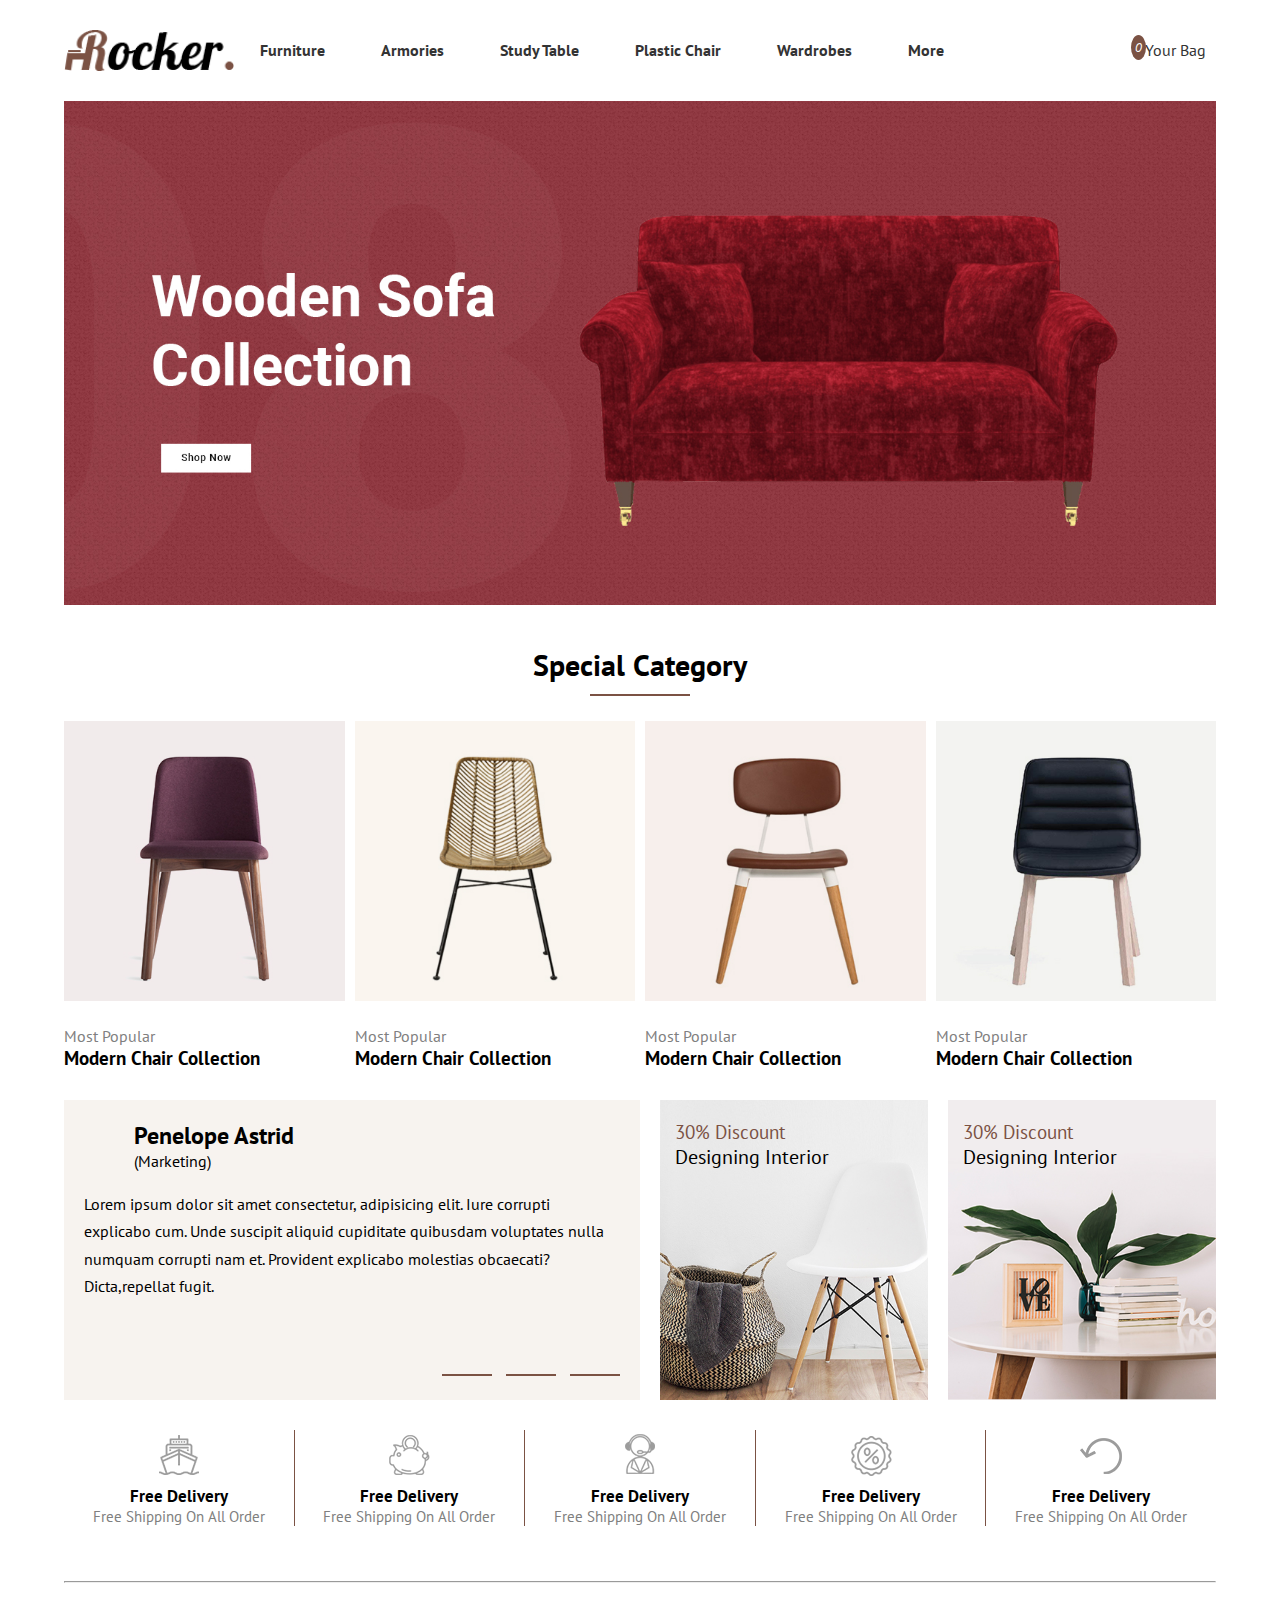
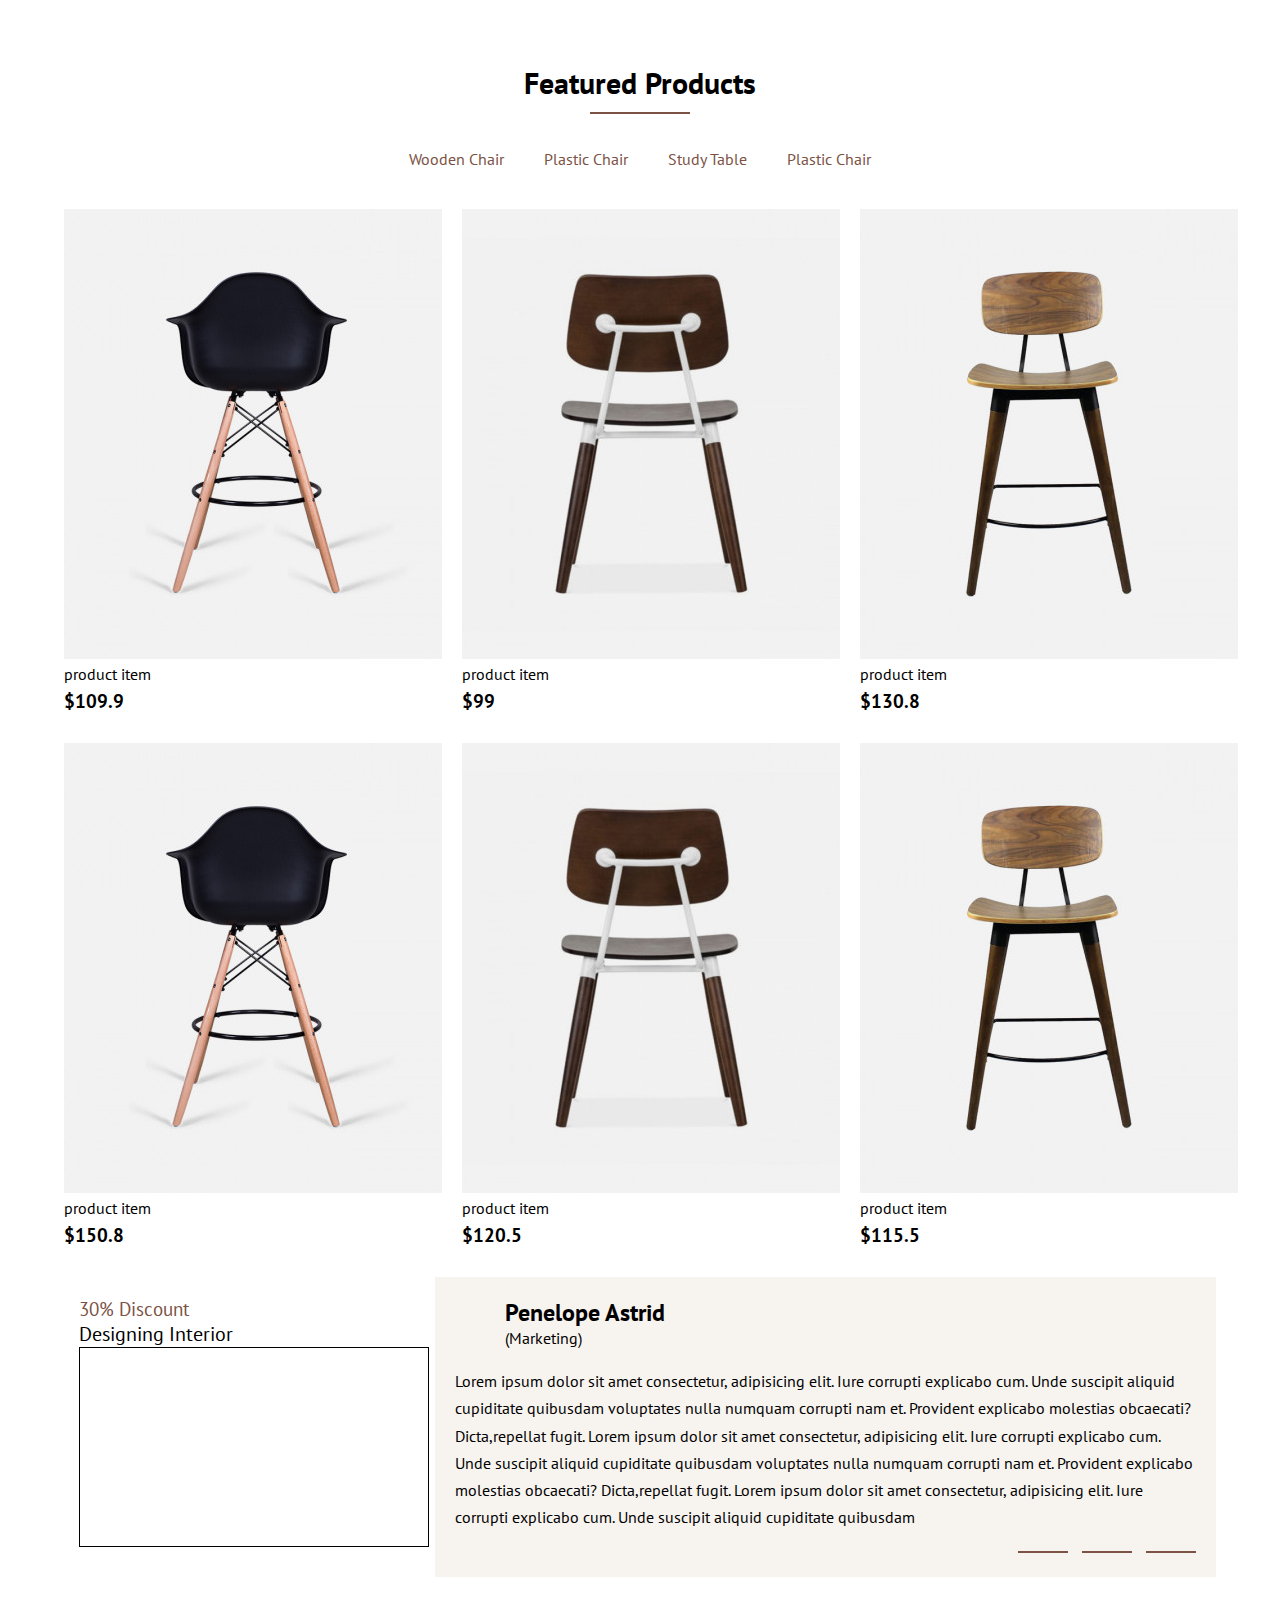
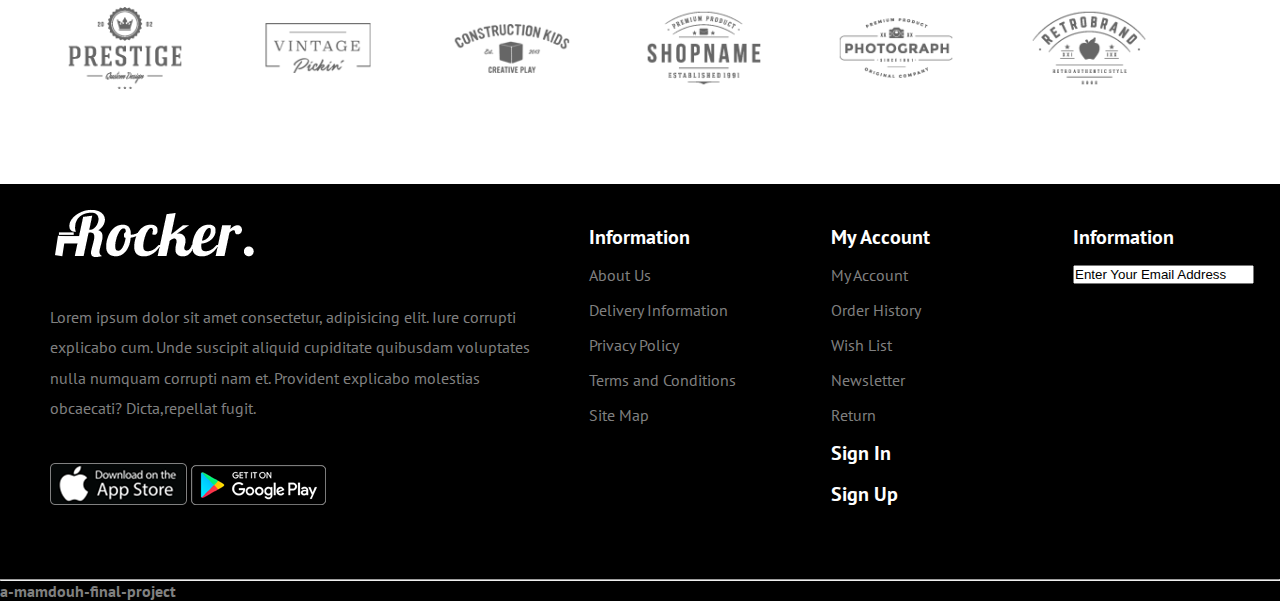
<file: Final Project/index.html>
<html>
  <head>
    <meta charset="UTF-8" />
    <meta name="keywords" content="" />
    <meta name="description" content="" />
    <title>Final Project Website</title>

    <!--Font-->
    <link
      rel="stylesheet"
      href="https://fonts.googleapis.com/css2?family=Dancing+Script&family=PT+Sans&display=swap"
    />

    <!--Css Files-->
    <link
      rel="stylesheet"
      href="https://use.fontawesome.com/releases/v5.11.2/css/all.css"
      integrity="sha384-KA6wR/X5RY4zFAHpv/CnoG2UW1uogYfdnP67Uv7eULvTveboZJg0qUpmJZb5VqzN"
      crossorigin="anonymous"
    />
    <link rel="stylesheet" href="css/styles.css" />
  </head>
  <body>
    <!-- Header -->
    <header>
      <div class="container">
        <div class="header-content">
          <img src="images/logo.png" alt="logo" draggable="false" />
          <nav class="navbar">
            <ul class="list-unstyled">
              <li class="dropdown">
                <a class="link-item" href="#">Furniture</a>
                <div class="dropdown-menu">
                  <ul class="list-unstyled">
                    <li><a href="#"> Tables </a></li>
                    <li><a href="#"> Study Table 1</a></li>
                    <li><a href="#"> Study Table 2</a></li>
                    <li><a href="#"> Study Table 3</a></li>
                    <li><a href="#"> Study Table 4</a></li>
                  </ul>
                  <ul class="list-unstyled">
                    <li><a href="#"> Tables </a></li>
                    <li><a href="#"> Study Table 1</a></li>
                    <li><a href="#"> Study Table 2</a></li>
                    <li><a href="#"> Study Table 3</a></li>
                    <li><a href="#"> Study Table 4</a></li>
                  </ul>
                  <ul class="list-unstyled">
                    <li><a href="#"> Tables </a></li>
                    <li><a href="#"> Study Table 1</a></li>
                    <li><a href="#"> Study Table 2</a></li>
                    <li><a href="#"> Study Table 3</a></li>
                    <li><a href="#"> Study Table 4</a></li>
                  </ul>
                </div>
              </li>
              <li><a class="link-item" href="#"> Armories</a></li>
              <li><a class="link-item" href="#"> Study Table</a></li>

              <li class="dropdown">
                <a class="link-item" href="#">Plastic Chair</a>
                <div class="dropdown-menu">
                  <ul class="list-unstyled">
                    <li><a href="#"></a></li>
                    <div>
                      <li><a href="#"> Bookshelves</a></li>
                    </div>
                    <div>
                      <li><a href="#"> Cupboards</a></li>
                    </div>
                    <div>
                      <li><a href="#"> Shoe Racks</a></li>
                    </div>
                  </ul>
                </div>
              </li>

              <li><a class="link-item" href="#">Wardrobes</a></li>

              <li class="dropdown">
                <a class="link-item" href="#">More</a>
                <div class="dropdown-menu">
                  <ul class="list-unstyled">
                    <li><a href="#"></a></li>
                    <div>
                      <li><a href="#"> Office Chairs</a></li>
                    </div>
                    <div>
                      <li><a href="#"> Wooden Chair</a></li>
                    </div>
                    <div>
                      <li><a href="#"> Blogs</a></li>
                    </div>
                  </ul>
                </div>
              </li>
            </ul>
          </nav>
          <!-- ./navbar-->
          <div class="login">
            <ul class="list-unstyled">
              <li><i class="fa fa-search fa-2x"></i></li>
              <li>
                <i class="fa fa-user fa-2x"></i>
              </li>
              <li><i class="fa fa-cart-plus fa-2x"></i> Your Bag</li>
            </ul>
          </div>
          <!-- ./login -->
        </div>
        <!-- ./headder-content-->
      </div>
      <!-- ./container-->
    </header>

    <!-- Slider -->
    <section class="slider">
      <div class="container">
        <img src="images/main-banner-2-1600x700.jpg" alt="" />
      </div>
    </section>

    <!-- Category section -->
    <section class="category section-padding">
      <div class="section-header">
        <h2 class="section-title">Special Category</h2>
        <span class="line"></span>
      </div>
      <!-- ./section header -->
      <div class="container">
        <div class="category-items">
          <!-- category-item-->
          <div class="category-item">
            <img src="images/category-banner1.jpg" alt="" />
            <h4 class="category-item-subtitle">Most Popular</h4>
            <h3 class="category-item-title">Modern Chair Collection</h3>
            <i class="icon fa fa-angle-right fa-lg"></i>
          </div>
          <!-- category-item-->
          <div class="category-item">
            <img src="images/category-banner2.jpg" alt="" />
            <h4 class="category-item-subtitle">Most Popular</h4>
            <h3 class="category-item-title">Modern Chair Collection</h3>
            <i class="icon fa fa-angle-right fa-lg"></i>
          </div>
          <!-- category-item-->
          <div class="category-item">
            <img src="images/category-banner3.jpg" alt="" />
            <h4 class="category-item-subtitle">Most Popular</h4>
            <h3 class="category-item-title">Modern Chair Collection</h3>
            <i class="icon fa fa-angle-right fa-lg"></i>
          </div>
          <!-- category-item-->
          <div class="category-item">
            <img src="images/category-banner4.jpg" alt="" />
            <h4 class="category-item-subtitle">Most Popular</h4>
            <h3 class="category-item-title">Modern Chair Collection</h3>
            <i class="icon fa fa-angle-right fa-lg"></i>
          </div>
        </div>
        <!-- ./Category-Items -->

        <div class="discount">
          <div class="discount-desc">
            <div class="top">
              <i class="icon fa fa-quote-left fa-lg"></i>
              <h2 class="discount-title">Penelope Astrid</h2>
              <span class="discount-subtitle"> (Marketing) </span>
            </div>
            <p>
              Lorem ipsum dolor sit amet consectetur, adipisicing elit. Iure
              corrupti explicabo cum. Unde suscipit aliquid cupiditate quibusdam
              voluptates nulla numquam corrupti nam et. Provident explicabo
              molestias obcaecati? Dicta,repellat fugit.
            </p>
            <div class="bolletes">
              <span></span>
              <span></span>
              <span></span>
            </div>
          </div>
          <!-- ./discount-desc -->
          <div class="discount-item">
            <div class="discount-item-info">
              <h3>30% Discount</h3>
              <h2>Designing Interior</h2>
            </div>
          </div>
          <!-- ./discount-item -->
          <div class="discount-item">
            <div class="discount-item-info">
              <h3>30% Discount</h3>
              <h2>Designing Interior</h2>
            </div>
          </div>
          <!-- ./discount-item -->
        </div>
        <!-- ./discount-->

        <div class="sprites">
          <div class="sprite-item">
            <div class="sprite-icon sprite-icon-1"></div>
            <div class="sprite-info">
              <h3>Free Delivery</h3>
              <span> Free Shipping On All Order</span>
            </div>
          </div>

          <div class="sprite-item">
            <div class="sprite-icon sprite-icon-2"></div>
            <div class="sprite-info">
              <h3>Free Delivery</h3>
              <span> Free Shipping On All Order</span>
            </div>
          </div>

          <div class="sprite-item">
            <div class="sprite-icon sprite-icon-3"></div>
            <div class="sprite-info">
              <h3>Free Delivery</h3>
              <span> Free Shipping On All Order</span>
            </div>
          </div>

          <div class="sprite-item">
            <div class="sprite-icon sprite-icon-4"></div>
            <div class="sprite-info">
              <h3>Free Delivery</h3>
              <span> Free Shipping On All Order</span>
            </div>
          </div>

          <div class="sprite-item">
            <div class="sprite-icon sprite-icon-5"></div>
            <div class="sprite-info">
              <h3>Free Delivery</h3>
              <span> Free Shipping On All Order</span>
            </div>
          </div>
        </div>
        <!-- ./sprites -->
        <hr />
      </div>
    </section>
    <!-- ./Category -->

    <!-- products section -->
    <section class="products section-padding">
      <div class="section-header">
        <h2 class="section-title">Featured Products</h2>
        <span class="line"></span>
      </div>
      <div class="container">
        <ul class="list-products list-unstyled">
          <li>Wooden Chair</li>
          <li>Plastic Chair</li>
          <li>Study Table</li>
          <li>Plastic Chair</li>
        </ul>
        <div class="products-items">
          <div class="product-item">
            <div class="product-img">
              <img src="images/chair1.jpg" alt="" />
              <div class="product-overlay">
                <img src="images/chair2.jpg" alt="" />
                <ul class="list-unstyled">
                  <li><i class="icon fa fa-heart fa-lg"></i></li>
                  <li><i class="icon fa fa-eye fa-lg"></i></li>
                  <li><i class="icon fa fa-align-left fa-lg"></i></li>
                  <li><i class="icon fa fa-cart-plus fa-lg"></i></li>
                </ul>
              </div>
              <div class="product-info">
                <i class="active fa fa-star fa-sm"></i>
                <i class="active fa fa-star fa-sm"></i>
                <i class="active fa fa-star fa-sm"></i>
                <i class="far fa-star fa-sm"></i>
                <i class="far fa-star fa-sm"></i>
                <span> product item </span>
                <h3>$109.9</h3>
            </div>
            </div>
          </div> 
          <div class="product-item">
            <div class="product-img">
              <img src="images/chair3.jpg" alt="" />
              <div class="product-overlay">
                <img src="images/chair4.jpg" alt="" />
                <ul class="list-unstyled">
                  <li><i class="icon fa fa-heart fa-lg"></i></li>
                  <li><i class="icon fa fa-eye fa-lg"></i></li>
                  <li><i class="icon fa fa-align-left fa-lg"></i></li>
                  <li><i class="icon fa fa-cart-plus fa-lg"></i></li>
                </ul>
              </div>
              <div class="product-info">
                <i class="active fa fa-star fa-sm"></i>
                <i class="active fa fa-star fa-sm"></i>
                <i class="active fa fa-star fa-sm"></i>
                <i class="far fa-star fa-sm"></i>
                <i class="far fa-star fa-sm"></i>
                <span> product item </span>
                <h3>$99</h3>
            </div>
            </div>
          </div>    
          <div class="product-item">
            <div class="product-img">
              <img src="images/chair5.jpg" alt="" />
              <div class="product-overlay">
                <img src="images/chair6.jpg" alt="" />
                <ul class="list-unstyled">
                  <li><i class="icon fa fa-heart fa-lg"></i></li>
                  <li><i class="icon fa fa-eye fa-lg"></i></li>
                  <li><i class="icon fa fa-align-left fa-lg"></i></li>
                  <li><i class="icon fa fa-cart-plus fa-lg"></i></li>
                </ul>
              </div>
              <div class="product-info">
                <i class="active fa fa-star fa-sm"></i>
                <i class="active fa fa-star fa-sm"></i>
                <i class="active fa fa-star fa-sm"></i>
                <i class="far fa-star fa-sm"></i>
                <i class="far fa-star fa-sm"></i>
                <span> product item </span>
                <h3>$130.8</h3>
            </div>
            </div>
          </div>       
        </div>
        <div class="products-items">
            <div class="product-item">
              <div class="product-img">
                <img src="images/chair1.jpg" alt="" />
                <div class="product-overlay">
                  <img src="images/chair2.jpg" alt="" />
                  <ul class="list-unstyled">
                    <li><i class="icon fa fa-heart fa-lg"></i></li>
                    <li><i class="icon fa fa-eye fa-lg"></i></li>
                    <li><i class="icon fa fa-align-left fa-lg"></i></li>
                    <li><i class="icon fa fa-cart-plus fa-lg"></i></li>
                  </ul>
                </div>
                <div class="product-info">
                  <i class="active fa fa-star fa-sm"></i>
                  <i class="active fa fa-star fa-sm"></i>
                  <i class="active fa fa-star fa-sm"></i>
                  <i class="far fa-star fa-sm"></i>
                  <i class="far fa-star fa-sm"></i>
                  <span> product item </span>
                  <h3>$150.8</h3>
              </div>
              </div>
            </div> 
            <div class="product-item">
              <div class="product-img">
                <img src="images/chair3.jpg" alt="" />
                <div class="product-overlay">
                  <img src="images/chair4.jpg" alt="" />
                  <ul class="list-unstyled">
                    <li><i class="icon fa fa-heart fa-lg"></i></li>
                    <li><i class="icon fa fa-eye fa-lg"></i></li>
                    <li><i class="icon fa fa-align-left fa-lg"></i></li>
                    <li><i class="icon fa fa-cart-plus fa-lg"></i></li>
                  </ul>
                </div>
                <div class="product-info">
                  <i class="active fa fa-star fa-sm"></i>
                  <i class="active fa fa-star fa-sm"></i>
                  <i class="active fa fa-star fa-sm"></i>
                  <i class="far fa-star fa-sm"></i>
                  <i class="far fa-star fa-sm"></i>
                  <span> product item </span>
                  <h3>$120.5</h3>
              </div>
              </div>
            </div>    
            <div class="product-item">
              <div class="product-img">
                <img src="images/chair5.jpg" alt="" />
                <div class="product-overlay">
                  <img src="images/chair6.jpg" alt="" />
                  <ul class="list-unstyled">
                    <li><i class="icon fa fa-heart fa-lg"></i></li>
                    <li><i class="icon fa fa-eye fa-lg"></i></li>
                    <li><i class="icon fa fa-align-left fa-lg"></i></li>
                    <li><i class="icon fa fa-cart-plus fa-lg"></i></li>
                  </ul>
                </div>
                <div class="product-info">
                  <i class="active fa fa-star fa-sm"></i>
                  <i class="active fa fa-star fa-sm"></i>
                  <i class="active fa fa-star fa-sm"></i>
                  <i class="far fa-star fa-sm"></i>
                  <i class="far fa-star fa-sm"></i>
                  <span> product item </span>
                  <h3>$115.5</h3>
              </div>
              </div>
            </div>       
          </div>

          <div class="banner">
            <div class="banner-item">
                <div class="banner-item-info">
                  <h3>30% Discount</h3>
                  <h2>Designing Interior</h2>
                  <iframe class="banner-video" src="https://www.youtube.com/embed/4uTA86VlYSI"></iframe>
                </div>
              </div>
              <!-- ./discount-item -->  
            <div class="banner-vid-second">
              <div class="top">
                <i class="icon fa fa-quote-left fa-lg"></i>
                <h2 class="discount-title">Penelope Astrid</h2>
                <span class="discount-subtitle"> (Marketing) </span>
              </div>
              <p>
                Lorem ipsum dolor sit amet consectetur, adipisicing elit. Iure
                corrupti explicabo cum. Unde suscipit aliquid cupiditate quibusdam
                voluptates nulla numquam corrupti nam et. Provident explicabo
                molestias obcaecati? Dicta,repellat fugit.
                Lorem ipsum dolor sit amet consectetur, adipisicing elit. Iure
                corrupti explicabo cum. Unde suscipit aliquid cupiditate quibusdam
                voluptates nulla numquam corrupti nam et. Provident explicabo
                molestias obcaecati? Dicta,repellat fugit.
                Lorem ipsum dolor sit amet consectetur, adipisicing elit. Iure
                corrupti explicabo cum. Unde suscipit aliquid cupiditate quibusdam
              </p>
              <div class="bolletes">
                <span></span>
                <span></span>
                <span></span>
              </div>
            </div>
            <!-- ./banner-desc -->
          </div>

            <!-- client-items -->
          <div class="client-items">
            <!-- client-item-->
            <div class="client-item">
              <img src="images/client1.png" alt="" />
            </div>
            <!-- client-item-->
            <div class="client-item">
              <img src="images/client2.png" alt="" />
            </div>
            <!-- client-item-->
            <div class="client-item">
              <img src="images/client3.png" alt="" />
            </div>
            <!-- client-item-->
            <div class="client-item">
                <img src="images/client4.png" alt="" />
              </div>
            <!-- client-item-->
            <div class="client-item">
                <img src="images/client5.png" alt="" />
              </div>
            <!-- client-item-->
            <div class="client-item">
                <img src="images/client6.png" alt="" />
              </div>
            </div>
          <!-- ./client-Items -->
      </div>
    </section>
 <!-- ./products section -->





  <!-- last-section -->
 <section class="last-section">
    <div class="contact-us">
        <div class="contact-desc">
          <div class="top">
            <img src="images/footer-logo.png" alt="logo" draggable="false" />
          </div>
          <p>
            Lorem ipsum dolor sit amet consectetur, adipisicing elit. Iure
            corrupti explicabo cum. Unde suscipit aliquid cupiditate quibusdam
            voluptates nulla numquam corrupti nam et. Provident explicabo
            molestias obcaecati? Dicta,repellat fugit.
          </p>
          <span>
            <img src="images/cms-footer-1.png" alt="logo" draggable="false" />
            <img src="images/cms-footer-2.png" alt="logo" draggable="false" />
          </span>
        </div>
        <!-- ./contact-desc -->
        <div class="information">
          <div class="information-table">
            <ul class="list-unstyled">
                <li><a href="#" style="color: white; font-size:20px; font-weight: bolder;"> Information </a></li>
                <li><a href="#"> About Us </a></li>
                <li><a href="#"> Delivery Information </a></li>
                <li><a href="#"> Privacy Policy </a></li>
                <li><a href="#"> Terms and Conditions </a></li>
                <li><a href="#"> Site Map </a></li>

              </ul>
      </div>
        </div>
        <!-- ./information-table-->
        <div class="information">
            <div class="information-table">
              <ul class="list-unstyled">
                  <li><a href="#" style="color: white; font-size:20px; font-weight: bolder;"> My Account </a></li>
                  <li><a href="#"> My Account </a></li>
                  <li><a href="#"> Order History </a></li>
                  <li><a href="#"> Wish List </a></li>
                  <li><a href="#"> Newsletter </a></li>
                  <li><a href="#"> Return </a></li>
                 <li><a href="../Final Project/signin.html" style="color: white; font-size:20px; font-weight: bolder;"> Sign In </a></li>
                 <li><a href="../Final Project/signup.html" style="color: white; font-size:20px; font-weight: bolder;"> Sign Up </a></li>
      
  
                </ul>
        </div>
          </div>
          <!-- ./discount-item -->
          <div class="information">
            <div class="information-table">
              <ul class="list-unstyled">
                  <li><a href="#" style="color: white; font-size:20px; font-weight: bolder;"> Information </a></li>
                </ul>
                <div>
                    <input type="email" value="Enter Your Email Address">
                    <i class="fa fa-paper-plane fa-sm"></i>
                </div>
                <br>
                <br>
                <br>

                <span>
                <i class="fab fa-facebook-f"></i>
                <i class="fab fa-twitter"></i>
                <i class="fab fa-youtube"></i>
                <i class="fab fa-google-plus-g"></i>
                <i class="fab fa-instagram"></i>
            </span>
            
        </div>

          </div>
            <!-- ./discount-item -->
  
      </div>
      <!-- ./discount-->
      <hr/>
      <span>
        <h4>a-mamdouh-final-project<i class="far fa-copyright"></i>
        </h4>
      </span>
 </section>
   <!-- last-section -->


  </body>
</html>
</file>
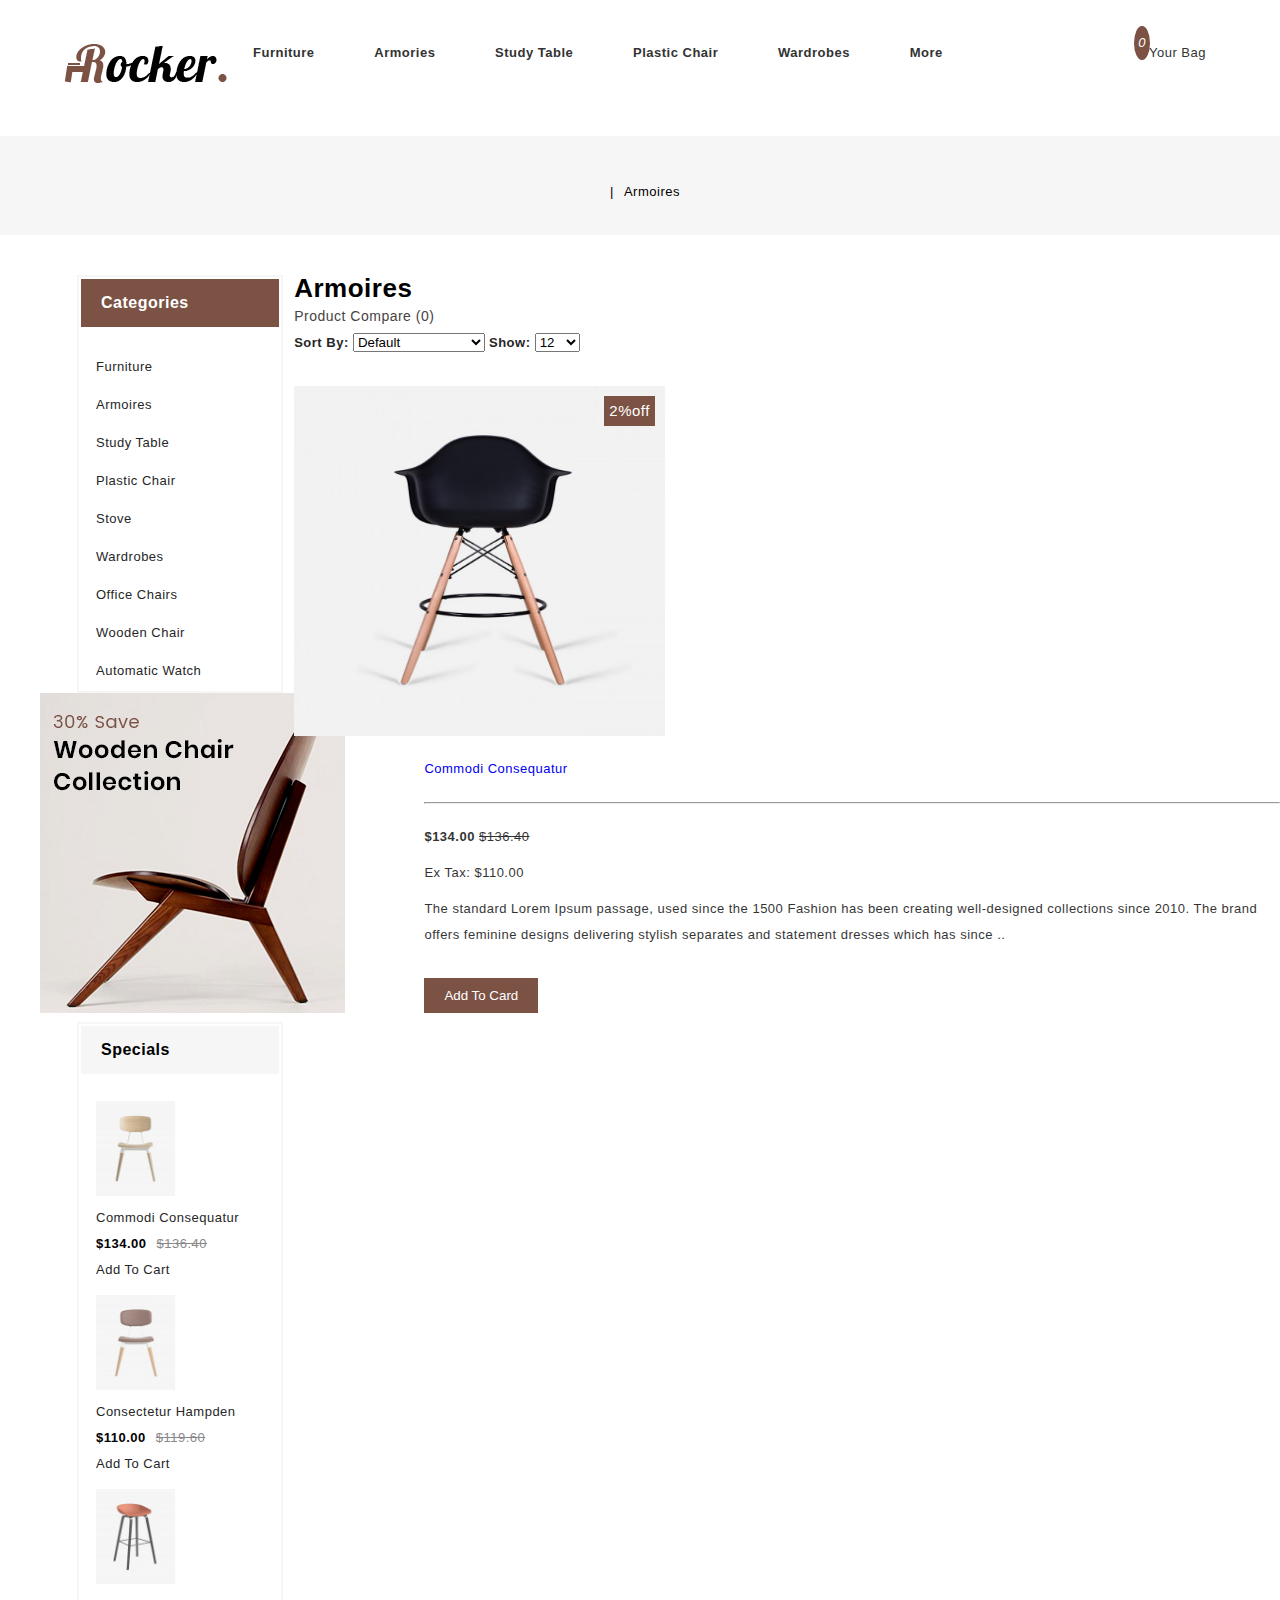
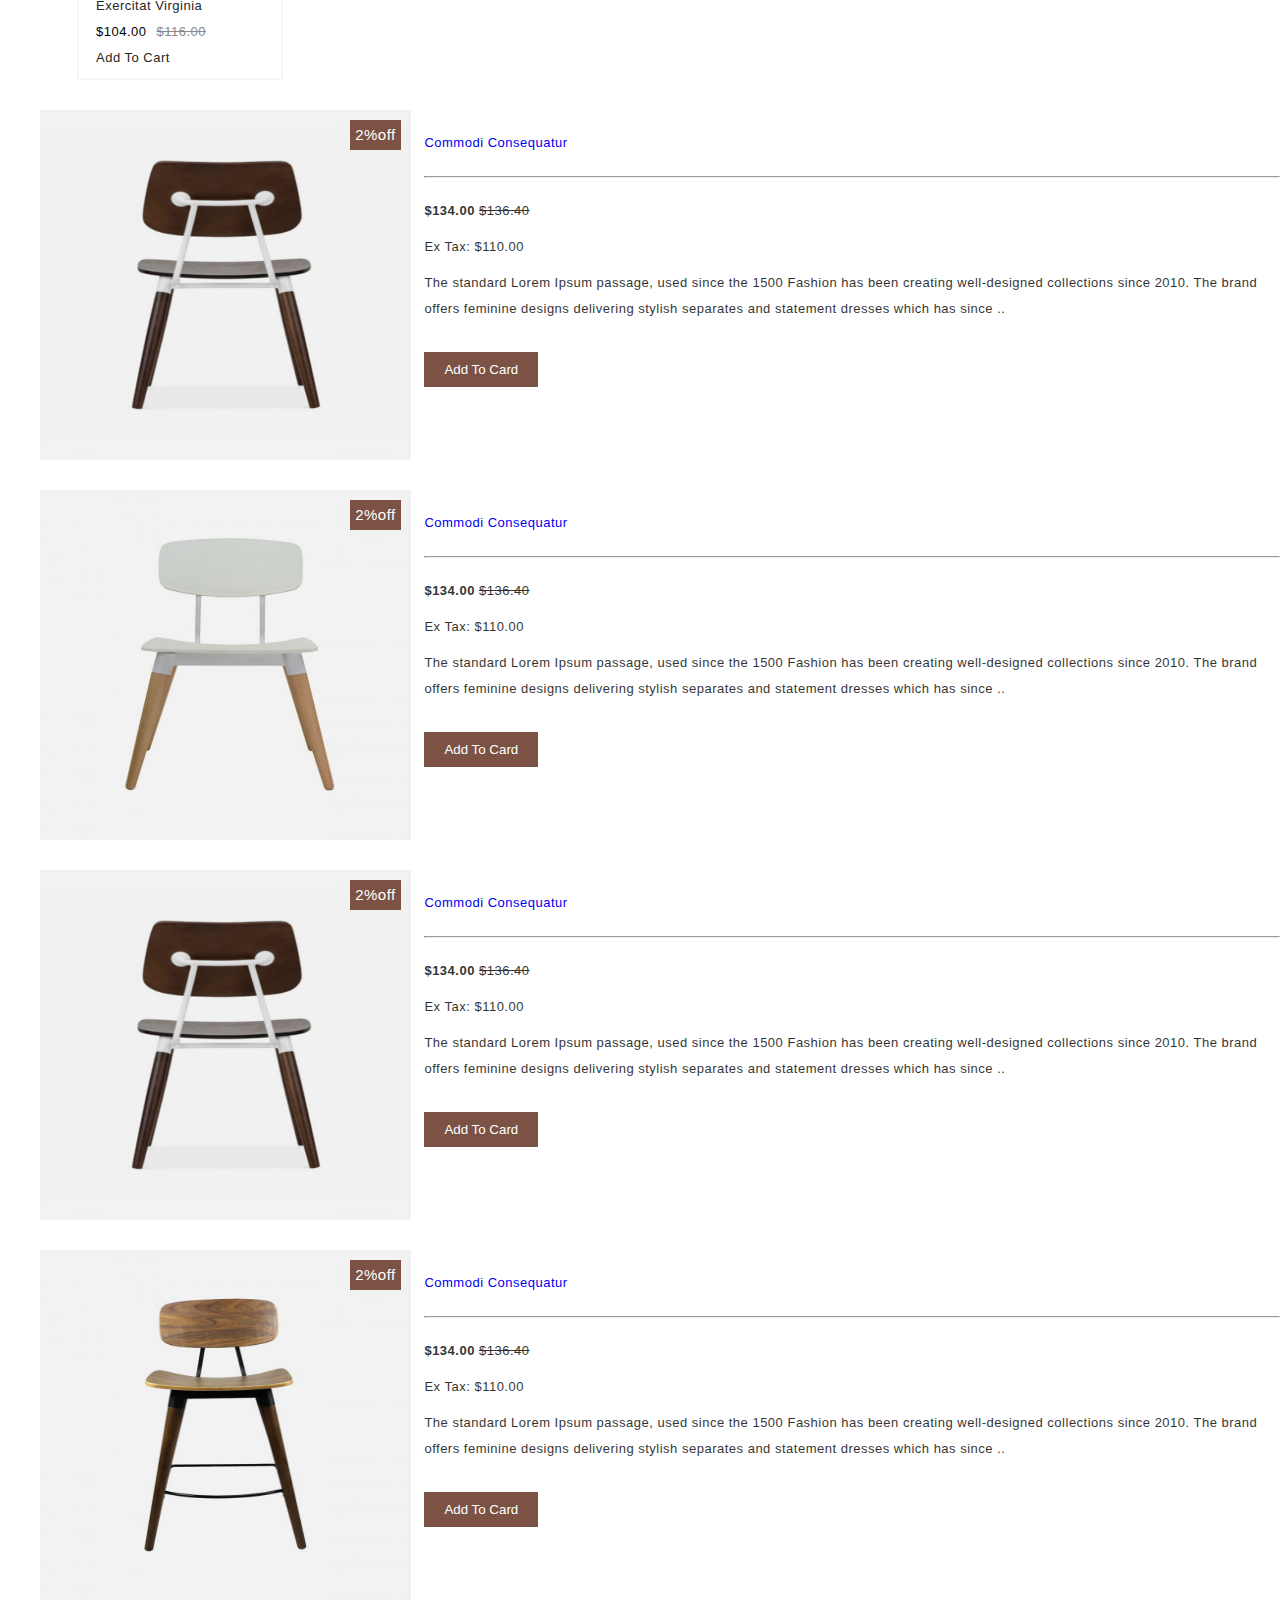
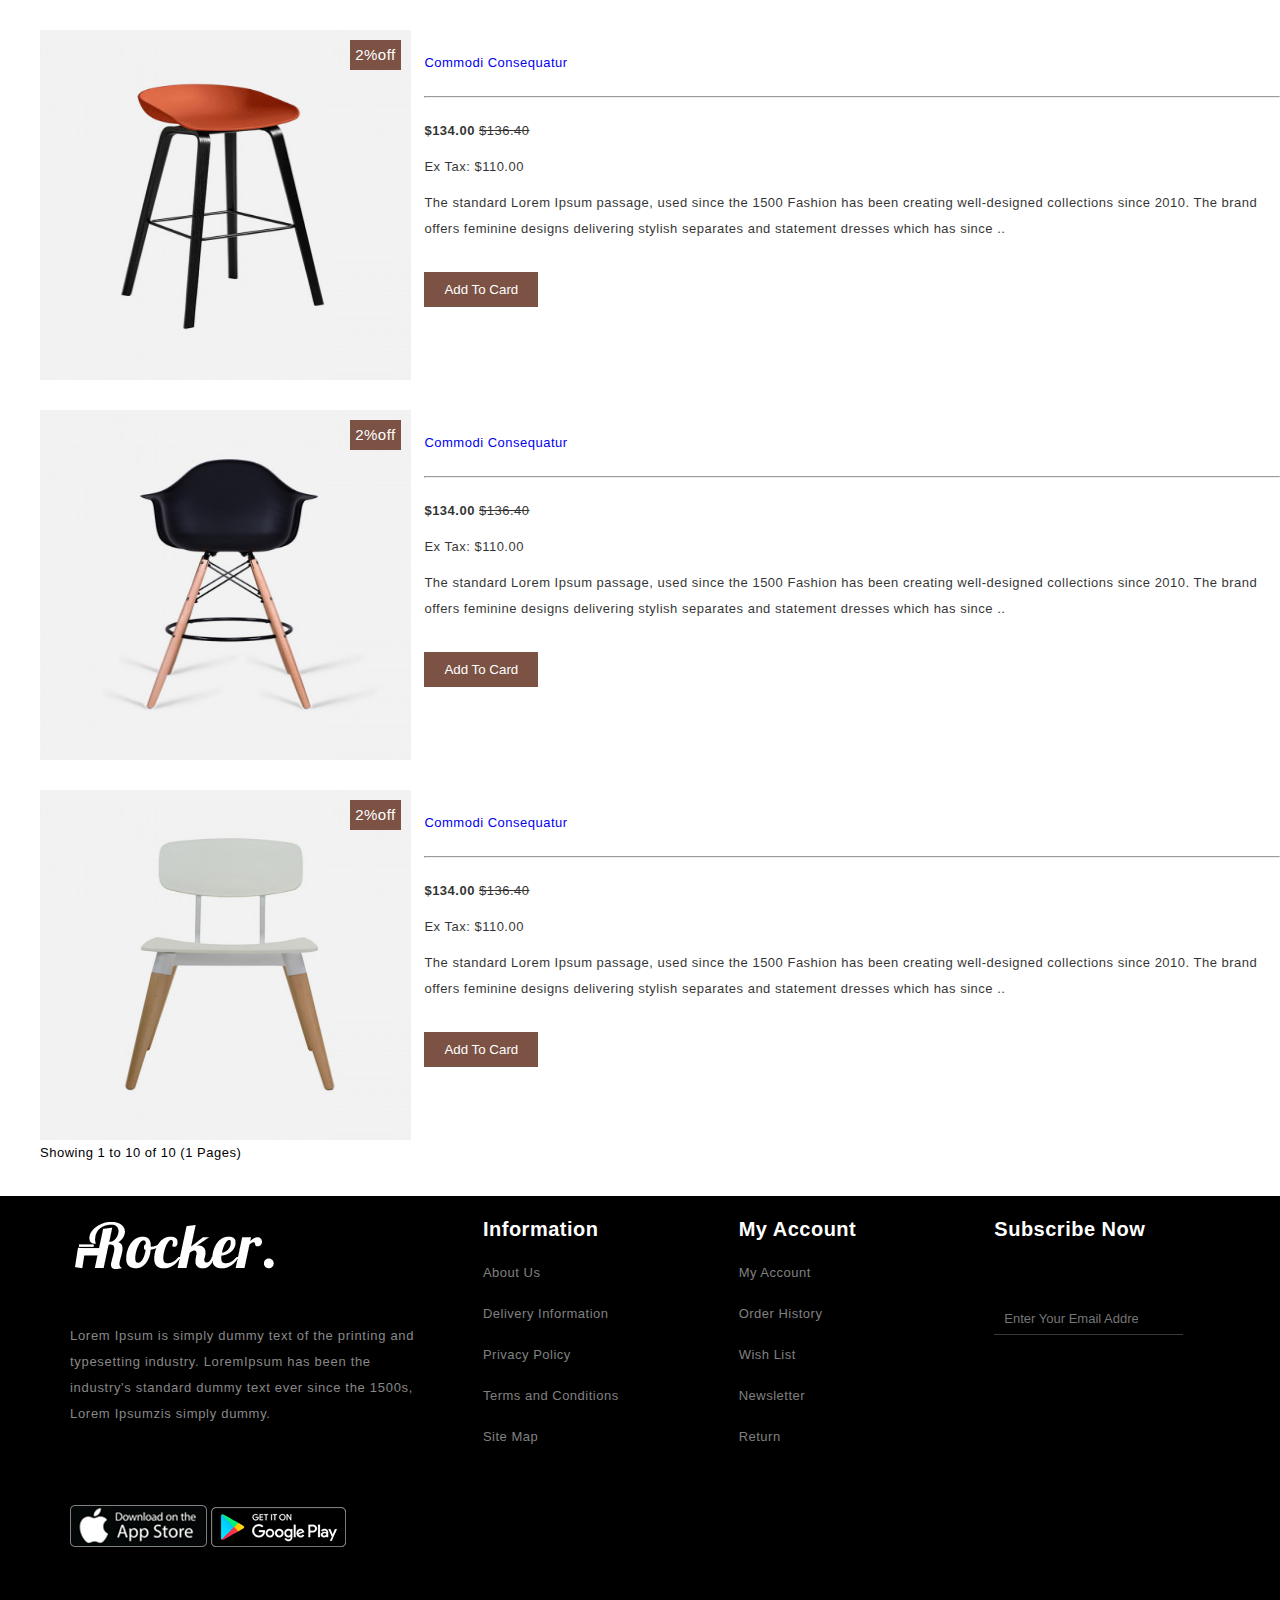
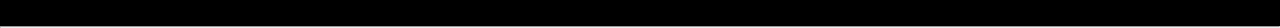
<file: Armoires.html>
<!DOCTYPE html>
<html lang="en">

<head>
    <meta charset="UTF-8">
    <title>Wardrobes</title>
    <!--Font-->
    <link rel="stylesheet" href="https://fonts.googleapis.com/css2?family=Dancing+Script&family=PT+Sans&display=swap" />

    <!--Css Files-->
    <link rel="stylesheet" href="https://use.fontawesome.com/releases/v5.11.2/css/all.css"
        integrity="sha384-KA6wR/X5RY4zFAHpv/CnoG2UW1uogYfdnP67Uv7eULvTveboZJg0qUpmJZb5VqzN" crossorigin="anonymous" />
    <link rel="stylesheet" href="css/styles.css" />
    <!-- Icon -->
    <link rel="icon" type="image/x-icon" target="_blank" href="cart.png">
    <!-- StyleNav -->
    <link rel="stylesheet" href="Login/3.4.css">
    <link rel="stylesheet" href="css/styles.css">

    <link rel="stylesheet" href="Wardrobes/Wardrobes.css">
    <link rel="stylesheet" href="css/Armoires.css">
</head>

<body>
    <!-- Header -->
    <header>
        <div class="container">
            <div class="header-content">
                <a href="home.html"><img src="images/logo.png" alt="logo" draggable="false" /></a>
                <nav class="navbar">
                    <ul class="list-unstyled">
                        <li class="dropdown">
                            <a class="link-item" href="Furniture.html">Furniture</a>
                            <div class="dropdown-menu">
                                <ul class="list-unstyled">
                                    <li><a href="#"> Tables </a></li>
                                    <li><a href="#"> Study Table 1</a></li>
                                    <li><a href="#"> Study Table 2</a></li>
                                    <li><a href="#"> Study Table 3</a></li>
                                    <li><a href="#"> Study Table 4</a></li>
                                </ul>
                                <ul class="list-unstyled">
                                    <li><a href="#"> Tables </a></li>
                                    <li><a href="#"> Study Table 1</a></li>
                                    <li><a href="#"> Study Table 2</a></li>
                                    <li><a href="#"> Study Table 3</a></li>
                                    <li><a href="#"> Study Table 4</a></li>
                                </ul>
                                <ul class="list-unstyled">
                                    <li><a href="#"> Tables </a></li>
                                    <li><a href="#"> Study Table 1</a></li>
                                    <li><a href="#"> Study Table 2</a></li>
                                    <li><a href="#"> Study Table 3</a></li>
                                    <li><a href="#"> Study Table 4</a></li>
                                </ul>
                            </div>
                        </li>
                        <li><a class="link-item" href="Armoires.html"> Armories</a></li>
                        <li><a class="link-item" href="#"> Study Table</a></li>

                        <li class="dropdown">
                            <a class="link-item" href="#">Plastic Chair</a>
                            <div class="dropdown-menu">
                                <ul class="list-unstyled">
                                    <li><a href="#"></a></li>
                                    <div>
                                        <li><a href="#"> Bookshelves</a></li>
                                    </div>
                                    <div>
                                        <li><a href="#"> Cupboards</a></li>
                                    </div>
                                    <div>
                                        <li><a href="#"> Shoe Racks</a></li>
                                    </div>
                                </ul>
                            </div>
                        </li>

                        <li><a class="link-item" href="#">Wardrobes</a></li>

                        <li class="dropdown">
                            <a class="link-item" href="#">More</a>
                            <div class="dropdown-menu">
                                <ul class="list-unstyled">
                                    <li><a href="#"></a></li>
                                    <div>
                                        <li><a href="#"> Office Chairs</a></li>
                                    </div>
                                    <div>
                                        <li><a href="#"> Wooden Chair</a></li>
                                    </div>
                                    <div>
                                        <li><a href="Blogs.html"> Blogs</a></li>
                                    </div>
                                </ul>
                            </div>
                        </li>
                    </ul>
                </nav>
                <!-- ./navbar-->
                <div class="login">
                    <ul class="list-unstyled">
                        <li><i class="fa fa-search fa-2x"></i></li>
                        <li>
                            <i class="fa fa-user fa-2x"></i>
                        </li>
                        <li><i class="fa fa-cart-plus fa-2x"></i> Your Bag</li>
                    </ul>
                </div>
                <!-- ./login -->
            </div>
            <!-- ./headder-content-->
        </div>
        <!-- ./container-->
    </header>

    <nav id="account">
        <div>
            <ul>
                <li><a href="home.html"><i class="fas fa-home"></i></a></li>
                <li>|</li>
                <li><a href="#">Armoires</a></li>
            </ul>
        </div>
    </nav>

    <div class="row">
        <!-- aside -->
        <aside>
            <table>
                <tr id="Categories">
                    <th>Categories</th>
                </tr>
                <tr>
                    <td style="padding-top: 25px;"><a href="Furniture.html">Furniture</a></td>
                </tr>
                <tr>
                    <td><a href="Armoires.html">Armoires</a></td>
                </tr>
                <tr>
                    <td><a href="">Study Table</a></td>
                </tr>
                <tr>
                    <td><a href="">Plastic Chair</a></td>
                </tr>
                <tr>
                    <td><a href="">Stove</a></td>
                </tr>
                <tr>
                    <td><a href="#">Wardrobes</a></td>
                </tr>
                <tr>
                    <td><a href="">Office Chairs</a></td>
                </tr>
                <tr>
                    <td><a href="">Wooden Chair</a></td>
                </tr>
                <tr>
                    <td><a href="">Automatic Watch</a></td>
                </tr>
            </table>

            <div>
                <a>
                    <img id="chairImg" src="Wardrobes/Images/chair.jpg">
                </a>
            </div>

            <table id="SpecialsTable">
                <tr id="Specials">
                    <th>Specials</th>
                </tr>
                <tr>
                    <td style="padding-top: 25px;">
                        <img class="imgSide" src="Wardrobes/Images/08-85x101.jpg">
                        <div><a href="">Commodi Consequatur</a></div>
                        <div><span class="price">$134.00</span><span class="discount"> $136.40</span></div>
                        <div><a href="">Add To Cart</a></div>
                    </td>
                </tr>
                <tr>
                    <td>
                        <img class="imgSide" src="Wardrobes/Images/10-85x101.jpg">
                        <div><a href="">Consectetur Hampden</a></div>
                        <div><span class="price">$110.00</span><span class="discount"> $119.60</span></div>
                        <div><a href="">Add To Cart</a></div>
                    </td>
                </tr>
                <tr>
                    <td>
                        <img class="imgSide" src="Wardrobes/Images/11-85x101.jpg">
                        <div><a href="">Exercitat Virginia</a></div>
                        <div><span class="price"></span>$104.00<span class="discount"> $116.00</span></div>
                        <div><a href="">Add To Cart</a></div>
                    </td>
                </tr>
            </table>
        </aside>

        <!-- Content -->
        <section class="ContentW">
            <!-- Header of Content-->
            <section class="mainhHeader">
                <h1>Armoires</h1>

                <!-- left Side -->
                <div class="lftShowSd">
                    <a><i class="fas fa-th-large"></i></a>
                    <a><i id="df" class="fas fa-list"></i></a>
                    <a class="link">Product Compare (0)</a>
                </div>

                <!-- Right Side -->
                <div class="showSort">
                    <span id="sortSpan">
                        <label for="sort">Sort By:</label>
                        <select name="sort" id="sort">
                            <option value="1">Default</option>
                            <option value="2">Name (A - Z)</option>
                            <option value="3">Name (Z - A)</option>
                            <option value="4">Price (Low > High)</option>
                            <option value="5">Price (High > Low)</option>
                            <option value="6">Rating (Highest)</option>
                            <option value="7">Rating (Lowest)</option>
                            <option value="8">Model (A - Z)</option>
                            <option value="9">Model (Z - A)</option>
                        </select>
                    </span>

                    <span id="showSpan">
                        <label for="show">Show:</label>
                        <select name="show" id="show">
                            <option value="1">12</option>
                            <option value="2">25</option>
                            <option value="3">50</option>
                            <option value="4">75</option>
                            <option value="5">100</option>
                        </select>
                    </span>
                </div>
            </section>
            <!-- <hr> -->

            <!-- Main Content -->
            <section>
                <div class="product">
                    <div class="product-item">
                      <div class="photo">
                        <span>2%off</span>
                        <span>Sale</span>
                        <div class="icons">
                          <i class="fa fa-heart"></i>
                          <i class="fa fa-eye"></i>
                          <i class="fa fa-exchange-alt"></i>
                        </div>
                      </div>
                      <div class="details">
                        <a href="#"> Commodi Consequatur</a>
                        <hr>
                        <i class="fas fa-star"></i>
                        <i class="fas fa-star"></i>
                        <i class="fas fa-star"></i>
                        <i class="fas fa-star"></i>
                        <i class="fas fa-star"></i>
                        <p>
                          <strong>$134.00</strong> <del>$136.40</del>
                        </p>
                        <p>Ex Tax: $110.00</p>
                        <p>The standard Lorem Ipsum passage, used since the 1500 Fashion has been creating well-designed collections since 2010. The brand offers feminine designs delivering stylish separates and statement dresses which has since ..
                        </p>
                        <button >Add To Card</button>
                      </div>
                    </div>
                    <div style="clear: both;"></div>
                    <div class="product-item">
                      <div class="photo">
                        <span>2%off</span>
                        <span>Sale</span>
                        <div class="icons">
                          <i class="fa fa-heart"></i>
                          <i class="fa fa-eye"></i>
                          <i class="fa fa-exchange-alt"></i>
                        </div>
                      </div>
                      <div class="details">
                        <a href="#"> Commodi Consequatur</a>
                        <hr>
                        <i class="fas fa-star"></i>
                        <i class="fas fa-star"></i>
                        <i class="fas fa-star"></i>
                        <i class="fas fa-star"></i>
                        <i class="fas fa-star"></i>
                        <p>
                          <strong>$134.00</strong> <del>$136.40</del>
                        </p>
                        <p>Ex Tax: $110.00</p>
                        <p>The standard Lorem Ipsum passage, used since the 1500 Fashion has been creating well-designed collections since 2010. The brand offers feminine designs delivering stylish separates and statement dresses which has since ..
                        </p>
                        <button >Add To Card</button>
                      </div>
                    </div>
                    <div style="clear: both;"></div>
                    <div class="product-item">
                      <div class="photo">
                        <span>2%off</span>
                        <span>Sale</span>
                        <div class="icons">
                          <i class="fa fa-heart"></i>
                          <i class="fa fa-eye"></i>
                          <i class="fa fa-exchange-alt"></i>
                        </div>
                      </div>
                      <div class="details">
                        <a href="#"> Commodi Consequatur</a>
                        <hr>
                        <i class="fas fa-star"></i>
                        <i class="fas fa-star"></i>
                        <i class="fas fa-star"></i>
                        <i class="fas fa-star"></i>
                        <i class="fas fa-star"></i>
                        <p>
                          <strong>$134.00</strong> <del>$136.40</del>
                        </p>
                        <p>Ex Tax: $110.00</p>
                        <p>The standard Lorem Ipsum passage, used since the 1500 Fashion has been creating well-designed collections since 2010. The brand offers feminine designs delivering stylish separates and statement dresses which has since ..
                        </p>
                        <button >Add To Card</button>
                      </div>
                    </div>
                    <div style="clear: both;"></div>
                    <div class="product-item">
                      <div class="photo">
                        <span>2%off</span>
                        <span>Sale</span>
                        <div class="icons">
                          <i class="fa fa-heart"></i>
                          <i class="fa fa-eye"></i>
                          <i class="fa fa-exchange-alt"></i>
                        </div>
                      </div>
                      <div class="details">
                        <a href="#"> Commodi Consequatur</a>
                        <hr>
                        <i class="fas fa-star"></i>
                        <i class="fas fa-star"></i>
                        <i class="fas fa-star"></i>
                        <i class="fas fa-star"></i>
                        <i class="fas fa-star"></i>
                        <p>
                          <strong>$134.00</strong> <del>$136.40</del>
                        </p>
                        <p>Ex Tax: $110.00</p>
                        <p>The standard Lorem Ipsum passage, used since the 1500 Fashion has been creating well-designed collections since 2010. The brand offers feminine designs delivering stylish separates and statement dresses which has since ..
                        </p>
                        <button >Add To Card</button>
                      </div>
                    </div>
                    <div style="clear: both;"></div>
                    <div class="product-item">
                      <div class="photo">
                        <span>2%off</span>
                        <span>Sale</span>
                        <div class="icons">
                          <i class="fa fa-heart"></i>
                          <i class="fa fa-eye"></i>
                          <i class="fa fa-exchange-alt"></i>
                        </div>
                      </div>
                      <div class="details">
                        <a href="#"> Commodi Consequatur</a>
                        <hr>
                        <i class="fas fa-star"></i>
                        <i class="fas fa-star"></i>
                        <i class="fas fa-star"></i>
                        <i class="fas fa-star"></i>
                        <i class="fas fa-star"></i>
                        <p>
                          <strong>$134.00</strong> <del>$136.40</del>
                        </p>
                        <p>Ex Tax: $110.00</p>
                        <p>The standard Lorem Ipsum passage, used since the 1500 Fashion has been creating well-designed collections since 2010. The brand offers feminine designs delivering stylish separates and statement dresses which has since ..
                        </p>
                        <button >Add To Card</button>
                      </div>
                    </div>
                    <div style="clear: both;"></div>
                    <div class="product-item">
                      <div class="photo">
                        <span>2%off</span>
                        <span>Sale</span>
                        <div class="icons">
                          <i class="fa fa-heart"></i>
                          <i class="fa fa-eye"></i>
                          <i class="fa fa-exchange-alt"></i>
                        </div>
                      </div>
                      <div class="details">
                        <a href="#"> Commodi Consequatur</a>
                        <hr>
                        <i class="fas fa-star"></i>
                        <i class="fas fa-star"></i>
                        <i class="fas fa-star"></i>
                        <i class="fas fa-star"></i>
                        <i class="fas fa-star"></i>
                        <p>
                          <strong>$134.00</strong> <del>$136.40</del>
                        </p>
                        <p>Ex Tax: $110.00</p>
                        <p>The standard Lorem Ipsum passage, used since the 1500 Fashion has been creating well-designed collections since 2010. The brand offers feminine designs delivering stylish separates and statement dresses which has since ..
                        </p>
                        <button >Add To Card</button>
                      </div>
                    </div>
                    <div style="clear: both;"></div>
                    <div class="product-item">
                      <div class="photo">
                        <span>2%off</span>
                        <span>Sale</span>
                        <div class="icons">
                          <i class="fa fa-heart"></i>
                          <i class="fa fa-eye"></i>
                          <i class="fa fa-exchange-alt"></i>
                        </div>
                      </div>
                      <div class="details">
                        <a href="#"> Commodi Consequatur</a>
                        <hr>
                        <i class="fas fa-star"></i>
                        <i class="fas fa-star"></i>
                        <i class="fas fa-star"></i>
                        <i class="fas fa-star"></i>
                        <i class="fas fa-star"></i>
                        <p>
                          <strong>$134.00</strong> <del>$136.40</del>
                        </p>
                        <p>Ex Tax: $110.00</p>
                        <p>The standard Lorem Ipsum passage, used since the 1500 Fashion has been creating well-designed collections since 2010. The brand offers feminine designs delivering stylish separates and statement dresses which has since ..
                        </p>
                        <button >Add To Card</button>
                      </div>
                    </div>
                    <div style="clear: both;"></div>
                    <div class="product-item">
                      <div class="photo">
                        <span>2%off</span>
                        <span>Sale</span>
                        <div class="icons">
                          <i class="fa fa-heart"></i>
                          <i class="fa fa-eye"></i>
                          <i class="fa fa-exchange-alt"></i>
                        </div>
                      </div>
                      <div class="details">
                        <a href="#"> Commodi Consequatur</a>
                        <hr>
                        <i class="fas fa-star"></i>
                        <i class="fas fa-star"></i>
                        <i class="fas fa-star"></i>
                        <i class="fas fa-star"></i>
                        <i class="fas fa-star"></i>
                        <p>
                          <strong>$134.00</strong> <del>$136.40</del>
                        </p>
                        <p>Ex Tax: $110.00</p>
                        <p>The standard Lorem Ipsum passage, used since the 1500 Fashion has been creating well-designed collections since 2010. The brand offers feminine designs delivering stylish separates and statement dresses which has since ..
                        </p>
                        <button >Add To Card</button>
                      </div>
                    </div>
                    <div style="clear: both;"></div>
                  </div>
            </section>

            <!-- footer of Content -->
            <section id="footerContent">
                <p>Showing 1 to 10 of 10 (1 Pages)</p>
            </section>
        </section>
    </div>
    <div style="clear: both;"></div>

    <!-- footer -->
    <footer class="last-section">
        <div class="contact-us">
            <div class="contact-desc">
                <div class="top">
                    <img src="images/footer-logo.png" alt="logo" draggable="false" />
                </div>
                <p>
                    Lorem Ipsum is simply dummy text of the printing and typesetting industry.
                    LoremIpsum has been the industry's standard dummy text ever since the 1500s,
                    Lorem Ipsumzis simply dummy.
                </p>
                <span>
                    <img src="images/cms-footer-1.png" alt="logo" draggable="false" />
                    <img src="images/cms-footer-2.png" alt="logo" draggable="false" />
                </span>
            </div>
            <!-- ./contact-desc -->
            <div class="information">
                <div class="information-table">
                    <ul class="list-unstyled">
                        <li>
                            <a href="#" style="color: white; font-size: 20px; font-weight: bolder">
                                Information
                            </a>
                        </li>
                        <li><a href="aboutus.html"> About Us </a></li>
                        <li><a href="#"> Delivery Information </a></li>
                        <li><a href="#"> Privacy Policy </a></li>
                        <li><a href="#"> Terms and Conditions </a></li>
                        <li><a href="sitemap.html"> Site Map </a></li>
                    </ul>
                </div>
            </div>
            <!-- ./information-table-->
            <div class="information">
                <div class="information-table">
                    <ul class="list-unstyled">
                        <li>
                            <a href="login.html" style="color: white; font-size: 20px; font-weight: bolder">
                                My Account
                            </a>
                        </li>
                        <li><a href="login.html"> My Account </a></li>
                        <li><a href="#"> Order History </a></li>
                        <li><a href="#"> Wish List </a></li>
                        <li><a href="#"> Newsletter </a></li>
                        <li><a href="#"> Return </a></li>
                    </ul>
                </div>
            </div>
            <!-- ./discount-item -->
            <div class="information" id="Subscribe">
                <div class="information-table">
                    <ul class="list-unstyled">
                        <li>
                            <a href="#" style="color: white; font-size: 20px; font-weight: bolder">
                                Subscribe Now
                            </a>
                        </li>
                    </ul>
                    <div>
                        <input type="email" id="emailfooter" placeholder="Enter Your Email Address" />
                        <i id="emailSend" class="fa fa-paper-plane fa-sm"></i>
                    </div>
                    <br />
                    <br />
                    <br />

                    <span>
                        <i class="fab fa-facebook-f"></i>
                        <i class="fab fa-twitter"></i>
                        <i class="fab fa-youtube"></i>
                        <i class="fab fa-google-plus-g"></i>
                        <i class="fab fa-instagram"></i>
                    </span>
                </div>
            </div>
            <!-- ./discount-item -->
        </div>
        <!-- ./discount-->
        <hr />
    </footer>
</body>

</html>
</file>
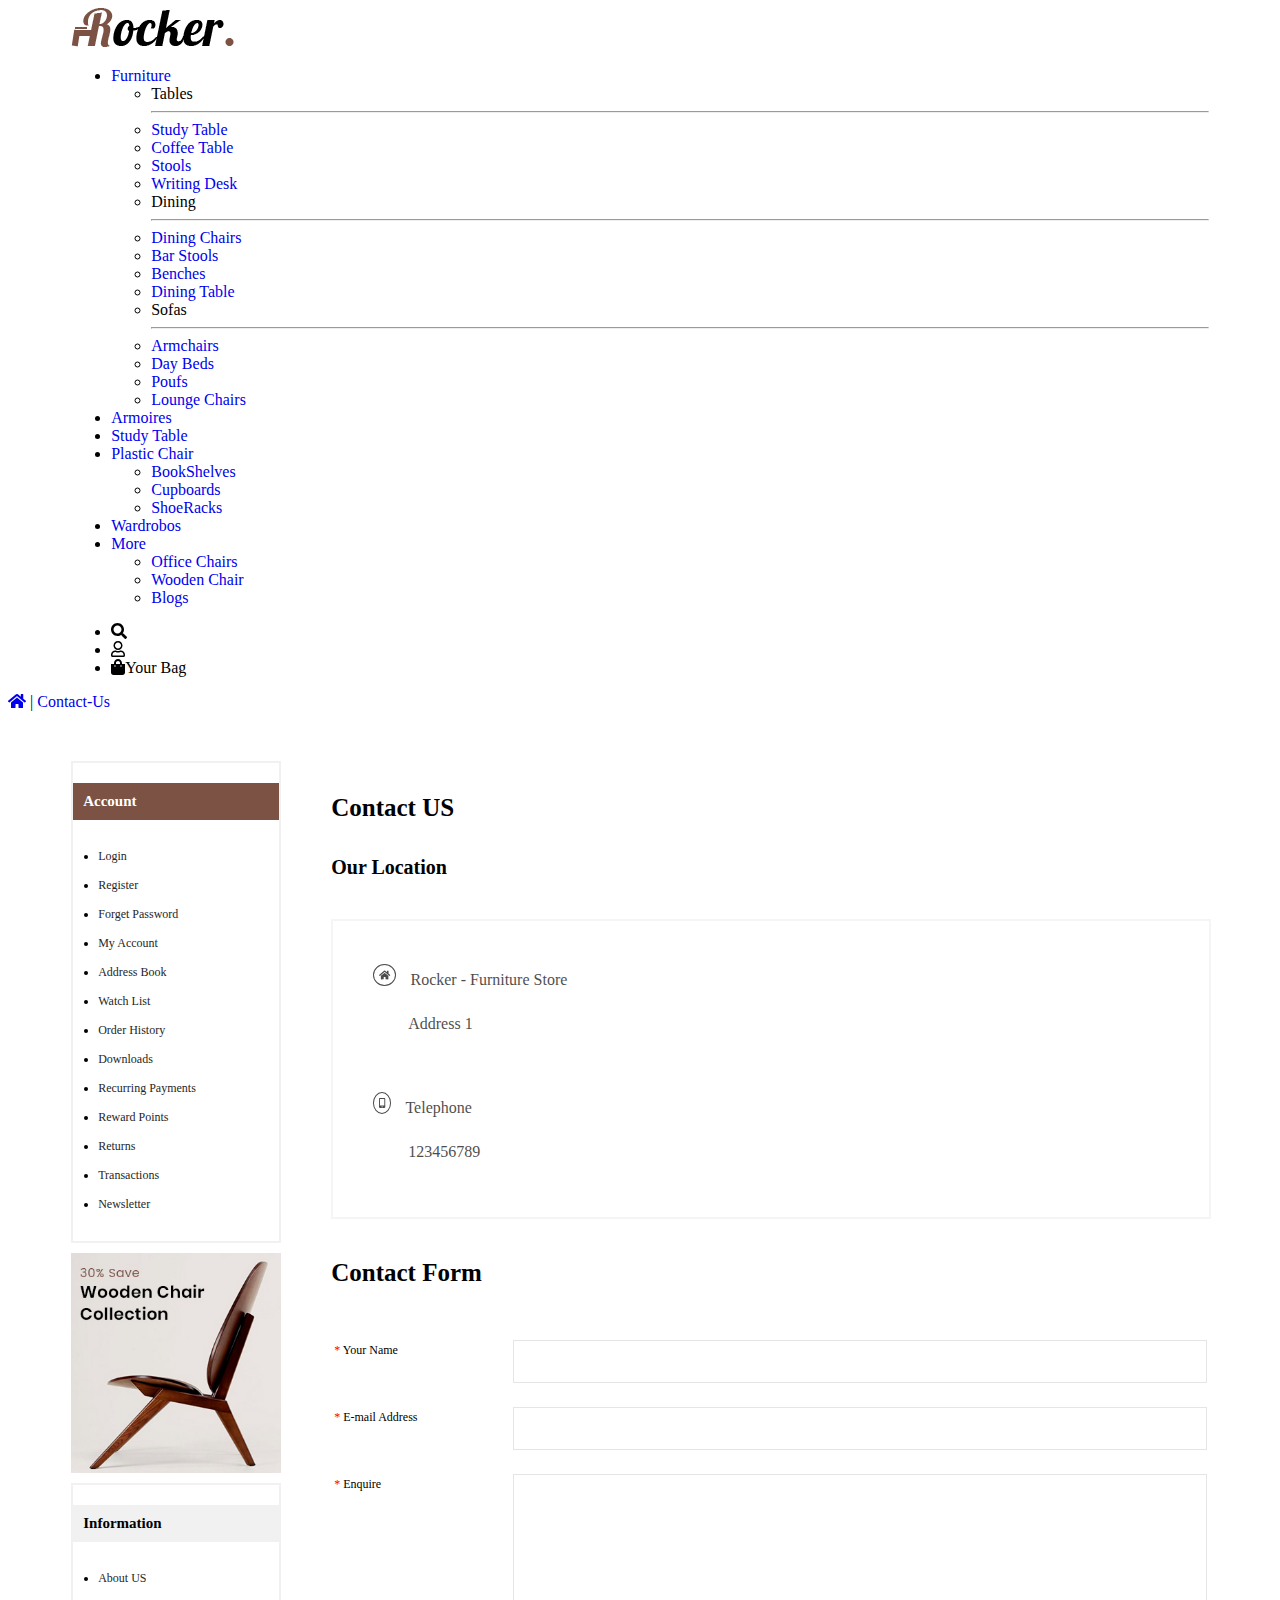
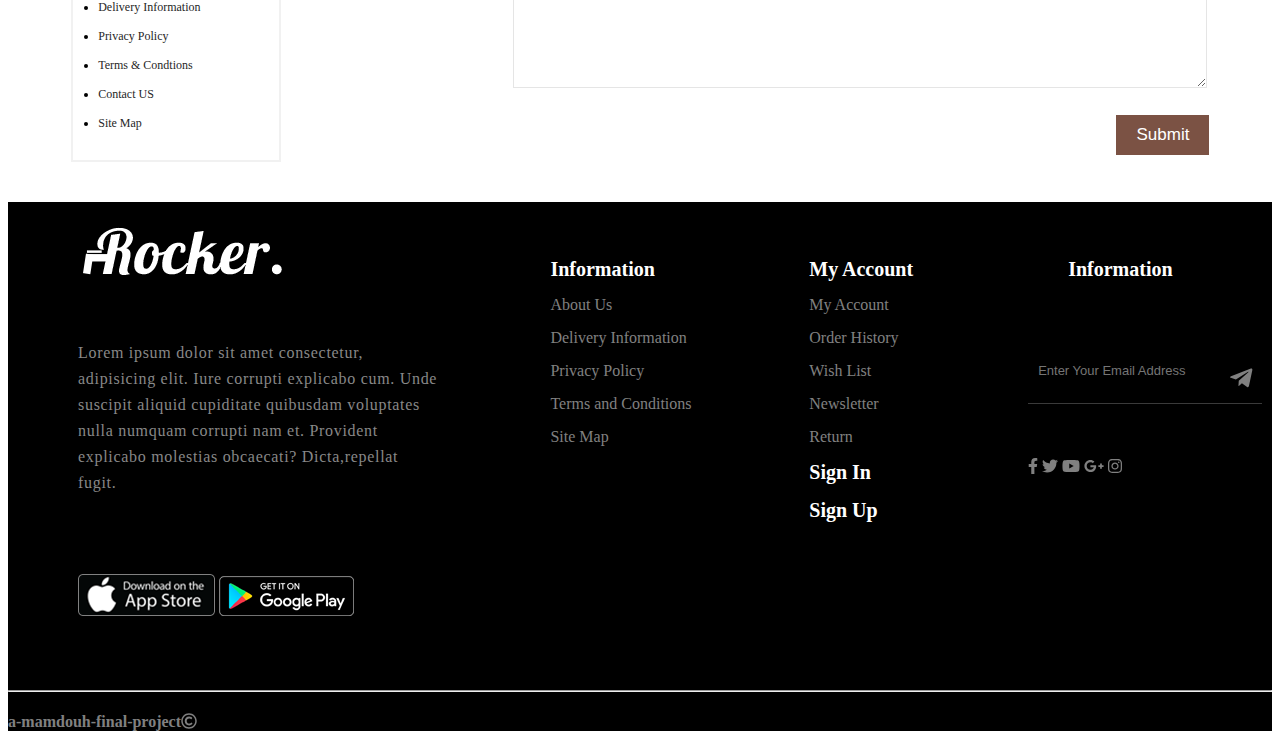
<file: contact-us.html>
<!DOCTYPE html>
<html>
  <head>
    <meta charset="utf-8" />
    <meta http-equiv="X-UA-Compatible" content="IE=edge" />
    <title>Contact-Us</title>
    <meta name="viewport" content="width=device-width, initial-scale=1" />
    <!-- fontaswome lib  -->
    <link
      rel="stylesheet"
      type="text/css"
      media="screen"
      href="res/fontawesome-free-5.15.4-web/css/all.min.css"
    />
    <link
      rel="stylesheet"
      href="https://fonts.googleapis.com/css?family=Roboto:100,300,400,500,700,900"
    />
    <link rel="stylesheet" href="css/styles-footer.css">
    <link
      rel="stylesheet"
      type="text/css"
      media="screen"
      href="css/contact-us.css"
    />
    <link href="https://demo.codezeel.com/opencart/OPC07/OPC070154/image/catalog/cart.png" rel="icon">
    <script type="text/javascript">
      window.$crisp = [];
      window.CRISP_WEBSITE_ID = "2c34f57b-efd4-4cc2-8f10-f66d7a299c35";
      (function () {
        d = document;
        s = d.createElement("script");
        s.src = "https://client.crisp.chat/l.js";
        s.async = 1;
        d.getElementsByTagName("head")[0].appendChild(s);
      })();
    </script>
        <link
        rel="stylesheet"
        type="text/css"
        media="screen"
        href="css/contact-us.css"
      />
  </head>
  <body>
    <!-- nav bar  -->
    <header id="header">
      <nav>
        <div class="container">
          <div class="logo">
            <img src="res/img/logo.png" alt="" />
          </div>
          <ul class="links">
            <li>
              <a href="#">Furniture</a> 
              <div class="tables">
                <ul>
                  <li>Tables</li>
                  <hr />
                  <li><a href="#"> Study Table</a></li>
                  <li><a href="#"> Coffee Table</a></li>
                  <li><a href="#">Stools </a></li>
                  <li><a href="#">Writing Desk</a></li>
                </ul>
                <ul>
                  <li>Dining</li>
                  <hr />
                  <li><a href="#">Dining Chairs</a></li>
                  <li><a href="#">Bar Stools</a></li>
                  <li><a href="#">Benches</a></li>
                  <li><a href="#">Dining Table</a></li>
                </ul>
                <ul>
                  <li>Sofas</li>
                  <hr />
                  <li><a href="#">Armchairs</a></li>
                  <li><a href="#">Day Beds</a></li>
                  <li><a href="#">Poufs</a></li>
                  <li><a href="#">Lounge Chairs</a></li>
                </ul>
              </div>
            </li>
            <li><a href="#">Armoires</a></li>
            <li><a href="#">Study Table</a></li>
            <li>
                <a href="#">Plastic Chair</a> 
              <ul class="plastic-chair">
                <li><a href="#">BookShelves</a></li>
                <li><a href="#">Cupboards</a></li>
                <li><a href="#">ShoeRacks</a></li>
              </ul>
            </li>
            <li><a href="#">Wardrobos</a></li>
            <li>
             <a href="#"> More  </a>
              <ul class="more">
                <li><a href="#">Office Chairs</a></li>
                <li><a href="#">Wooden Chair</a></li>
                <li><a href="#">Blogs</a></li>
              </ul>
            </li>
          </ul>
          <div class="navIcons">
            <ul>
              <li><i class="fas fa-search"></i></li>
              <li><i class="far fa-user"></i></li>
              <li><i class="fas fa-shopping-bag"></i><span>Your Bag</span></li>
            </ul>
          </div>
        </div>
      </nav>
      <div class="home">
        <a href="#"><i class="fa fa-home"></i> </a>|
        <a href="#header"> Contact-Us</a>
      </div>
    </header>
    <div class="container">
      <aside>
          <div class="account">
              <h4>Account</h4>
              <ul>
                <li><a href="#">Login</a></li>
                <li><a href="#">Register</a></li>
                <li><a href="#">Forget Password</a></li>
                <li><a href="#">My Account</a></li>
                <li><a href="#">Address Book</a></li>
                <li><a href="#">Watch List</a></li>
                <li><a href="#">Order History</a></li>
                <li><a href="#">Downloads</a></li>
                <li><a href="#">Recurring Payments</a></li>
                <li><a href="#">Reward Points</a></li>
                <li><a href="#">Returns</a></li>
                <li><a href="#">Transactions</a></li>
                <li><a href="#">Newsletter</a></li>
              </ul>
          </div>
        <img src="res/img/left-banner-1-305x320.jpg" alt="" />
        <div class="info">
            <h4>Information</h4>
            <ul>
              <li><a href="#">About US</a></li>
              <li><a href="#">Delivery Information</a></li>
              <li><a href="#">Privacy Policy</a></li>
              <li><a href="#">Terms & Condtions</a></li>
              <li><a href="#">Contact US</a></li>
              <li><a href="#">Site Map</a></li>
            </ul>
        </div>
      </aside>
      <main>
          <h4>Contact US</h4>
          <h5>Our Location</h5>
          <div class="loc">
              <i class="fa fa-home" ></i>
              <p>Rocker - Furniture Store</p>
              <p>Address 1</p>
              <i class="fa fa-mobile-alt" ></i>
              <p>Telephone</p>
              <p>123456789</p>
          </div>
          <h4>Contact Form</h4>
          <form action="">
          <table>
            <tr>
              <td>
                <label for="name"><span style="color: red;" >*</span> Your Name </label>
              </td>
              <td>
                <input type="text" name="" id="name">
              </td>
            </tr>
            <tr>
              <td>
                <label for="email"><span style="color: red;" >*</span> E-mail Address </label>
              </td>
              <td>
                <input type="email" name="" id="email">
              </td>
            </tr>
            <tr>
              <td>
                <label for="enq"><span style="color: red;" >*</span> Enquire </label>
              </td>
              <td>
                <textarea name="" id="enq"></textarea>
              </td>
            </tr>
          </table>
          <div style="text-align: right;">
            <input type="submit" value="Submit">    
          </div>
        </form>
      </main>
    </div>
<div style="clear: both;">

</div>
      <!-- last-section -->
  <footer class="last-section">
    <div class="contact-us">
      <div class="contact-desc">
        <div class="top">
          <img src="res/img/footer-logo.png" alt="logo" draggable="false" />
        </div>
        <p>
          Lorem ipsum dolor sit amet consectetur, adipisicing elit. Iure
          corrupti explicabo cum. Unde suscipit aliquid cupiditate quibusdam
          voluptates nulla numquam corrupti nam et. Provident explicabo
          molestias obcaecati? Dicta,repellat fugit.
        </p>
        <span>
          <img src="res/img/cms-footer-1.png" alt="logo" draggable="false" />
          <img src="res/img/cms-footer-2.png" alt="logo" draggable="false" />
        </span>
      </div>
      <!-- ./contact-desc -->
      <div class="information">
        <div class="information-table">
          <ul class="list-unstyled">
            <li>
              <a href="#" style="color: white; font-size: 20px; font-weight: bolder">
                Information
              </a>
            </li>
            <li><a href="#"> About Us </a></li>
            <li><a href="#"> Delivery Information </a></li>
            <li><a href="#"> Privacy Policy </a></li>
            <li><a href="#"> Terms and Conditions </a></li>
            <li><a href="#"> Site Map </a></li>
          </ul>
        </div>
      </div>
      <!-- ./information-table-->
      <div class="information">
        <div class="information-table">
          <ul class="list-unstyled">
            <li>
              <a href="#" style="color: white; font-size: 20px; font-weight: bolder">
                My Account
              </a>
            </li>
            <li><a href="login.html"> My Account </a></li>
            <li><a href="#"> Order History </a></li>
            <li><a href="#"> Wish List </a></li>
            <li><a href="#"> Newsletter </a></li>
            <li><a href="#"> Return </a></li>
            <li>
              <a href="login.html" style="color: white; font-size: 20px; font-weight: bolder">
                Sign In
              </a>
            </li>
            <li>
              <a href="register.html" style="color: white; font-size: 20px; font-weight: bolder">
                Sign Up
              </a>
            </li>
          </ul>
        </div>
      </div>
      <!-- ./discount-item -->
      <div class="information">
        <div class="information-table">
          <ul class="list-unstyled">
            <li>
              <a href="#" style="color: white; font-size: 20px; font-weight: bolder">
                Information
              </a>
            </li>
          </ul>
          <div style="position: relative;">
            <input type="email" id="emailfooter" placeholder="Enter Your Email Address" />
            <!-- <i id="emailSend" class="fa fa-paper-plane fa-sm"></i> -->
            <i id="emailSend" class="fab fa-telegram-plane fa-2x"></i>
          </div>
          <br />
          <br />
          <br />

          <span>
            <i class="fab fa-facebook-f"></i>
            <i class="fab fa-twitter"></i>
            <i class="fab fa-youtube"></i>
            <i class="fab fa-google-plus-g"></i>
            <i class="fab fa-instagram"></i>
          </span>
        </div>
      </div>
      <!-- ./discount-item -->
    </div>
    <!-- ./discount-->
    <hr />
    <span>
      <h4>a-mamdouh-final-project<i class="far fa-copyright"></i></h4>
    </span>
  </footer>
  <!-- last-section -->
    <script src="res/fontawesome-free-5.15.4-web/js/all.min.js"></script>
  </body>
</html>
</file>
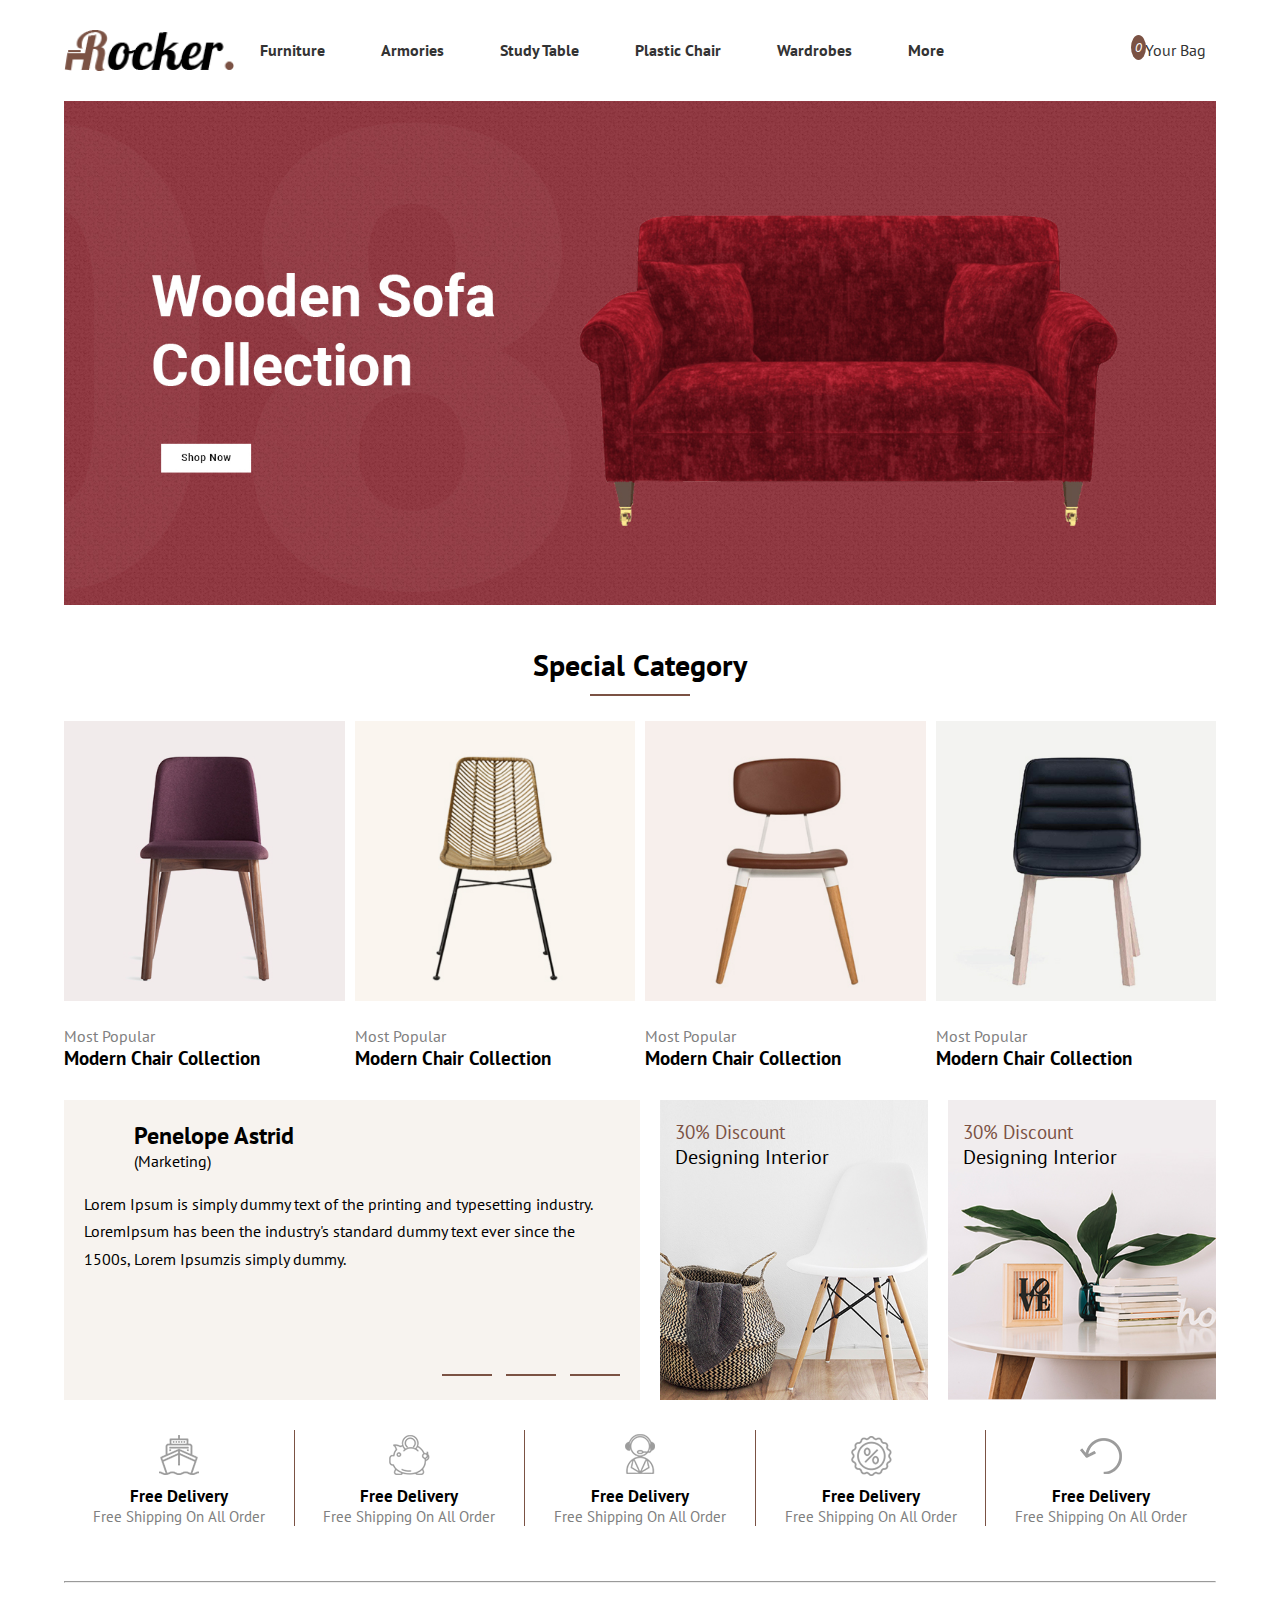
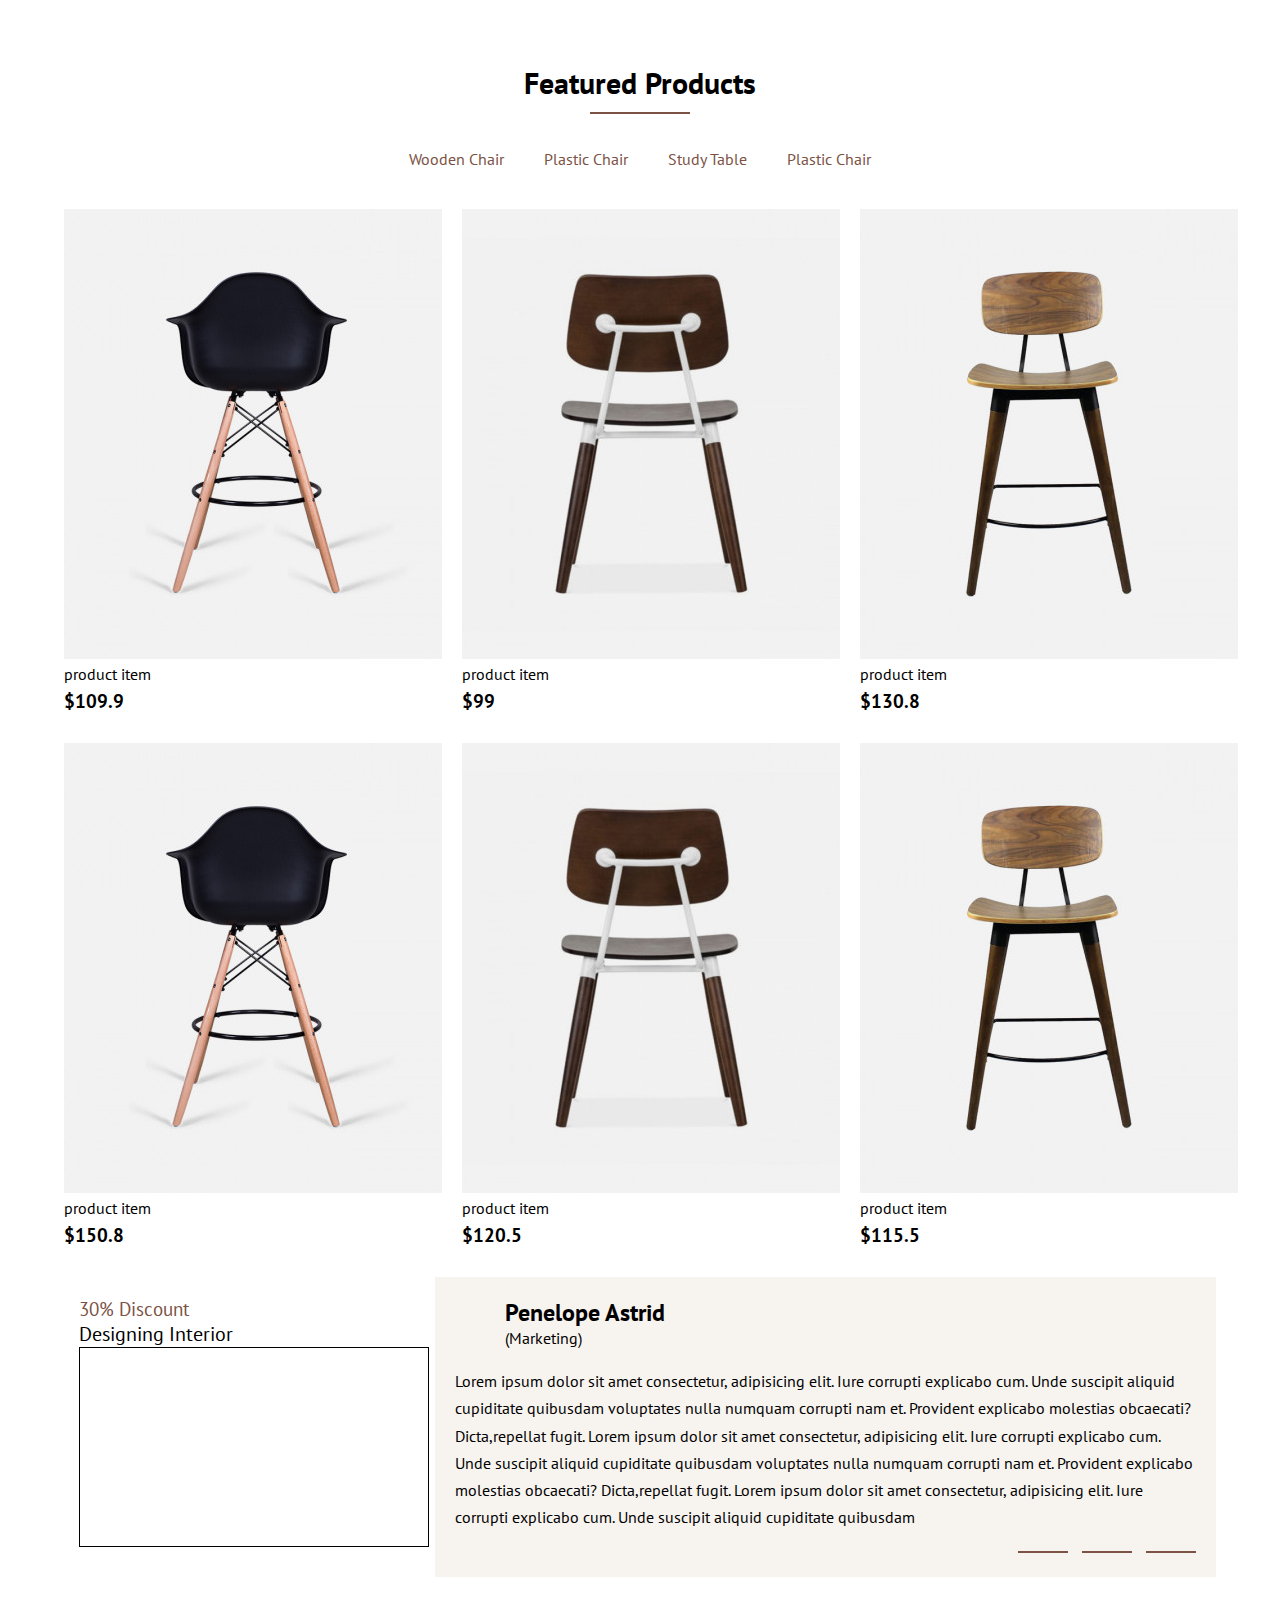
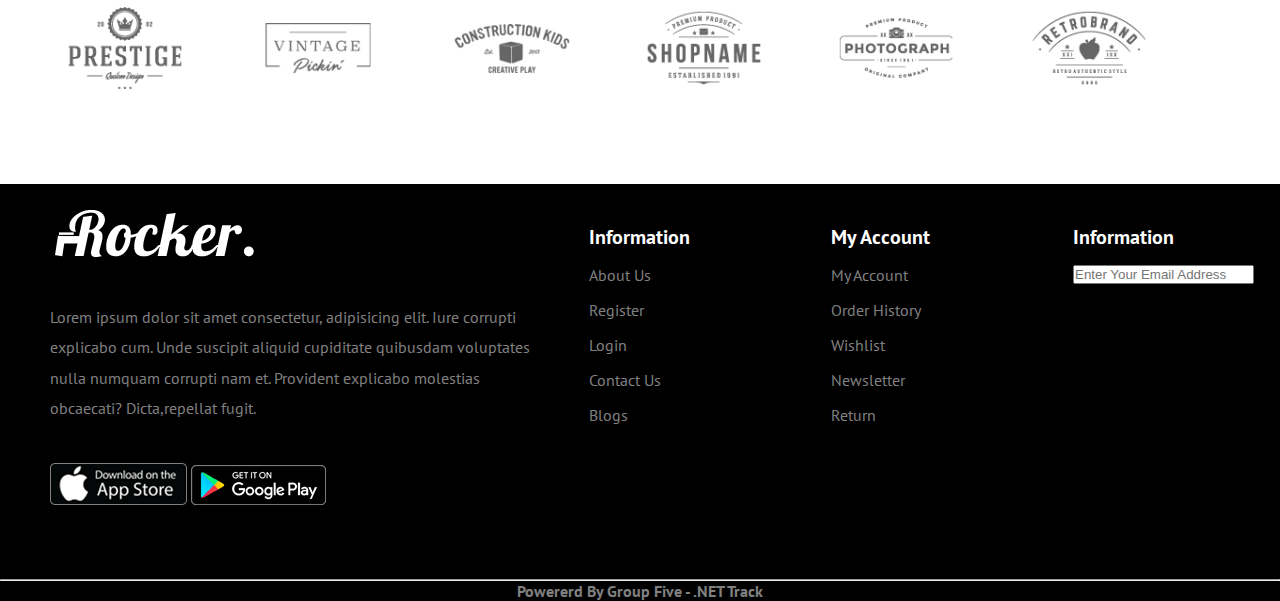
<file: home.html>
<html>

<head>
  <meta charset="UTF-8" />
  <meta name="keywords" content="" />
  <meta name="description" content="" />
  <title>Final Project Website</title>

  <!--Font-->
  <link rel="stylesheet" href="https://fonts.googleapis.com/css2?family=Dancing+Script&family=PT+Sans&display=swap" />

  <!--Css Files-->
  <link rel="stylesheet" href="https://use.fontawesome.com/releases/v5.11.2/css/all.css"
    integrity="sha384-KA6wR/X5RY4zFAHpv/CnoG2UW1uogYfdnP67Uv7eULvTveboZJg0qUpmJZb5VqzN" crossorigin="anonymous" />
  <link rel="stylesheet" href="css/home.css" />

   <!-- Icon -->
   <link rel="icon" type="image/x-icon" target="_blank" href="images/cart.png">

  <script type="text/javascript">
    window.$crisp = [];
    window.CRISP_WEBSITE_ID = "2c34f57b-efd4-4cc2-8f10-f66d7a299c35";
    (function () {
      d = document;
      s = d.createElement("script");
      s.src = "https://client.crisp.chat/l.js";
      s.async = 1;
      d.getElementsByTagName("head")[0].appendChild(s);
    })();
  </script>
</head>

<body>
  <!-- Header -->
  <header id="header">
    <div class="container">
      <div class="header-content">
        <img src="images/logo.png" alt="logo" draggable="false"/>
        <nav class="navbar">
          <ul class="list-unstyled">
            <li class="dropdown">
              <a class="link-item" href="#">Furniture</a>
              <div class="dropdown-menu">
                <ul class="list-unstyled">
                  <li><a href="#"> Tables </a></li>
                  <li><a href="#"> Study Table 1</a></li>
                  <li><a href="#"> Study Table 2</a></li>
                  <li><a href="#"> Study Table 3</a></li>
                  <li><a href="#"> Study Table 4</a></li>
                </ul>
                <ul class="list-unstyled">
                  <li><a href="#"> Tables </a></li>
                  <li><a href="#"> Study Table 1</a></li>
                  <li><a href="#"> Study Table 2</a></li>
                  <li><a href="#"> Study Table 3</a></li>
                  <li><a href="#"> Study Table 4</a></li>
                </ul>
                <ul class="list-unstyled">
                  <li><a href="#"> Tables </a></li>
                  <li><a href="#"> Study Table 1</a></li>
                  <li><a href="#"> Study Table 2</a></li>
                  <li><a href="#"> Study Table 3</a></li>
                  <li><a href="#"> Study Table 4</a></li>
                </ul>
              </div>
            </li>
            <li><a class="link-item" href="Armoires.html"> Armories</a></li>
            <li><a class="link-item" href="#"> Study Table</a></li>

            <li class="dropdown">
              <a class="link-item" href="#">Plastic Chair</a>
              <div class="dropdown-menu">
                <ul class="list-unstyled">
                  <li><a href="#"></a></li>
                  <div>
                    <li><a href="#"> Bookshelves</a></li>
                  </div>
                  <div>
                    <li><a href="#"> Cupboards</a></li>
                  </div>
                  <div>
                    <li><a href="#"> Shoe Racks</a></li>
                  </div>
                </ul>
              </div>
            </li>

            <li><a class="link-item" href="Wardrobes.html">Wardrobes</a></li>

            <li class="dropdown">
              <a class="link-item" href="#">More</a>
              <div class="dropdown-menu">
                <ul class="list-unstyled">
                  <li><a href="#"></a></li>
                  <div>
                    <li><a href="#"> Office Chairs</a></li>
                  </div>
                  <div>
                    <li><a href="#"> Wooden Chair</a></li>
                  </div>
                  <div>
                    <li><a href="#"> Blogs</a></li>
                  </div>
                </ul>
              </div>
            </li>
          </ul>
        </nav>
        <!-- ./navbar-->
        <div class="login">
          <ul class="list-unstyled">
            <li><i class="fa fa-search fa-2x"></i></li>
            <li>
              <i class="fa fa-user fa-2x"></i>
            </li>
            <li><i class="fa fa-cart-plus fa-2x"></i> Your Bag</li>
          </ul>
        </div>
        <!-- ./login -->
      </div>
      <!-- ./headder-content-->
    </div>
    <!-- ./container-->
  </header>

  <!-- Slider -->
  <section class="slider">
    <div class="container">
      <img src="images/main-banner-2-1600x700.jpg" alt="" />
    </div>
  </section>

  <!-- Category section -->
  <section class="category section-padding">
    <div class="section-header">
      <h2 class="section-title">Special Category</h2>
      <span class="line"></span>
    </div>
    <!-- ./section header -->
    <div class="container">
      <div class="category-items">
        <!-- category-item-->
        <div class="category-item">
          <img src="images/category-banner1.jpg" alt="" />
          <h4 class="category-item-subtitle">Most Popular</h4>
          <h3 class="category-item-title">Modern Chair Collection</h3>
          <i class="icon fa fa-angle-right fa-lg"></i>
        </div>
        <!-- category-item-->
        <div class="category-item">
          <img src="images/category-banner2.jpg" alt="" />
          <h4 class="category-item-subtitle">Most Popular</h4>
          <h3 class="category-item-title">Modern Chair Collection</h3>
          <i class="icon fa fa-angle-right fa-lg"></i>
        </div>
        <!-- category-item-->
        <div class="category-item">
          <img src="images/category-banner3.jpg" alt="" />
          <h4 class="category-item-subtitle">Most Popular</h4>
          <h3 class="category-item-title">Modern Chair Collection</h3>
          <i class="icon fa fa-angle-right fa-lg"></i>
        </div>
        <!-- category-item-->
        <div class="category-item">
          <img src="images/category-banner4.jpg" alt="" />
          <h4 class="category-item-subtitle">Most Popular</h4>
          <h3 class="category-item-title">Modern Chair Collection</h3>
          <i class="icon fa fa-angle-right fa-lg"></i>
        </div>
      </div>
      <!-- ./Category-Items -->

      <div class="discount">
        <div class="discount-desc">
          <div class="top">
            <i class="icon fa fa-quote-left fa-lg"></i>
            <h2 class="discount-title">Penelope Astrid</h2>
            <span class="discount-subtitle"> (Marketing) </span>
          </div>
          <p>
            Lorem Ipsum is simply dummy text of the printing and typesetting industry.
            LoremIpsum has been the industry's standard dummy text ever since the 1500s,
            Lorem Ipsumzis simply dummy.
          </p>
          <div class="bolletes">
            <span></span>
            <span></span>
            <span></span>
          </div>
        </div>
        <!-- ./discount-desc -->
        <div class="discount-item">
          <div class="discount-item-info">
            <h3>30% Discount</h3>
            <h2>Designing Interior</h2>
          </div>
        </div>
        <!-- ./discount-item -->
        <div class="discount-item">
          <div class="discount-item-info">
            <h3>30% Discount</h3>
            <h2>Designing Interior</h2>
          </div>
        </div>
        <!-- ./discount-item -->
      </div>
      <!-- ./discount-->

      <div class="sprites">
        <div class="sprite-item">
          <div class="sprite-icon sprite-icon-1"></div>
          <div class="sprite-info">
            <h3>Free Delivery</h3>
            <span> Free Shipping On All Order</span>
          </div>
        </div>

        <div class="sprite-item">
          <div class="sprite-icon sprite-icon-2"></div>
          <div class="sprite-info">
            <h3>Free Delivery</h3>
            <span> Free Shipping On All Order</span>
          </div>
        </div>

        <div class="sprite-item">
          <div class="sprite-icon sprite-icon-3"></div>
          <div class="sprite-info">
            <h3>Free Delivery</h3>
            <span> Free Shipping On All Order</span>
          </div>
        </div>

        <div class="sprite-item">
          <div class="sprite-icon sprite-icon-4"></div>
          <div class="sprite-info">
            <h3>Free Delivery</h3>
            <span> Free Shipping On All Order</span>
          </div>
        </div>

        <div class="sprite-item">
          <div class="sprite-icon sprite-icon-5"></div>
          <div class="sprite-info">
            <h3>Free Delivery</h3>
            <span> Free Shipping On All Order</span>
          </div>
        </div>
      </div>
      <!-- ./sprites -->
      <hr />
    </div>
  </section>
  <!-- ./Category -->

  <!-- products section -->
  <section class="products section-padding">
    <div class="section-header">
      <h2 class="section-title">Featured Products</h2>
      <span class="line"></span>
    </div>
    <div class="container">
      <ul class="list-products list-unstyled">
        <li>Wooden Chair</li>
        <li>Plastic Chair</li>
        <li>Study Table</li>
        <li>Plastic Chair</li>
      </ul>
      <div class="products-items">
        <div class="product-item">
          <div class="product-img">
            <img src="images/chair1.jpg" alt="" />
            <div class="product-overlay">
              <img src="images/chair2.jpg" alt="" />
              <ul class="list-unstyled">
                <li><i class="icon fa fa-heart fa-lg"></i></li>
                <li><i class="icon fa fa-eye fa-lg"></i></li>
                <li><i class="icon fa fa-align-left fa-lg"></i></li>
                <li><i class="icon fa fa-cart-plus fa-lg"></i></li>
              </ul>
            </div>
            <div class="product-info">
              <i class="active fa fa-star fa-sm"></i>
              <i class="active fa fa-star fa-sm"></i>
              <i class="active fa fa-star fa-sm"></i>
              <i class="far fa-star fa-sm"></i>
              <i class="far fa-star fa-sm"></i>
              <span> product item </span>
              <h3>$109.9</h3>
            </div>
          </div>
        </div>
        <div class="product-item">
          <div class="product-img">
            <img src="images/chair3.jpg" alt="" />
            <div class="product-overlay">
              <img src="images/chair4.jpg" alt="" />
              <ul class="list-unstyled">
                <li><i class="icon fa fa-heart fa-lg"></i></li>
                <li><i class="icon fa fa-eye fa-lg"></i></li>
                <li><i class="icon fa fa-align-left fa-lg"></i></li>
                <li><i class="icon fa fa-cart-plus fa-lg"></i></li>
              </ul>
            </div>
            <div class="product-info">
              <i class="active fa fa-star fa-sm"></i>
              <i class="active fa fa-star fa-sm"></i>
              <i class="active fa fa-star fa-sm"></i>
              <i class="far fa-star fa-sm"></i>
              <i class="far fa-star fa-sm"></i>
              <span> product item </span>
              <h3>$99</h3>
            </div>
          </div>
        </div>
        <div class="product-item">
          <div class="product-img">
            <img src="images/chair5.jpg" alt="" />
            <div class="product-overlay">
              <img src="images/chair6.jpg" alt="" />
              <ul class="list-unstyled">
                <li><i class="icon fa fa-heart fa-lg"></i></li>
                <li><i class="icon fa fa-eye fa-lg"></i></li>
                <li><i class="icon fa fa-align-left fa-lg"></i></li>
                <li><i class="icon fa fa-cart-plus fa-lg"></i></li>
              </ul>
            </div>
            <div class="product-info">
              <i class="active fa fa-star fa-sm"></i>
              <i class="active fa fa-star fa-sm"></i>
              <i class="active fa fa-star fa-sm"></i>
              <i class="far fa-star fa-sm"></i>
              <i class="far fa-star fa-sm"></i>
              <span> product item </span>
              <h3>$130.8</h3>
            </div>
          </div>
        </div>
      </div>
      <div class="products-items">
        <div class="product-item">
          <div class="product-img">
            <img src="images/chair1.jpg" alt="" />
            <div class="product-overlay">
              <img src="images/chair2.jpg" alt="" />
              <ul class="list-unstyled">
                <li><i class="icon fa fa-heart fa-lg"></i></li>
                <li><i class="icon fa fa-eye fa-lg"></i></li>
                <li><i class="icon fa fa-align-left fa-lg"></i></li>
                <li><i class="icon fa fa-cart-plus fa-lg"></i></li>
              </ul>
            </div>
            <div class="product-info">
              <i class="active fa fa-star fa-sm"></i>
              <i class="active fa fa-star fa-sm"></i>
              <i class="active fa fa-star fa-sm"></i>
              <i class="far fa-star fa-sm"></i>
              <i class="far fa-star fa-sm"></i>
              <span> product item </span>
              <h3>$150.8</h3>
            </div>
          </div>
        </div>
        <div class="product-item">
          <div class="product-img">
            <img src="images/chair3.jpg" alt="" />
            <div class="product-overlay">
              <img src="images/chair4.jpg" alt="" />
              <ul class="list-unstyled">
                <li><i class="icon fa fa-heart fa-lg"></i></li>
                <li><i class="icon fa fa-eye fa-lg"></i></li>
                <li><i class="icon fa fa-align-left fa-lg"></i></li>
                <li><i class="icon fa fa-cart-plus fa-lg"></i></li>
              </ul>
            </div>
            <div class="product-info">
              <i class="active fa fa-star fa-sm"></i>
              <i class="active fa fa-star fa-sm"></i>
              <i class="active fa fa-star fa-sm"></i>
              <i class="far fa-star fa-sm"></i>
              <i class="far fa-star fa-sm"></i>
              <span> product item </span>
              <h3>$120.5</h3>
            </div>
          </div>
        </div>
        <div class="product-item">
          <div class="product-img">
            <img src="images/chair5.jpg" alt="" />
            <div class="product-overlay">
              <img src="images/chair6.jpg" alt="" />
              <ul class="list-unstyled">
                <li><i class="icon fa fa-heart fa-lg"></i></li>
                <li><i class="icon fa fa-eye fa-lg"></i></li>
                <li><i class="icon fa fa-align-left fa-lg"></i></li>
                <li><i class="icon fa fa-cart-plus fa-lg"></i></li>
              </ul>
            </div>
            <div class="product-info">
              <i class="active fa fa-star fa-sm"></i>
              <i class="active fa fa-star fa-sm"></i>
              <i class="active fa fa-star fa-sm"></i>
              <i class="far fa-star fa-sm"></i>
              <i class="far fa-star fa-sm"></i>
              <span> product item </span>
              <h3>$115.5</h3>
            </div>
          </div>
        </div>
      </div>

      <div class="banner">
        <div class="banner-item">
          <div class="banner-item-info">
            <h3>30% Discount</h3>
            <h2>Designing Interior</h2>
            <iframe class="banner-video" src="https://www.youtube.com/embed/4uTA86VlYSI"></iframe>
          </div>
        </div>
        <!-- ./discount-item -->
        <div class="banner-vid-second">
          <div class="top">
            <i class="icon fa fa-quote-left fa-lg"></i>
            <h2 class="discount-title">Penelope Astrid</h2>
            <span class="discount-subtitle"> (Marketing) </span>
          </div>
          <p>
            Lorem ipsum dolor sit amet consectetur, adipisicing elit. Iure
            corrupti explicabo cum. Unde suscipit aliquid cupiditate quibusdam
            voluptates nulla numquam corrupti nam et. Provident explicabo
            molestias obcaecati? Dicta,repellat fugit. Lorem ipsum dolor sit
            amet consectetur, adipisicing elit. Iure corrupti explicabo cum.
            Unde suscipit aliquid cupiditate quibusdam voluptates nulla
            numquam corrupti nam et. Provident explicabo molestias obcaecati?
            Dicta,repellat fugit. Lorem ipsum dolor sit amet consectetur,
            adipisicing elit. Iure corrupti explicabo cum. Unde suscipit
            aliquid cupiditate quibusdam
          </p>
          <div class="bolletes">
            <span></span>
            <span></span>
            <span></span>
          </div>
        </div>
        <!-- ./banner-desc -->
      </div>

      <!-- client-items -->
      <div class="client-items">
        <!-- client-item-->
        <div class="client-item">
          <img src="images/client1.png" alt="" />
        </div>
        <!-- client-item-->
        <div class="client-item">
          <img src="images/client2.png" alt="" />
        </div>
        <!-- client-item-->
        <div class="client-item">
          <img src="images/client3.png" alt="" />
        </div>
        <!-- client-item-->
        <div class="client-item">
          <img src="images/client4.png" alt="" />
        </div>
        <!-- client-item-->
        <div class="client-item">
          <img src="images/client5.png" alt="" />
        </div>
        <!-- client-item-->
        <div class="client-item">
          <img src="images/client6.png" alt="" />
        </div>
      </div>
      <!-- ./client-Items -->
    </div>
  </section>
  <!-- ./products section -->

  <!-- last-section -->
  <footer class="last-section">
    <div class="contact-us">
      <div class="contact-desc">
        <div class="top">
          <img src="images/footer-logo.png" alt="logo" draggable="false" />
        </div>
        <p>
          Lorem ipsum dolor sit amet consectetur, adipisicing elit. Iure
          corrupti explicabo cum. Unde suscipit aliquid cupiditate quibusdam
          voluptates nulla numquam corrupti nam et. Provident explicabo
          molestias obcaecati? Dicta,repellat fugit.
        </p>
        <span>
          <img src="images/cms-footer-1.png" alt="logo" draggable="false" />
          <img src="images/cms-footer-2.png" alt="logo" draggable="false" />
        </span>
      </div>
      <!-- ./contact-desc -->
      <div class="information">
        <div class="information-table">
          <ul class="list-unstyled">
            <li>
              <a href="#" style="color: white; font-size: 20px; font-weight: bolder">
                Information
              </a>
            </li>
            <li><a href="aboutus.html"> About Us </a></li>
            <li><a href="Register.html"> Register </a></li>
            <li><a href="login.html"> Login </a></li>
            <li><a href="contact-us.html"> Contact Us </a></li>
            <li><a href="Blogs.html"> Blogs </a></li>
          </ul>
        </div>
      </div>
      <!-- ./information-table-->
      <div class="information">
        <div class="information-table">
          <ul class="list-unstyled">
            <li>
              <a href="login.html" style="color: white; font-size: 20px; font-weight: bolder">
                My Account
              </a>
            </li>
            <li><a href="login.html"> My Account </a></li>
            <li><a href="#"> Order History </a></li>
            <li><a href="#"> Wishlist </a></li>
            <li><a href="#"> Newsletter </a></li>
            <li><a href="#"> Return </a></li>
          </ul>
        </div>
      </div>
      <!-- ./discount-item -->
      <div class="information">
        <div class="information-table">
          <ul class="list-unstyled">
            <li>
              <a href="#" style="color: white; font-size: 20px; font-weight: bolder">
                Information
              </a>
            </li>
          </ul>
          <div>
            <input type="email" id="emailfooter" placeholder="Enter Your Email Address" />
            <i id="emailSend" class="fa fa-paper-plane fa-sm"></i>
          </div>
          <br />
          <br />
          <br />

          <span>
            <i class="fab fa-facebook-f"></i>
            <i class="fab fa-twitter"></i>
            <i class="fab fa-youtube"></i>
            <i class="fab fa-google-plus-g"></i>
            <i class="fab fa-instagram"></i>
          </span>
        </div>
      </div>
      <!-- ./discount-item -->
    </div>
    <!-- ./discount-->
    <hr />
    <span>
        <h4 id="cprights"> <i class="far fa-copyright"></i> Powererd By Group Five - .NET Track </h4>
    </span>
  </footer>
  <!-- last-section -->
</body>

</html>
</file>
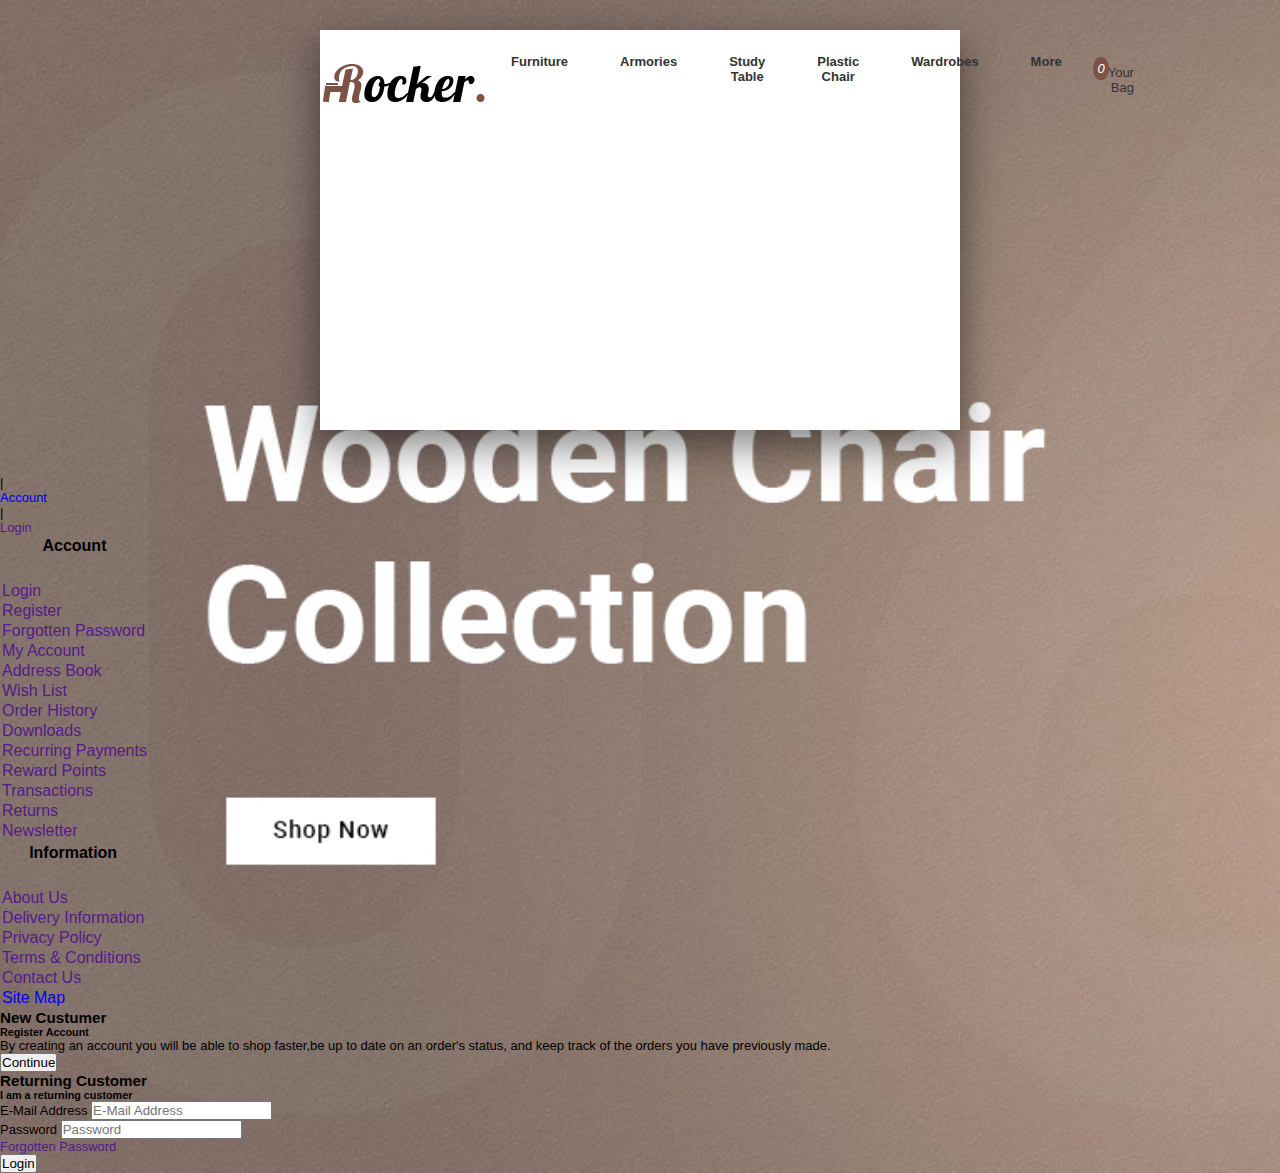
<file: login.html>
<html>

<head>
    <title>Account Login</title>
    <!--Font-->
    <link rel="stylesheet" href="https://fonts.googleapis.com/css2?family=Dancing+Script&family=PT+Sans&display=swap" />

    <!--Css Files-->
    <link rel="stylesheet" href="https://use.fontawesome.com/releases/v5.11.2/css/all.css"
        integrity="sha384-KA6wR/X5RY4zFAHpv/CnoG2UW1uogYfdnP67Uv7eULvTveboZJg0qUpmJZb5VqzN" crossorigin="anonymous" />
    <link rel="stylesheet" href="css/styles.css" />

    <link href="https://demo.codezeel.com/opencart/OPC07/OPC070154/image/catalog/cart.png" rel="icon" />

    <link rel="stylesheet" href="SignIn/3.4.css">
</head>

<body>

    <!-- Header -->
    <header>
        <div class="container">
            <div class="header-content">
                <img src="images/logo.png" alt="logo" draggable="false" />
                <nav class="navbar">
                    <ul class="list-unstyled">
                        <li class="dropdown">
                            <a class="link-item" href="#">Furniture</a>
                            <div class="dropdown-menu">
                                <ul class="list-unstyled">
                                    <li><a href="#"> Tables </a></li>
                                    <li><a href="#"> Study Table 1</a></li>
                                    <li><a href="#"> Study Table 2</a></li>
                                    <li><a href="#"> Study Table 3</a></li>
                                    <li><a href="#"> Study Table 4</a></li>
                                </ul>
                                <ul class="list-unstyled">
                                    <li><a href="#"> Tables </a></li>
                                    <li><a href="#"> Study Table 1</a></li>
                                    <li><a href="#"> Study Table 2</a></li>
                                    <li><a href="#"> Study Table 3</a></li>
                                    <li><a href="#"> Study Table 4</a></li>
                                </ul>
                                <ul class="list-unstyled">
                                    <li><a href="#"> Tables </a></li>
                                    <li><a href="#"> Study Table 1</a></li>
                                    <li><a href="#"> Study Table 2</a></li>
                                    <li><a href="#"> Study Table 3</a></li>
                                    <li><a href="#"> Study Table 4</a></li>
                                </ul>
                            </div>
                        </li>
                        <li><a class="link-item" href="#"> Armories</a></li>
                        <li><a class="link-item" href="#"> Study Table</a></li>

                        <li class="dropdown">
                            <a class="link-item" href="#">Plastic Chair</a>
                            <div class="dropdown-menu">
                                <ul class="list-unstyled">
                                    <li><a href="#"></a></li>
                                    <div>
                                        <li><a href="#"> Bookshelves</a></li>
                                    </div>
                                    <div>
                                        <li><a href="#"> Cupboards</a></li>
                                    </div>
                                    <div>
                                        <li><a href="#"> Shoe Racks</a></li>
                                    </div>
                                </ul>
                            </div>
                        </li>

                        <li><a class="link-item" href="#">Wardrobes</a></li>

                        <li class="dropdown">
                            <a class="link-item" href="#">More</a>
                            <div class="dropdown-menu">
                                <ul class="list-unstyled">
                                    <li><a href="#"></a></li>
                                    <div>
                                        <li><a href="#"> Office Chairs</a></li>
                                    </div>
                                    <div>
                                        <li><a href="#"> Wooden Chair</a></li>
                                    </div>
                                    <div>
                                        <li><a href="#"> Blogs</a></li>
                                    </div>
                                </ul>
                            </div>
                        </li>
                    </ul>
                </nav>
                <!-- ./navbar-->
                <div class="login">
                    <ul class="list-unstyled">
                        <li><i class="fa fa-search fa-2x"></i></li>
                        <li>
                            <i class="fa fa-user fa-2x"></i>
                        </li>
                        <li><i class="fa fa-cart-plus fa-2x"></i> Your Bag</li>
                    </ul>
                </div>
                <!-- ./login -->
            </div>
            <!-- ./headder-content-->
        </div>
        <!-- ./container-->
    </header>

    <nav id="account">
        <div>
            <ul>
                <li><a href="home.html"><i class="fas fa-home"></i></a></li>
                <li>|</li>
                <li><a href="#">Account</a></li>
                <li>|</li>
                <li><a href="">Login</a></li>
            </ul>
        </div>
    </nav>

    <div class="row">
        <aside>
            <table>
                <tr id="accountsd">
                    <th>Account</th>
                </tr>
                <tr>
                    <td style="padding-top: 25px;"><a href="">Login</a></td>
                </tr>
                <tr>
                    <td><a href="">Register</a></td>
                </tr>
                <tr>
                    <td><a href="">Forgotten Password</a></td>
                </tr>
                <tr>
                    <td><a href="">My Account</a></td>
                </tr>
                <tr>
                    <td><a href="">Address Book</a></td>
                </tr>
                <tr>
                    <td><a href="">Wish List</a></td>
                </tr>
                <tr>
                    <td><a href="">Order History</a></td>
                </tr>
                <tr>
                    <td><a href="">Downloads</a></td>
                </tr>
                <tr>
                    <td><a href="">Recurring Payments</a></td>
                </tr>
                <tr>
                    <td><a href="">Reward Points</a></td>
                </tr>
                <tr>
                    <td><a href="">Transactions</a></td>
                </tr>
                <tr>
                    <td><a href="">Returns</a></td>
                </tr>
                <tr>
                    <td><a href="">Newsletter</a></td>
                </tr>
            </table>

            <table>
                <tr id="information">
                    <th>Information</th>
                </tr>
                <tr>
                    <td style="padding-top: 25px;"><a href="">About Us</a></td>
                </tr>
                <tr>
                    <td><a href="">Delivery Information</a></td>
                </tr>
                <tr>
                    <td><a href="">Privacy Policy</a></td>
                </tr>
                <tr>
                    <td><a href="">Terms & Conditions</a></td>
                </tr>
                <tr>
                    <td><a href="">Contact Us</a></td>
                </tr>
                <tr>
                    <td><a href="sitemap.html">Site Map</a></td>
                </tr>
            </table>
        </aside>

        <div id="newCust">
            <h3>New Custumer</h3>
            <h5><strong>Register Account</strong></h5>
            <p>
                By creating an account you will be able to shop faster,be up to date
                on an order's status, and keep track of the orders you have
                previously made.
            </p>
            <input class="button" type="button" src="Register.html" value="Continue">
        </div>
        <div id="login">
            <h3>Returning Customer</h3>
            <h5><strong>I am a returning customer</strong></h5>
            <form action="home.html" method="GET">
                <div>
                    <label>E-Mail Address</label>
                    <input class="txt" id="email" type="email" name="" placeholder="E-Mail Address">
                </div>

                <div>
                    <label>Password</label>
                    <input class="txt" type="password" name="password" placeholder="Password">
                </div>
                <div id="fgtpassdiv">
                    <a href="" id="fgtpass">Forgotten Password</a>
                </div>
                <div>
                    <input class="button" type="submit" value="Login">
                </div>
            </form>
        </div>
        <div style="clear: both;"></div>
    </div>
</file>
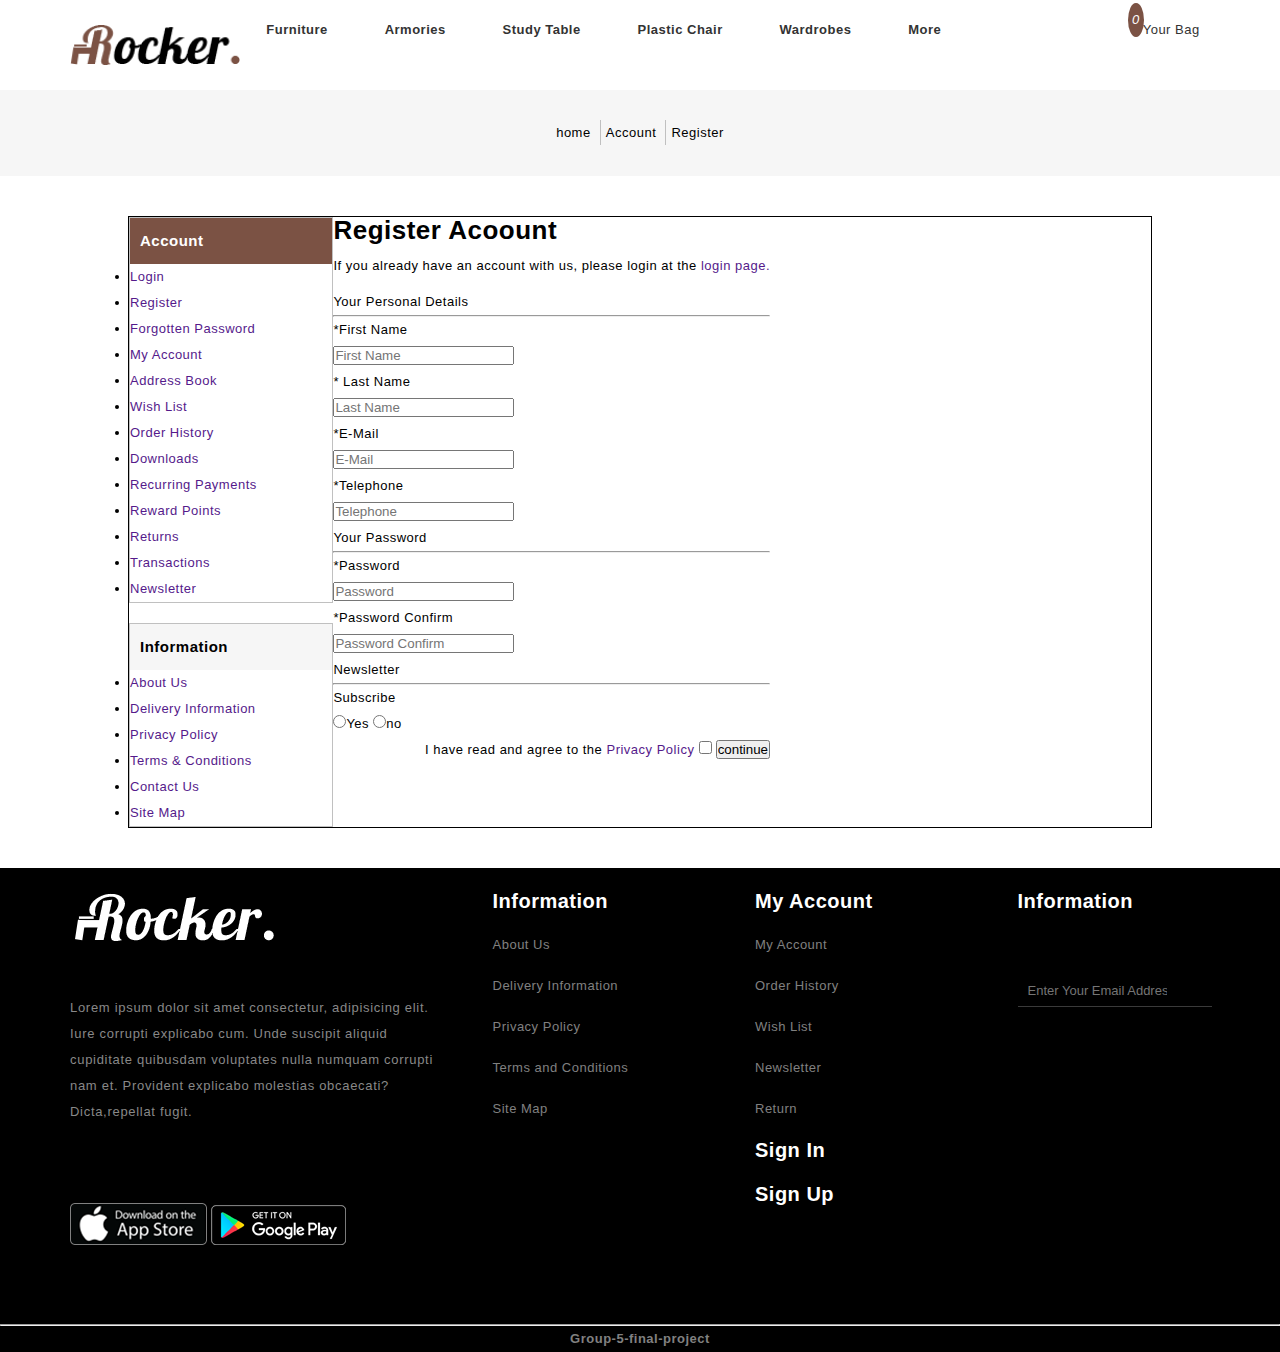
<file: Register.html>
<!DOCTYPE html>
<html lang="en">
  <head>
    <meta name="description" content="" />
    <meta charset="UTF-8" />
    <meta name="viewport" content="width=device-width , initial-scale=1" />
    <title>Register Account</title>
    <link
      rel="icon"
      href="https://demo.codezeel.com/opencart/OPC07/OPC070154/image/catalog/cart.png"
    />
    <link rel="stylesheet" href="css/styles.css" />
    <link rel="stylesheet" href="Register.css" />
    <!--Css Files-->
    <link
      rel="stylesheet"
      href="https://use.fontawesome.com/releases/v5.11.2/css/all.css"
      integrity="sha384-KA6wR/X5RY4zFAHpv/CnoG2UW1uogYfdnP67Uv7eULvTveboZJg0qUpmJZb5VqzN"
      crossorigin="anonymous"
    />
  </head>
  <body>
      <!--<header>
      <div class="header_container">
        <div class="header_left">
          <a
            href="https://demo.codezeel.com/opencart/OPC07/OPC070154/index.php?route=common/home"
            ><img
              src="https://demo.codezeel.com/opencart/OPC07/OPC070154/image/catalog/logo.png"
              title="Rocker - Furniture Store"
              alt="Rocker - Furniture Store"
          /></a>
        </div>
        <div class="header_center">
          <ul class="center_list">
            <li><a href="">Furniture</a></li>
            <li><a href="">Armoires</a></li>
            <li><a href="">Study Table</a></li>
            <li><a href="">Plastic Chair</a></li>
            <li><a href="">Wardrobes</a></li>
            <li><a href="">More</a></li>
          </ul>
        </div>
        <div class="header_right">
          <div id="search">
            <span class="search-img"></span>
          </div>
          <div class="header_myaccount">
            <a href=""></a>
          </div>
          <div class="header_cart">
            <div class="the_cart">
              <span class="img"></span>
            </div>
            <div class="the_bag">
              <span class="cart_total">0</span>
              <span class="cart_bag">your Bag</span>
            </div>
          </div>
        </div>
      </div>
    </header>-->
      <header id="header">
          <div class="container">
              <div class="header-content">
                  <img src="images/logo.png" alt="logo" draggable="false" />
                  <nav class="navbar">
                      <ul class="list-unstyled">
                          <li class="dropdown">
                              <a class="link-item" href="#">Furniture</a>
                              <div class="dropdown-menu">
                                  <ul class="list-unstyled">
                                      <li><a href="#"> Tables </a></li>
                                      <li><a href="#"> Study Table 1</a></li>
                                      <li><a href="#"> Study Table 2</a></li>
                                      <li><a href="#"> Study Table 3</a></li>
                                      <li><a href="#"> Study Table 4</a></li>
                                  </ul>
                                  <ul class="list-unstyled">
                                      <li><a href="#"> Tables </a></li>
                                      <li><a href="#"> Study Table 1</a></li>
                                      <li><a href="#"> Study Table 2</a></li>
                                      <li><a href="#"> Study Table 3</a></li>
                                      <li><a href="#"> Study Table 4</a></li>
                                  </ul>
                                  <ul class="list-unstyled">
                                      <li><a href="#"> Tables </a></li>
                                      <li><a href="#"> Study Table 1</a></li>
                                      <li><a href="#"> Study Table 2</a></li>
                                      <li><a href="#"> Study Table 3</a></li>
                                      <li><a href="#"> Study Table 4</a></li>
                                  </ul>
                              </div>
                          </li>
                          <li><a class="link-item" href="Armoires.html"> Armories</a></li>
                          <li><a class="link-item" href="#"> Study Table</a></li>

                          <li class="dropdown">
                              <a class="link-item" href="#">Plastic Chair</a>
                              <div class="dropdown-menu">
                                  <ul class="list-unstyled">
                                      <li><a href="#"></a></li>
                                      <div>
                                      <li><a href="#"> Bookshelves</a></li>
                              </div>
                              <div>
                          <li><a href="#"> Cupboards</a></li>
              </div>
              <div>
                  <li><a href="#"> Shoe Racks</a></li>
              </div>
              </ul>
          </div>
          </li>

          <li><a class="link-item" href="Wardrobes.html">Wardrobes</a></li>

          <li class="dropdown">
              <a class="link-item" href="#">More</a>
              <div class="dropdown-menu">
                  <ul class="list-unstyled">
                      <li><a href="#"></a></li>
                      <div>
                      <li><a href="#"> Office Chairs</a></li>
              </div>
              <div>
          <li><a href="#"> Wooden Chair</a></li>
          </div>
          <div>
              <li><a href="#"> Blogs</a></li>
          </div>
          </ul>
          </div>
          </li>
          </ul>
          </nav>
          <!-- ./navbar-->
          <div class="login">
              <ul class="list-unstyled">
                  <li><i class="fa fa-search fa-2x"></i></li>
                  <li>
                      <i class="fa fa-user fa-2x"></i>
                  </li>
                  <li><i class="fa fa-cart-plus fa-2x"></i> Your Bag</li>
              </ul>
          </div>
          <!-- ./login -->
          </div>
          <!-- ./headder-content-->
          </div>
          <!-- ./container-->
      </header>
      <nav>
          <div class="nav_container">
              <a id="home" href="">home</a>
              <a id="nav_account" href="">Account</a>
              <a id="nav_register" href="">Register</a>
          </div>
      </nav>
      <div class="body_container">
          <aside>
              <div class="aside_container">
                  <div class="first">
                      <h4>Account</h4>
                      <ul>
                          <li><a href="">Login</a></li>
                          <li><a href="">Register</a></li>
                          <li><a href="">Forgotten Password</a></li>
                          <li><a href="">My Account</a></li>
                          <li><a href="">Address Book</a></li>
                          <li><a href="">Wish List</a></li>
                          <li><a href="">Order History</a></li>
                          <li><a href="">Downloads</a></li>
                          <li><a href="">Recurring Payments</a></li>
                          <li><a href="">Reward Points</a></li>
                          <li><a href="">Returns</a></li>
                          <li><a href="">Transactions</a></li>
                          <li><a href="">Newsletter</a></li>
                      </ul>
                  </div>
                  <div class="secound">
                      <h4>Information</h4>
                      <ul>
                          <li><a href="">About Us</a></li>
                          <li><a href="">Delivery Information</a></li>
                          <li><a href="">Privacy Policy</a></li>
                          <li><a href="">Terms & Conditions</a></li>
                          <li><a href="">Contact Us</a></li>
                          <li><a href="">Site Map</a></li>
                      </ul>
                  </div>
              </div>
          </aside>
          <section>
              <div class="section_container">
                  <h1 style="margin-bottom: 10px">Register Acoount</h1>
                  <div style="margin-bottom: 10px">
                      <span>If you already have an account with us, please login at the</span>
                      <a href="">login page.</a>
                  </div>
                  <form action="" method="">
                      <legend>Your Personal Details</legend>
                      <hr />
                      <div class="form_content">
                          <label for=""><span class="star">*</span>First Name</label>
                          <div>
                              <input type="text" placeholder="First Name" />
                          </div>
                      </div>
                      <div class="form_content">
                          <label for=""><span class="star">*</span> Last Name</label>
                          <div>
                              <input type="text" placeholder="Last Name" />
                          </div>
                      </div>
                      <div class="form_content">
                          <label for=""><span class="star">*</span>E-Mail</label>
                          <div>
                              <input type="text" placeholder="E-Mail" />
                          </div>
                      </div>
                      <div class="form_content">
                          <label for=""><span class="star">*</span>Telephone</label>
                          <div>
                              <input type="text" placeholder="Telephone" />
                          </div>
                      </div>
                      <legend>Your Password</legend>
                      <hr />
                      <div class="form_content">
                          <label for=""><span class="star">*</span>Password</label>
                          <div>
                              <input type="text" placeholder="Password" />
                          </div>
                      </div>
                      <div class="form_content">
                          <label for=""><span class="star">*</span>Password Confirm</label>
                          <div>
                              <input type="text" placeholder="Password Confirm" />
                          </div>
                      </div>
                      <legend>Newsletter</legend>
                      <hr />
                      <div class="form_content">
                          <label for="">Subscribe</label>
                          <div>
                              <input type="radio" name="Subscribe" /><span style="color: black">Yes</span>
                              <input type="radio" name="Subscribe" /><span style="color: black">no</span>
                          </div>
                      </div>
                      <div style="float: right">
                          <span>I have read and agree to the</span>
                          <a href="">Privacy Policy</a>
                          <input type="checkbox" name="" />
                          <input type="submit" value="continue" />
                      </div>
                      <div style="clear: both"></div>
                  </form>
              </div>
          </section>
      </div>
      <!-- last-section -->
      <footer class="last-section">
          <div class="contact-us">
              <div class="contact-desc" id="firstt" style="order: 1">
                  <div class="top">
                      <img src="images/footer-logo.png" alt="logo" draggable="false" />
                  </div>
                  <p>
                      Lorem ipsum dolor sit amet consectetur, adipisicing elit. Iure
                      corrupti explicabo cum. Unde suscipit aliquid cupiditate quibusdam
                      voluptates nulla numquam corrupti nam et. Provident explicabo
                      molestias obcaecati? Dicta,repellat fugit.
                  </p>
                  <span>
                      <img src="images/cms-footer-1.png" alt="logo" draggable="false" />
                      <img src="images/cms-footer-2.png" alt="logo" draggable="false" />
                  </span>
              </div>
              <!-- ./contact-desc -->
              <div class="information" id="secoundd" style="order: 2">
                  <div class="information-table">
                      <ul class="list-unstyled">
                          <li>
                              <a href="#"
                                 style="color: white; font-size: 20px; font-weight: bolder">
                                  Information
                              </a>
                          </li>
                          <li><a href="#"> About Us </a></li>
                          <li><a href="#"> Delivery Information </a></li>
                          <li><a href="#"> Privacy Policy </a></li>
                          <li><a href="#"> Terms and Conditions </a></li>
                          <li><a href="#"> Site Map </a></li>
                      </ul>
                  </div>
              </div>
              <!-- ./information-table-->
              <div class="information" id="third" style="order: 3">
                  <div class="information-table">
                      <ul class="list-unstyled">
                          <li>
                              <a href="#"
                                 style="color: white; font-size: 20px; font-weight: bolder">
                                  My Account
                              </a>
                          </li>
                          <li><a href="login.html"> My Account </a></li>
                          <li><a href="#"> Order History </a></li>
                          <li><a href="#"> Wish List </a></li>
                          <li><a href="#"> Newsletter </a></li>
                          <li><a href="#"> Return </a></li>
                          <li>
                              <a href="login.html"
                                 style="color: white; font-size: 20px; font-weight: bolder">
                                  Sign In
                              </a>
                          </li>
                          <li>
                              <a href="register.html"
                                 style="color: white; font-size: 20px; font-weight: bolder">
                                  Sign Up
                              </a>
                          </li>
                      </ul>
                  </div>
              </div>
              <!-- ./discount-item -->
              <div class="information" id="fourth" style="order: 4">
                  <div class="information-table">
                      <ul class="list-unstyled">
                          <li>
                              <a href="#"
                                 style="color: white; font-size: 20px; font-weight: bolder">
                                  Information
                              </a>
                          </li>
                      </ul>
                      <div>
                          <input type="email"
                                 id="emailfooter"
                                 placeholder="Enter Your Email Address" />
                          <i id="emailSend" class="fa fa-paper-plane fa-sm"></i>
                      </div>
                      <br />
                      <br />
                      <br />

                      <span>
                          <i class="fab fa-facebook-f"></i>
                          <i class="fab fa-twitter"></i>
                          <i class="fab fa-youtube"></i>
                          <i class="fab fa-google-plus-g"></i>
                          <i class="fab fa-instagram"></i>
                      </span>
                  </div>
              </div>
              <!-- ./discount-item -->
          </div>
          <!-- ./discount-->
          <hr />
          <span style="text-align: center">
              <h4>Group-5-final-project<i class="far fa-copyright"></i></h4>
          </span>
      </footer>
  </body>
</html>
</file>
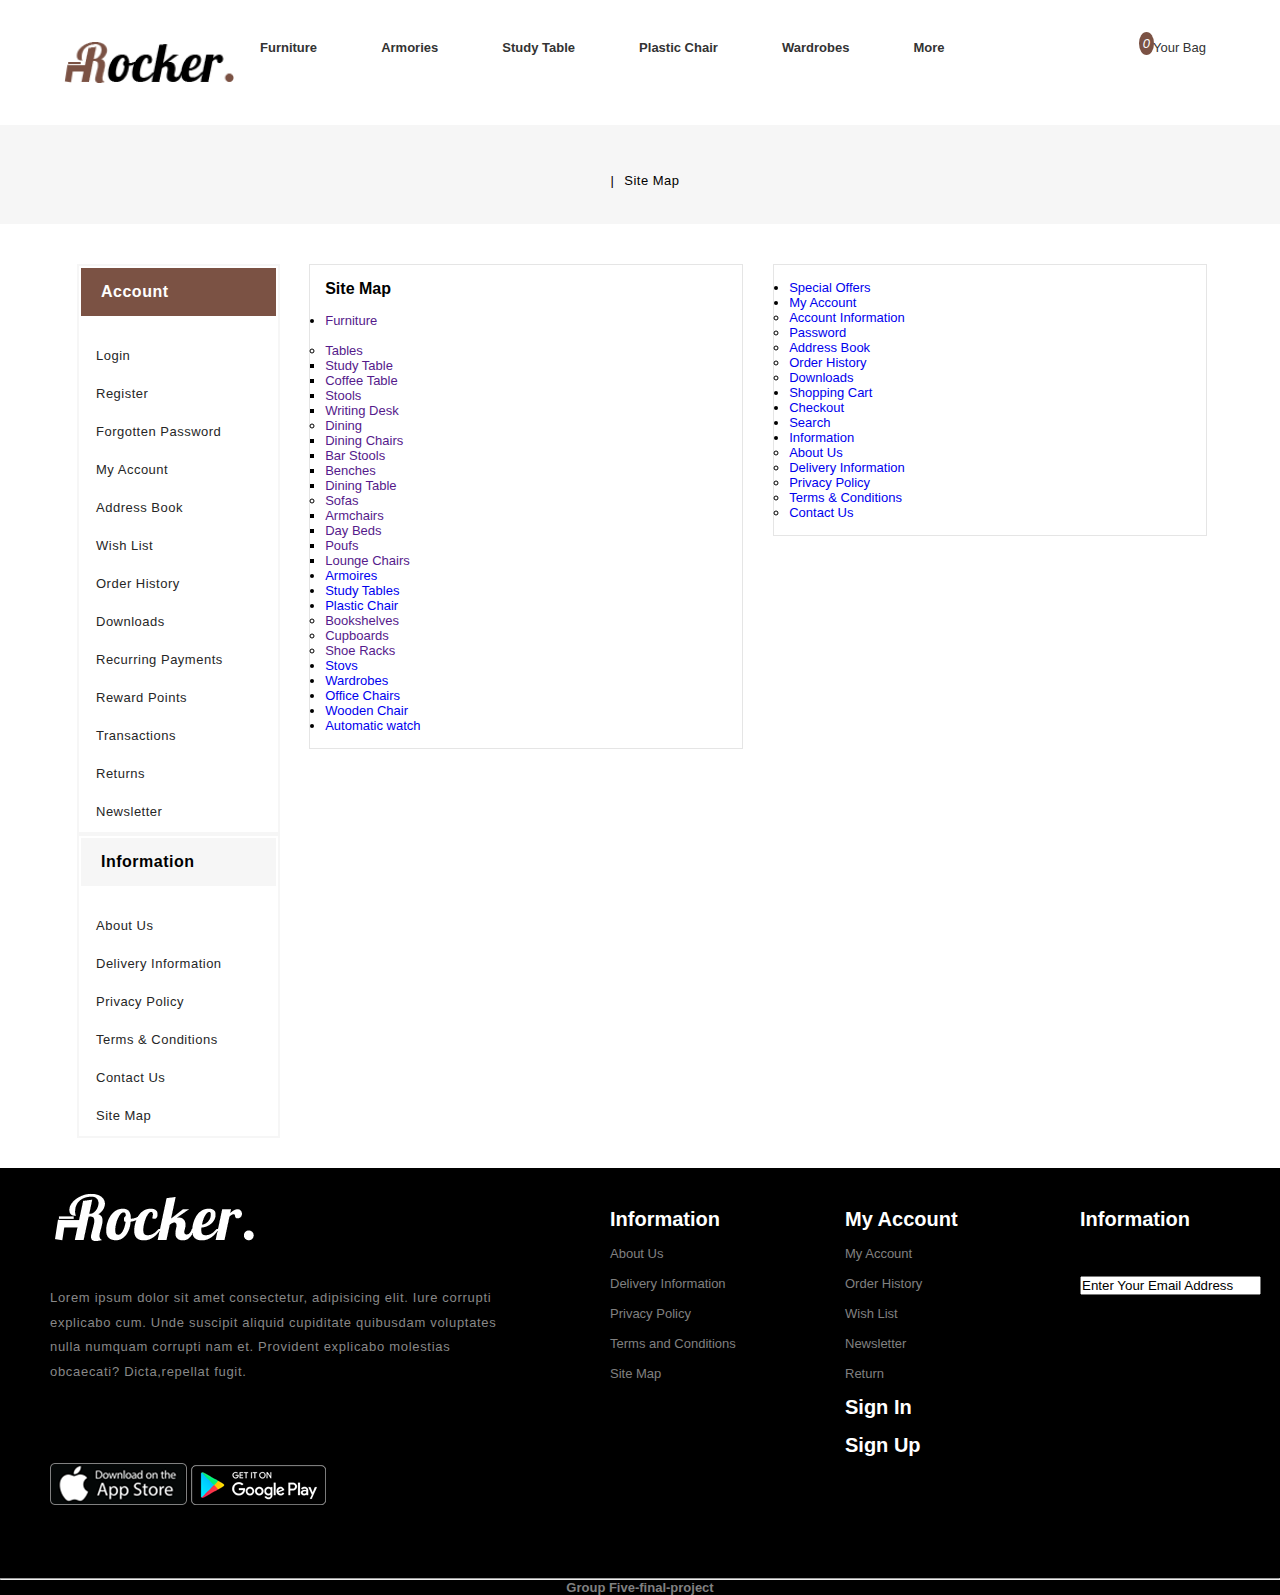
<file: sitemap.html>
<html>

<head>
    <title>Site Map</title>
    <!--Font-->
    <link rel="stylesheet" href="https://fonts.googleapis.com/css2?family=Dancing+Script&family=PT+Sans&display=swap" />

    <!--Css Files-->
    <link rel="stylesheet" href="https://use.fontawesome.com/releases/v5.11.2/css/all.css"
          integrity="sha384-KA6wR/X5RY4zFAHpv/CnoG2UW1uogYfdnP67Uv7eULvTveboZJg0qUpmJZb5VqzN" crossorigin="anonymous" />
    <link rel="stylesheet" href="css/styles.css" />

    <link href="https://demo.codezeel.com/opencart/OPC07/OPC070154/image/catalog/cart.png" rel="icon" />

    <link rel="stylesheet" href="css/sitemap.css">
</head>

<body>

    <!-- Header -->
    <header>
        <div class="container">
            <div class="header-content">
                <img src="images/logo.png" alt="logo" draggable="false" />
                <nav class="navbar">
                    <ul class="list-unstyled">
                        <li class="dropdown">
                            <a class="link-item" href="#">Furniture</a>
                            <div class="dropdown-menu">
                                <ul class="list-unstyled">
                                    <li><a href="#"> Tables </a></li>
                                    <li><a href="#"> Study Table 1</a></li>
                                    <li><a href="#"> Study Table 2</a></li>
                                    <li><a href="#"> Study Table 3</a></li>
                                    <li><a href="#"> Study Table 4</a></li>
                                </ul>
                                <ul class="list-unstyled">
                                    <li><a href="#"> Tables </a></li>
                                    <li><a href="#"> Study Table 1</a></li>
                                    <li><a href="#"> Study Table 2</a></li>
                                    <li><a href="#"> Study Table 3</a></li>
                                    <li><a href="#"> Study Table 4</a></li>
                                </ul>
                                <ul class="list-unstyled">
                                    <li><a href="#"> Tables </a></li>
                                    <li><a href="#"> Study Table 1</a></li>
                                    <li><a href="#"> Study Table 2</a></li>
                                    <li><a href="#"> Study Table 3</a></li>
                                    <li><a href="#"> Study Table 4</a></li>
                                </ul>
                            </div>
                        </li>
                        <li><a class="link-item" href="#"> Armories</a></li>
                        <li><a class="link-item" href="#"> Study Table</a></li>

                        <li class="dropdown">
                            <a class="link-item" href="#">Plastic Chair</a>
                            <div class="dropdown-menu">
                                <ul class="list-unstyled">
                                    <li><a href="#"></a></li>
                                    <div>
                                    <li><a href="#"> Bookshelves</a></li>
                            </div>
                            <div>
                        <li><a href="#"> Cupboards</a></li>
            </div>
            <div>
                <li><a href="#"> Shoe Racks</a></li>
            </div>
            </ul>
        </div>
        </li>

        <li><a class="link-item" href="#">Wardrobes</a></li>

        <li class="dropdown">
            <a class="link-item" href="#">More</a>
            <div class="dropdown-menu">
                <ul class="list-unstyled">
                    <li><a href="#"></a></li>
                    <div>
                    <li><a href="#"> Office Chairs</a></li>
            </div>
            <div>
        <li><a href="#"> Wooden Chair</a></li>
        </div>
        <div>
            <li><a href="#"> Blogs</a></li>
        </div>
        </ul>
        </div>
        </li>
        </ul>
        </nav>
        <!-- ./navbar-->
        <div class="login">
            <ul class="list-unstyled">
                <li><i class="fa fa-search fa-2x"></i></li>
                <li>
                    <i class="fa fa-user fa-2x"></i>
                </li>
                <li><i class="fa fa-cart-plus fa-2x"></i> Your Bag</li>
            </ul>
        </div>
        <!-- ./login -->
        </div>
        <!-- ./headder-content-->
        </div>
        <!-- ./container-->
    </header>

    <nav id="account">
        <div>
            <ul>
                <li><a href="home.html"><i class="fas fa-home"></i></a></li>
                <li>|</li>
                <li><a href="#">Site Map</a></li>
            </ul>
        </div>
    </nav>

    <div class="row">
        <aside>
            <table>
                <tr id="accountsd">
                    <th>Account</th>
                </tr>
                <tr>
                    <td style="padding-top: 25px;"><a href="">Login</a></td>
                </tr>
                <tr>
                    <td><a href="">Register</a></td>
                </tr>
                <tr>
                    <td><a href="">Forgotten Password</a></td>
                </tr>
                <tr>
                    <td><a href="">My Account</a></td>
                </tr>
                <tr>
                    <td><a href="">Address Book</a></td>
                </tr>
                <tr>
                    <td><a href="">Wish List</a></td>
                </tr>
                <tr>
                    <td><a href="">Order History</a></td>
                </tr>
                <tr>
                    <td><a href="">Downloads</a></td>
                </tr>
                <tr>
                    <td><a href="">Recurring Payments</a></td>
                </tr>
                <tr>
                    <td><a href="">Reward Points</a></td>
                </tr>
                <tr>
                    <td><a href="">Transactions</a></td>
                </tr>
                <tr>
                    <td><a href="">Returns</a></td>
                </tr>
                <tr>
                    <td><a href="">Newsletter</a></td>
                </tr>
            </table>

            <table>
                <tr id="information">
                    <th>Information</th>
                </tr>
                <tr>
                    <td style="padding-top: 25px;"><a href="">About Us</a></td>
                </tr>
                <tr>
                    <td><a href="">Delivery Information</a></td>
                </tr>
                <tr>
                    <td><a href="">Privacy Policy</a></td>
                </tr>
                <tr>
                    <td><a href="">Terms & Conditions</a></td>
                </tr>
                <tr>
                    <td><a href="">Contact Us</a></td>
                </tr>
                <tr>
                    <td><a href="sitemap.html">Site Map</a></td>
                </tr>
            </table>
        </aside>

        <div id="newCust">
            <h3>Site Map</h3>
                    <ul>
                        <li>
                            <a href=""> Furniture</a>
                            <ul>
                                <br/>
                                <li>
                                    <a href=""> Tables </a>
                                    <ul>
                                        <li> <a href=""> Study Table </a>
                                        <li> <a href=""> Coffee Table </a>
                                        <li> <a href=""> Stools </a>
                                        <li> <a href=""> Writing Desk </a>
                                    </ul>
                                </li>
                                <li>
                                    <a href=""> Dining </a>
                                    <ul>
                                        <li> <a href=""> Dining Chairs </a>
                                        <li> <a href=""> Bar Stools </a>
                                        <li> <a href=""> Benches </a>
                                        <li> <a href=""> Dining Table </a>
                                    </ul>

                                </li>
                                <li>
                                    <a href=""> Sofas </a>
                                    <ul>
                                        <li> <a href=""> Armchairs </a>
                                        <li> <a href=""> Day Beds</a>
                                        <li> <a href=""> Poufs </a>
                                        <li> <a href=""> Lounge Chairs </a>
                                    </ul>
                                </li>
                            </ul>
                        </li>
                        <li>
                            <a href="#">Armoires</a>
                        </li>
                        <li>
                            <a href="#"> Study Tables</a>
                        </li>
                        <li>
                            <a href="#">Plastic Chair</a>
                            <ul>
                                <li><a href=""> Bookshelves</a></li>
                                <li><a href=""> Cupboards</a></li>
                                <li><a href=""> Shoe Racks</a></li>
                            </ul>
                        </li>

                        <li>
                            <a href="#"> Stovs </a>
                        </li>

                        <li>
                            <a href="#"> Wardrobes</a>
                        </li>

                        <li>
                            <a href="#"> Office Chairs</a>
                        </li>

                        <li>
                            <a href="#">Wooden Chair</a>
                        </li>

                        <li>
                            <a href="#"> Automatic watch</a>
                        </li>
                    </ul>
            </div>

            <div id="login">
                <ul>
                    <li>
                        <a href="#"> Special Offers</a>
                    </li>

                    <li>
                        <a href="#"> My Account</a>
                        <ul>
                            <li> <a href="#"> Account Information </a> </li>
                            <li> <a href="#"> Password </a> </li>
                            <li> <a href="#"> Address Book </a> </li>
                            <li> <a href="#"> Order History </a> </li>
                            <li> <a href="#"> Downloads </a> </li>
                        </ul>
                    </li>
                    <li><a href="#"> Shopping Cart</a></li>
                    <li><a href="#"> Checkout</a></li>
                    <li><a href="#"> Search</a></li>
                    <li>
                        <a href="#"> Information</a>
                        <ul>
                            <li><a href="#"> About Us</a></li>
                            <li><a href="#"> Delivery Information</a></li>
                            <li><a href="#"> Privacy Policy</a></li>
                            <li><a href="#"> Terms & Conditions</a></li>
                            <li><a href="#"> Contact Us</a></li>
                        </ul>
                    </li>
                </ul>
            </div>
            <div style="clear: both;"></div>
        </div>



    <!-- last-section -->
    <section class="last-section">
        <div class="contact-us">
            <div class="contact-desc">
                <div class="top">
                    <img src="images/footer-logo.png" alt="logo" draggable="false" />
                </div>
                <p>
                    Lorem ipsum dolor sit amet consectetur, adipisicing elit. Iure
                    corrupti explicabo cum. Unde suscipit aliquid cupiditate quibusdam
                    voluptates nulla numquam corrupti nam et. Provident explicabo
                    molestias obcaecati? Dicta,repellat fugit.
                </p>
                <span>
                    <img src="images/cms-footer-1.png" alt="logo" draggable="false" />
                    <img src="images/cms-footer-2.png" alt="logo" draggable="false" />
                </span>
            </div>
            <!-- ./contact-desc -->
            <div class="information">
                <div class="information-table">
                    <ul class="list-unstyled">
                        <li>
                            <a href="#" style="color: white; font-size: 20px; font-weight: bolder">
                                Information
                            </a>
                        </li>
                        <li><a href="#"> About Us </a></li>
                        <li><a href="#"> Delivery Information </a></li>
                        <li><a href="#"> Privacy Policy </a></li>
                        <li><a href="#"> Terms and Conditions </a></li>
                        <li><a href="#"> Site Map </a></li>
                    </ul>
                </div>
            </div>
            <!-- ./information-table-->
            <div class="information">
                <div class="information-table">
                    <ul class="list-unstyled">
                        <li>
                            <a href="#" style="color: white; font-size: 20px; font-weight: bolder">
                                My Account
                            </a>
                        </li>
                        <li><a href="login.html"> My Account </a></li>
                        <li><a href="#"> Order History </a></li>
                        <li><a href="#"> Wish List </a></li>
                        <li><a href="#"> Newsletter </a></li>
                        <li><a href="#"> Return </a></li>
                        <li>
                            <a href="login.html" style="color: white; font-size: 20px; font-weight: bolder">
                                Sign In
                            </a>
                        </li>
                        <li>
                            <a href="register.html" style="color: white; font-size: 20px; font-weight: bolder">
                                Sign Up
                            </a>
                        </li>
                    </ul>
                </div>
            </div>
            <!-- ./discount-item -->
            <div class="information">
                <div class="information-table">
                    <ul class="list-unstyled">
                        <li>
                            <a href="#" style="color: white; font-size: 20px; font-weight: bolder">
                                Information
                            </a>
                        </li>
                    </ul>
                    <div>
                        <input type="email" value="Enter Your Email Address" />
                        <i class="fa fa-paper-plane fa-sm"></i>
                    </div>
                    <br />
                    <br />
                    <br />

                    <span>
                        <i class="fab fa-facebook-f"></i>
                        <i class="fab fa-twitter"></i>
                        <i class="fab fa-youtube"></i>
                        <i class="fab fa-google-plus-g"></i>
                        <i class="fab fa-instagram"></i>
                    </span>
                </div>
            </div>
            <!-- ./discount-item -->
        </div>
        <!-- ./discount-->
        <hr />
        <span id="cprights">
            <h4>Group Five-final-project<i class="far fa-copyright"></i></h4>
        </span>
    </section>
    <!-- last-section -->

</body>

</html>
</file>
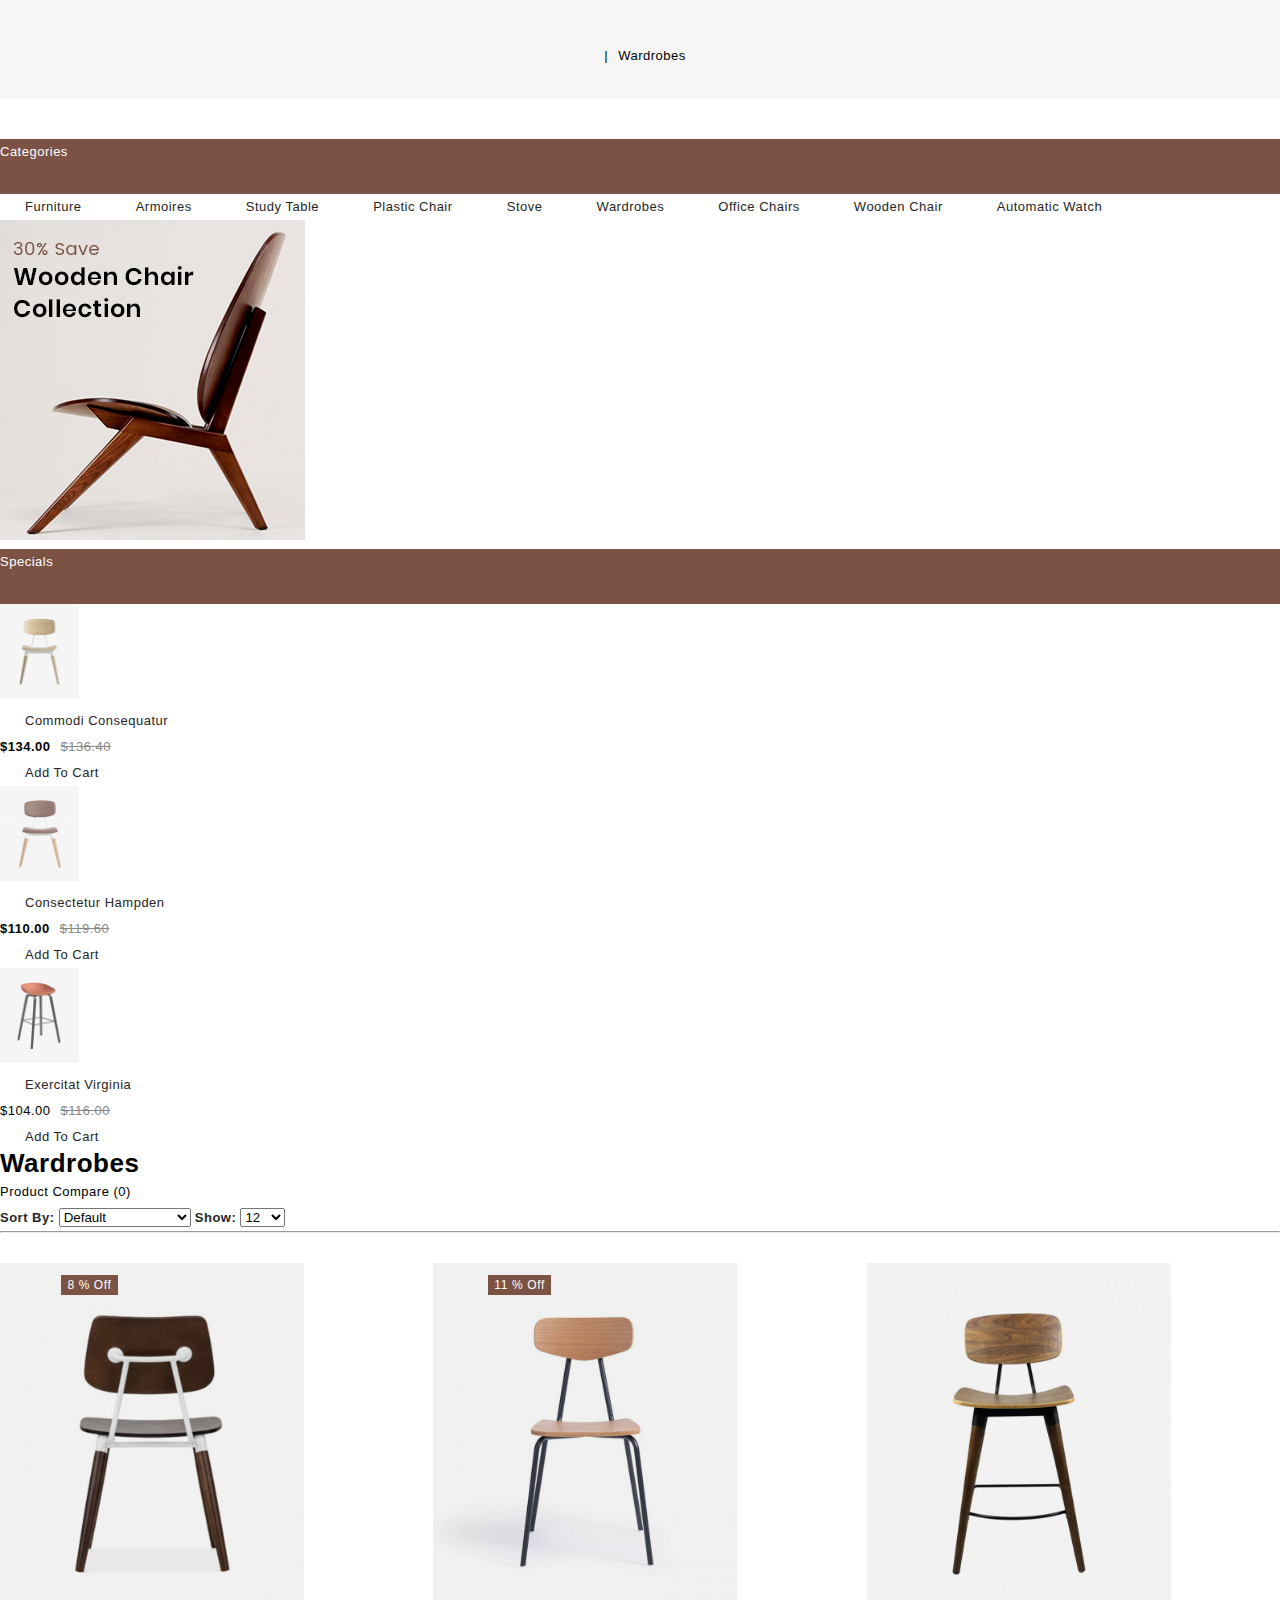
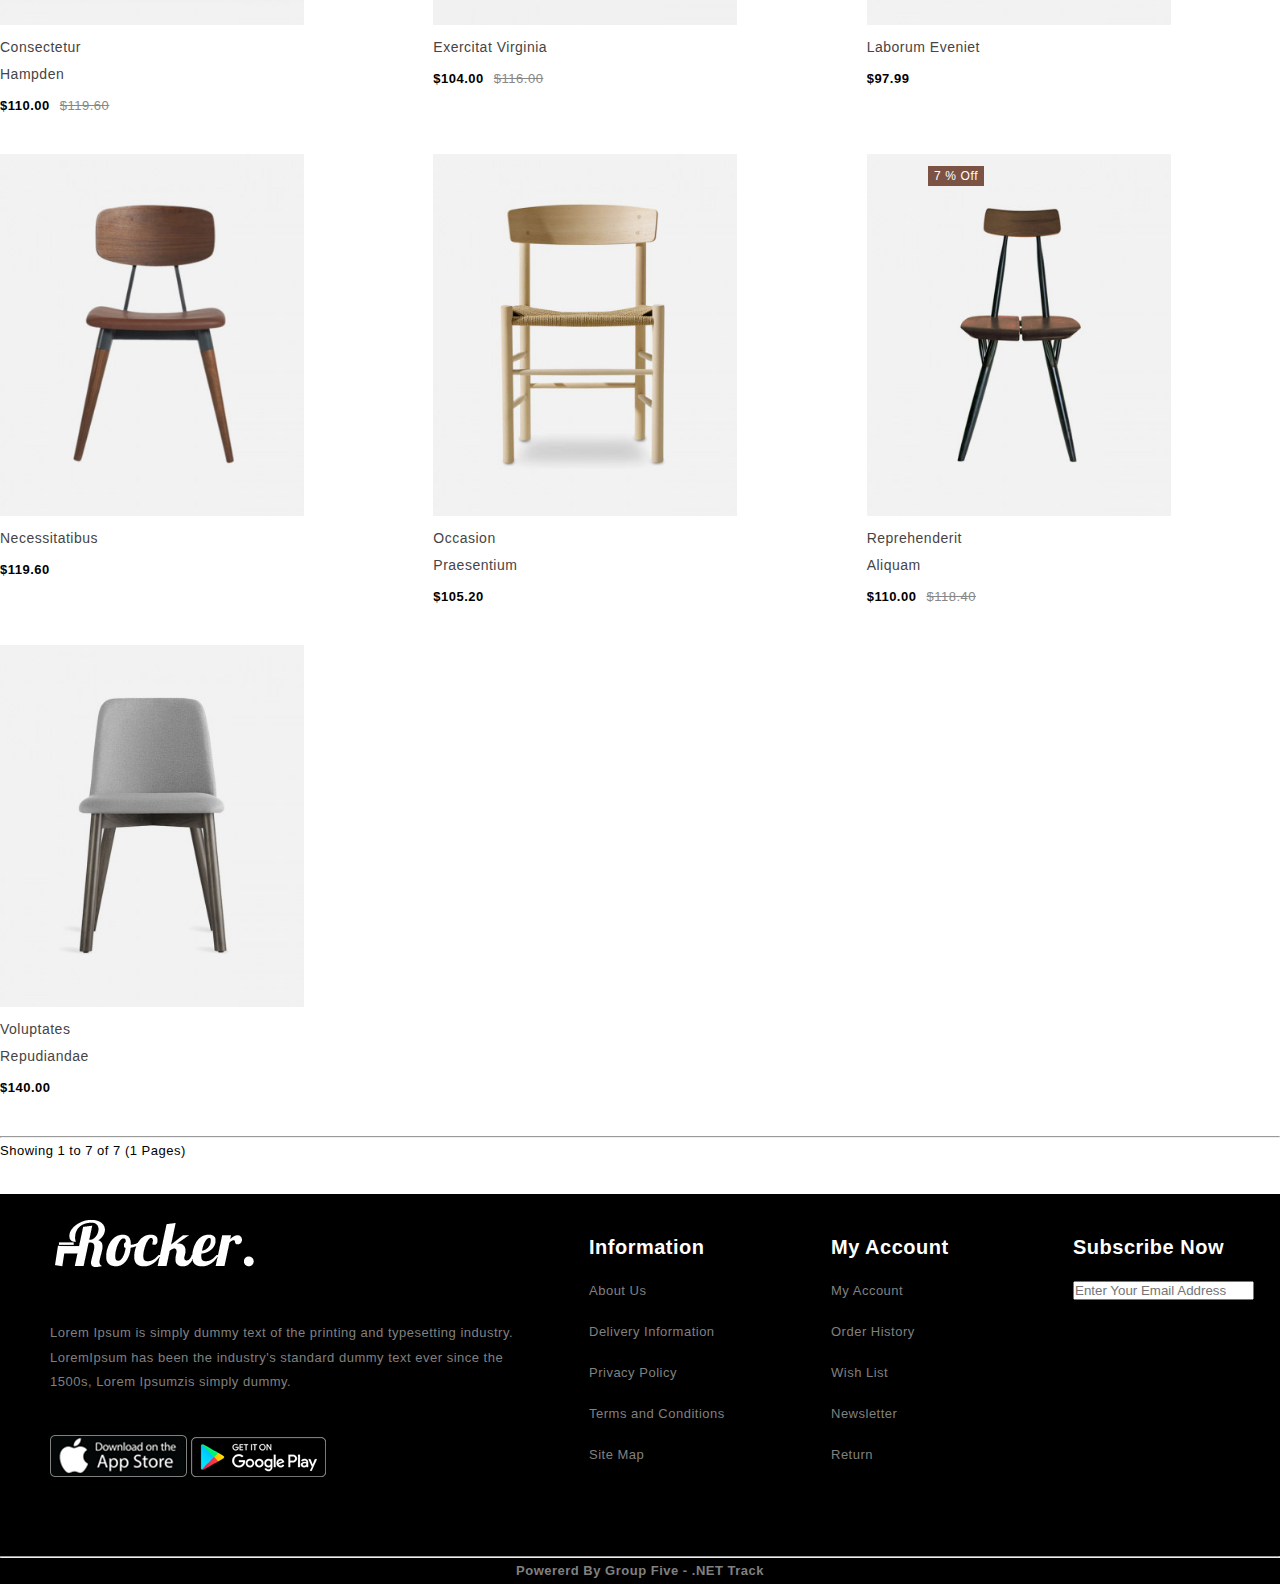
<file: Wardrobes.html>
<!DOCTYPE html>
<html lang="en">

<head>
    <meta charset="UTF-8">
    <title>Wardrobes</title>
    <!--Font-->
    <link rel="stylesheet" href="https://fonts.googleapis.com/css2?family=Dancing+Script&family=PT+Sans&display=swap" />

    <!--Css Files-->
    <link rel="stylesheet" href="https://use.fontawesome.com/releases/v5.11.2/css/all.css"
        integrity="sha384-KA6wR/X5RY4zFAHpv/CnoG2UW1uogYfdnP67Uv7eULvTveboZJg0qUpmJZb5VqzN" crossorigin="anonymous" />
    <!--<link rel="stylesheet" href="css/styles.css" />-->
    <!-- StyleNav -->
    <link rel="stylesheet" href="Login/login.css">
    <link rel="stylesheet" href="css/home.css">

    <link rel="stylesheet" href="Wardrobes/Wardrobes.css">

    <!-- Icon -->
    <link rel="icon" type="image/x-icon" target="_blank" href="images/cart.png">

    <!-- Bootstrab -->
    <link href="https://cdn.jsdelivr.net/npm/bootstrap@5.0.2/dist/css/bootstrap.min.css" rel="stylesheet"
        integrity="sha384-EVSTQN3/azprG1Anm3QDgpJLIm9Nao0Yz1ztcQTwFspd3yD65VohhpuuCOmLASjC" crossorigin="anonymous">
    <script src="https://cdn.jsdelivr.net/npm/bootstrap@5.0.2/dist/js/bootstrap.bundle.min.js"
        integrity="sha384-MrcW6ZMFYlzcLA8Nl+NtUVF0sA7MsXsP1UyJoMp4YLEuNSfAP+JcXn/tWtIaxVXM"
        crossorigin="anonymous"></script>

</head>

<body>
    <!-- Header -->
    <!--<header id="header">
        <div class="container">
            <div class="header-content">
                <img src="images/logo.png" alt="logo" draggable="false" />
                <nav class="navbar">
                    <ul class="list-unstyled">
                        <li class="dropdown">
                            <a class="link-item" href="#">Furniture</a>
                            <div class="dropdown-menu">
                                <ul class="list-unstyled">
                                    <li><a href="#"> Tables </a></li>
                                    <li><a href="#"> Study Table 1</a></li>
                                    <li><a href="#"> Study Table 2</a></li>
                                    <li><a href="#"> Study Table 3</a></li>
                                    <li><a href="#"> Study Table 4</a></li>
                                </ul>
                                <ul class="list-unstyled">
                                    <li><a href="#"> Tables </a></li>
                                    <li><a href="#"> Study Table 1</a></li>
                                    <li><a href="#"> Study Table 2</a></li>
                                    <li><a href="#"> Study Table 3</a></li>
                                    <li><a href="#"> Study Table 4</a></li>
                                </ul>
                                <ul class="list-unstyled">
                                    <li><a href="#"> Tables </a></li>
                                    <li><a href="#"> Study Table 1</a></li>
                                    <li><a href="#"> Study Table 2</a></li>
                                    <li><a href="#"> Study Table 3</a></li>
                                    <li><a href="#"> Study Table 4</a></li>
                                </ul>
                            </div>
                        </li>
                        <li><a class="link-item" href="Armoires.html"> Armories</a></li>
                        <li><a class="link-item" href="#"> Study Table</a></li>

                        <li class="dropdown">
                            <a class="link-item" href="#">Plastic Chair</a>
                            <div class="dropdown-menu">
                                <ul class="list-unstyled">
                                    <li><a href="#"></a></li>
                                    <div>
                                    <li><a href="#"> Bookshelves</a></li>
                            </div>
                            <div>
                        <li><a href="#"> Cupboards</a></li>
            </div>
            <div>
                <li><a href="#"> Shoe Racks</a></li>
            </div>
            </ul>
        </div>
        </li>

        <li><a class="link-item" href="Wardrobes.html">Wardrobes</a></li>

        <li class="dropdown">
            <a class="link-item" href="#">More</a>
            <div class="dropdown-menu">
                <ul class="list-unstyled">
                    <li><a href="#"></a></li>
                    <div>
                    <li><a href="#"> Office Chairs</a></li>
            </div>
            <div>
        <li><a href="#"> Wooden Chair</a></li>
        </div>
        <div>
            <li><a href="#"> Blogs</a></li>
        </div>
        </ul>
        </div>
        </li>
        </ul>
        </nav>-->
        <!-- ./navbar-->
        <!--<div class="login">
            <ul class="list-unstyled">
                <li><i class="fa fa-search fa-2x"></i></li>
                <li>
                    <i class="fa fa-user fa-2x"></i>
                </li>
                <li><i class="fa fa-cart-plus fa-2x"></i> Your Bag</li>
            </ul>
        </div>-->
        <!-- ./login -->
        <!--</div>-->
        <!-- ./headder-content-->
        <!--</div>-->
        <!-- ./container-->
    <!--</header>-->

    <nav id="account">
        <div>
            <ul>
                <li><a href="home.html"><i class="fas fa-home"></i></a></li>
                <li>|</li>
                <li><a href="#">Wardrobes</a></li>
            </ul>
        </div>
    </nav>

    <div class="container-fluid">
        <div class="row mx-5">
            <!-- aside -->
            <aside class="col-xl-2 col-lg-10 col-md-10 col-sm-10 p-0">
                <div class="card rounded-0">
                    <div class="card-header fw-bold pt-3" style="background-color: #7b5244; height: 55px;">
                        Categories
                    </div>
                    <div class="card-body list-group">
                        <a href="Furniture.html">Furniture</a>
                        <a href="Armoires.html">Armoires</a>
                        <a href="">Study Table</a>
                        <a href="">Plastic Chair</a>
                        <a href="">Stove</a>
                        <a href="#">Wardrobes</a>
                        <a href="">Office Chairs</a>
                        <a href="">Wooden Chair</a>
                        <a href="">Automatic Watch</a>
                    </div>
                </div>

                <div class="card rounded-0 mt-3">
                    <a>
                        <img class="card-img-top" id="chairImg" src="Wardrobes/Images/chair.jpg">
                    </a>
                </div>

                <div class="card rounded-0 mt-3">
                    <div class="card-header text-dark fw-bold pt-3" style="height: 55px;">
                        Specials
                    </div>
                    <div class="card-body list-group">
                        <div class="p-3">
                            <img class="imgSide" src="Wardrobes/Images/08-85x101.jpg">
                            <div class="py-2"><a class="px-0" href="">Commodi Consequatur</a></div>
                            <div class="pb-0"><span class="price">$134.00</span><span class="discount"> $136.40</span>
                            </div>
                            <div class="py-1"><a class="px-0" href="">Add To Cart</a></div>
                        </div>

                        <div class="p-3">
                            <img class="imgSide" src="Wardrobes/Images/10-85x101.jpg">
                            <div class="py-2"><a class="px-0" href="">Consectetur Hampden</a></div>
                            <div class="pb-0"><span class="price">$110.00</span><span class="discount"> $119.60</span>
                            </div>
                            <div class="py-1"><a class="px-0" href="">Add To Cart</a></div>
                        </div>

                        <div class="p-3">
                            <img class="imgSide" src="Wardrobes/Images/11-85x101.jpg">
                            <div class="py-2"><a class="px-0" href="">Exercitat Virginia</a></div>
                            <div class="pb-0"><span class="price"></span>$104.00<span class="discount"> $116.00</span>
                            </div>
                            <div class="py-1"><a class="px-0" href="">Add To Cart</a></div>
                        </div>

                    </div>
                </div>
            </aside>

            <!-- Content -->
            <section class="col-xl-10 col-lg-10 col-md-10 col-sm-10">
                <!-- Header of Content-->
                <div class="container-fluid">
                    <h1 class="mb-0 fs-4 fw-light">Wardrobes</h1>
                    <div class="row">
                        <!-- <section class="mainhHeader"> -->
                        <!-- left Side -->
                        <div class="lftShowSd col-xl-6 col-lg-10 col-md-10 col-sm-10 p-0">
                            <a><i class="fas fa-th-large py-5 pe-2 fs-4"></i></a>
                            <a><i id="df" class="fas fa-list py-5 pe-2 fs-4"></i></a>
                            <a>Product Compare (0)</a>
                        </div>

                        <!-- Right Side -->
                        <div class="showSort col-xl-6 col-lg-10 col-md-10 col-sm-10 mt-md-5 mt-5 p-0">
                            <form class="form">
                                <span id="sortSpan">
                                    <label for="sort">Sort By:</label>
                                    <select class="form-select w-50 m-0 d-inline-block" name="sort" id="sort">
                                        <option value="1">Default</option>
                                        <option value="2">Name (A - Z)</option>
                                        <option value="3">Name (Z - A)</option>
                                        <option value="4">Price (Low > High)</option>
                                        <option value="5">Price (High > Low)</option>
                                        <option value="6">Rating (Highest)</option>
                                        <option value="7">Rating (Lowest)</option>
                                        <option value="8">Model (A - Z)</option>
                                        <option value="9">Model (Z - A)</option>
                                    </select>
                                </span>

                                <span id="showSpan">
                                    <label for="show">Show:</label>
                                    <select class="form-select w-25 m-0 d-inline-block" name="show" id="show">
                                        <option value="1">12</option>
                                        <option value="2">25</option>
                                        <option value="3">50</option>
                                        <option value="4">75</option>
                                        <option value="5">100</option>
                                    </select>
                                </span>
                            </form>
                        </div>

                        <hr>
                        <!-- </section> -->
                    </div>
                </div>

                <!-- Main Content -->
                <section class="container-fluid">
                    <div class="row">
                        <div class="products-items row">
                            <div style="width: 31.333333%;" class="product-item col-xl-4 col-lg-12 col-md-12 col-sm-12"  >
                                <div class="product-img">
                                    <div class="base">
                                        <img src="images/chair3.jpg" alt="" />
                                        <div class="off">8 % off</div>
                                    </div>
                                    <div class="product-overlay">
                                        <img src="images/chair4.jpg" alt="" />
                                        <ul class="list-unstyled">
                                            <li><i class="icon fa fa-heart fa-lg"></i></li>
                                            <li><i class="icon fa fa-eye fa-lg"></i></li>
                                            <li><i class="icon fa fa-align-left fa-lg"></i></li>
                                            <li><i class="icon fa fa-cart-plus fa-lg"></i></li>
                                        </ul>
                                        <div class="sale">sale</div>
                                    </div>
                                    <div class="product-info">
                                        <i class="far fa-star fa-sm"></i>
                                        <i class="far fa-star fa-sm"></i>
                                        <i class="far fa-star fa-sm"></i>
                                        <i class="far fa-star fa-sm"></i>
                                        <i class="far fa-star fa-sm"></i>
                                        <div>
                                            <div><a class="link" href="">Consectetur Hampden</a></div>
                                            <div><span class="price">$110.00</span><span class="discount">
                                                    $119.60</span>
                                            </div>
                                        </div>
                                    </div>
                                </div>
                            </div>
                            <div style="width: 31.333333%;" class="product-item col-xl-4 col-lg-12 col-md-12 col-sm-12">
                                <div class="product-img">
                                    <img src="images/chair7.jpg" alt="" />
                                    <div class="off">11 % off</div>
                                    <div class="product-overlay">
                                        <img src="images/chair6.jpg" alt="" />
                                        <ul class="list-unstyled">
                                            <li><i class="icon fa fa-heart fa-lg"></i></li>
                                            <li><i class="icon fa fa-eye fa-lg"></i></li>
                                            <li><i class="icon fa fa-align-left fa-lg"></i></li>
                                            <li><i class="icon fa fa-cart-plus fa-lg"></i></li>
                                        </ul>
                                        <div class="sale">sale</div>
                                    </div>
                                    <div class="product-info">
                                        <i class="far fa-star fa-sm"></i>
                                        <i class="far fa-star fa-sm"></i>
                                        <i class="far fa-star fa-sm"></i>
                                        <i class="far fa-star fa-sm"></i>
                                        <i class="far fa-star fa-sm"></i>
                                        <div>
                                            <div><a class="link" href="">Exercitat Virginia</a></div>
                                            <div><span class="price">$104.00</span><span class="discount">
                                                    $116.00</span>
                                            </div>
                                        </div>
                                    </div>
                                </div>
                            </div>
                            <div style="width: 31.333333%;" class="product-item col-xl-4 col-lg-12 col-md-12 col-sm-12">
                                <div class="product-img">
                                    <img src="images/chair5.jpg" alt="" />
                                    <div class="product-overlay">
                                        <img src="images/chair6.jpg" alt="" />
                                        <ul class="list-unstyled">
                                            <li><i class="icon fa fa-heart fa-lg"></i></li>
                                            <li><i class="icon fa fa-eye fa-lg"></i></li>
                                            <li><i class="icon fa fa-align-left fa-lg"></i></li>
                                            <li><i class="icon fa fa-cart-plus fa-lg"></i></li>
                                        </ul>
                                    </div>
                                    <div class="product-info">
                                        <i class="active fa fa-star fa-sm"></i>
                                        <i class="active fa fa-star fa-sm"></i>
                                        <i class="active fa fa-star fa-sm"></i>
                                        <i class="far fa-star fa-sm"></i>
                                        <i class="far fa-star fa-sm"></i>
                                        <div>
                                            <div><a class="link" href="">Laborum Eveniet</a></div>
                                            <div><span class="price">$97.99</span></div>
                                        </div>
                                    </div>
                                </div>
                            </div>
                        </div>
                        <div class="products-items row p-0">
                            <div class="product-item col-xl-4 col-lg-12 col-md-12 col-sm-12" style="width: 31.333333%;">
                                <div class="product-img">
                                    <img src="images/chair9.jpg" alt="" />
                                    <div class="product-overlay">
                                        <img src="images/chair8.jpg" alt="" />
                                        <ul class="list-unstyled">
                                            <li><i class="icon fa fa-heart fa-lg"></i></li>
                                            <li><i class="icon fa fa-eye fa-lg"></i></li>
                                            <li><i class="icon fa fa-align-left fa-lg"></i></li>
                                            <li><i class="icon fa fa-cart-plus fa-lg"></i></li>
                                        </ul>
                                    </div>
                                    <div class="product-info">
                                        <i class="active fa fa-star fa-sm"></i>
                                        <i class="active fa fa-star fa-sm"></i>
                                        <i class="active fa fa-star fa-sm"></i>
                                        <i class="active fa fa-star fa-sm"></i>
                                        <i class="active fa fa-star fa-sm"></i>
                                        <div>
                                            <div><a class="link" href="">Necessitatibus</a></div>
                                            <div><span class="price">$119.60</span></div>
                                        </div>
                                    </div>
                                </div>
                            </div>
                            <div class="product-item  col-xl-4 col-lg-12 col-md-12 col-sm-12" style="width: 31.333333%;">
                                <div class="product-img">
                                    <img src="images/chair10.jpg" alt="" />
                                    <div class="product-overlay">
                                        <img src="images/chair1.jpg" alt="" />
                                        <ul class="list-unstyled">
                                            <li><i class="icon fa fa-heart fa-lg"></i></li>
                                            <li><i class="icon fa fa-eye fa-lg"></i></li>
                                            <li><i class="icon fa fa-align-left fa-lg"></i></li>
                                            <li><i class="icon fa fa-cart-plus fa-lg"></i></li>
                                        </ul>
                                    </div>
                                    <div class="product-info">
                                        <i class="active fa fa-star fa-sm"></i>
                                        <i class="active fa fa-star fa-sm"></i>
                                        <i class="active fa fa-star fa-sm"></i>
                                        <i class="active fa fa-star fa-sm"></i>
                                        <i class="far fa-star fa-sm"></i>
                                        <div>
                                            <div><a class="link" href="">Occasion Praesentium</a></div>
                                            <div><span class="price">$105.20</span></div>
                                        </div>
                                    </div>
                                </div>
                            </div>
                            <div class="product-item  col-xl-4 col-lg-12 col-md-12 col-sm-12" style="width: 31.333333%;">
                                <div class="product-img">
                                    <img src="images/chair11.jpg" alt="" />
                                    <div class="off">7 % off</div>
                                    <div class="product-overlay">
                                        <img src="images/chair7.jpg" alt="" />
                                        <ul class="list-unstyled">
                                            <li><i class="icon fa fa-heart fa-lg"></i></li>
                                            <li><i class="icon fa fa-eye fa-lg"></i></li>
                                            <li><i class="icon fa fa-align-left fa-lg"></i></li>
                                            <li><i class="icon fa fa-cart-plus fa-lg"></i></li>
                                        </ul>
                                        <div class="sale">sale</div>
                                    </div>
                                    <div class="product-info">
                                        <i class="active fa fa-star fa-sm"></i>
                                        <i class="active fa fa-star fa-sm"></i>
                                        <i class="active fa fa-star fa-sm"></i>
                                        <i class="active fa fa-star fa-sm"></i>
                                        <i class="active fa fa-star fa-sm"></i>
                                        <div>
                                            <div><a class="link" href="">Reprehenderit Aliquam</a></div>
                                            <div><span class="price">$110.00</span><span class="discount">
                                                    $118.40</span>
                                            </div>
                                        </div>
                                    </div>
                                </div>
                            </div>
                        </div>
                        <div class="products-items row p-0">
                            <div class="product-item col-xl-4 col-lg-12 col-md-12 col-sm-12" style="width: 31.333333%;">
                                <div class="product-img">
                                    <img src="images/chair8.jpg" alt="" />
                                    <div class="product-overlay">
                                        <img src="images/chair5.jpg" alt="" />
                                        <ul class="list-unstyled">
                                            <li><i class="icon fa fa-heart fa-lg"></i></li>
                                            <li><i class="icon fa fa-eye fa-lg"></i></li>
                                            <li><i class="icon fa fa-align-left fa-lg"></i></li>
                                            <li><i class="icon fa fa-cart-plus fa-lg"></i></li>
                                        </ul>
                                    </div>
                                    <div class="product-info">
                                        <i class="active fa fa-star fa-sm"></i>
                                        <i class="active fa fa-star fa-sm"></i>
                                        <i class="active fa fa-star fa-sm"></i>
                                        <i class="active fa fa-star fa-sm"></i>
                                        <i class="active fa fa-star fa-sm"></i>
                                        <div>
                                            <div><a class="link" href="">Voluptates Repudiandae</a></div>
                                            <div><span class="price">$140.00</span></div>
                                        </div>
                                    </div>
                                </div>
                            </div>
                        </div>
                    </div>

                </section>

                <!-- footer of Content -->
                <section id="footerContent">
                    <hr>
                    <p>Showing 1 to 7 of 7 (1 Pages)</p>
                </section>
            </section>
            <div style="clear: both;"></div>
        </div>
    </div>

    <!-- footer -->
    <footer class="last-section">
        <div class="contact-us">
            <div class="contact-desc">
                <div class="top">
                    <img src="images/footer-logo.png" alt="logo" draggable="false" />
                </div>
                <p>
                    Lorem Ipsum is simply dummy text of the printing and typesetting industry.
                    LoremIpsum has been the industry's standard dummy text ever since the 1500s,
                    Lorem Ipsumzis simply dummy.
                </p>
                <span>
                    <img src="images/cms-footer-1.png" alt="logo" draggable="false" />
                    <img src="images/cms-footer-2.png" alt="logo" draggable="false" />
                </span>
            </div>
            <!-- ./contact-desc -->
            <div class="information">
                <div class="information-table">
                    <ul class="list-unstyled">
                        <li>
                            <a href="#" style="color: white; font-size: 20px; font-weight: bolder">
                                Information
                            </a>
                        </li>
                        <li><a href="aboutus.html"> About Us </a></li>
                        <li><a href="#"> Delivery Information </a></li>
                        <li><a href="#"> Privacy Policy </a></li>
                        <li><a href="#"> Terms and Conditions </a></li>
                        <li><a href="sitemap.html"> Site Map </a></li>
                    </ul>
                </div>
            </div>
            <!-- ./information-table-->
            <div class="information">
                <div class="information-table">
                    <ul class="list-unstyled">
                        <li>
                            <a href="login.html" style="color: white; font-size: 20px; font-weight: bolder">
                                My Account
                            </a>
                        </li>
                        <li><a href="login.html"> My Account </a></li>
                        <li><a href="#"> Order History </a></li>
                        <li><a href="#"> Wish List </a></li>
                        <li><a href="#"> Newsletter </a></li>
                        <li><a href="#"> Return </a></li>
                    </ul>
                </div>
            </div>
            <!-- ./discount-item -->
            <div class="information" id="Subscribe">
                <div class="information-table">
                    <ul class="list-unstyled">
                        <li>
                            <a href="#" style="color: white; font-size: 20px; font-weight: bolder">
                                Subscribe Now
                            </a>
                        </li>
                    </ul>
                    <div>
                        <input type="email" id="emailfooter" placeholder="Enter Your Email Address" />
                        <i id="emailSend" class="fa fa-paper-plane fa-sm"></i>
                    </div>
                    <br />
                    <br />
                    <br />

                    <span>
                        <i class="fab fa-facebook-f"></i>
                        <i class="fab fa-twitter"></i>
                        <i class="fab fa-youtube"></i>
                        <i class="fab fa-google-plus-g"></i>
                        <i class="fab fa-instagram"></i>
                    </span>
                </div>
            </div>
            <!-- ./discount-item -->
        </div>
        <!-- ./discount-->
        <hr />
        <span>
            <h4 id="cprights"> <i class="far fa-copyright"></i> Powererd By Group Five - .NET Track </h4>
        </span>
    </footer>
</body>

</html>
</file>
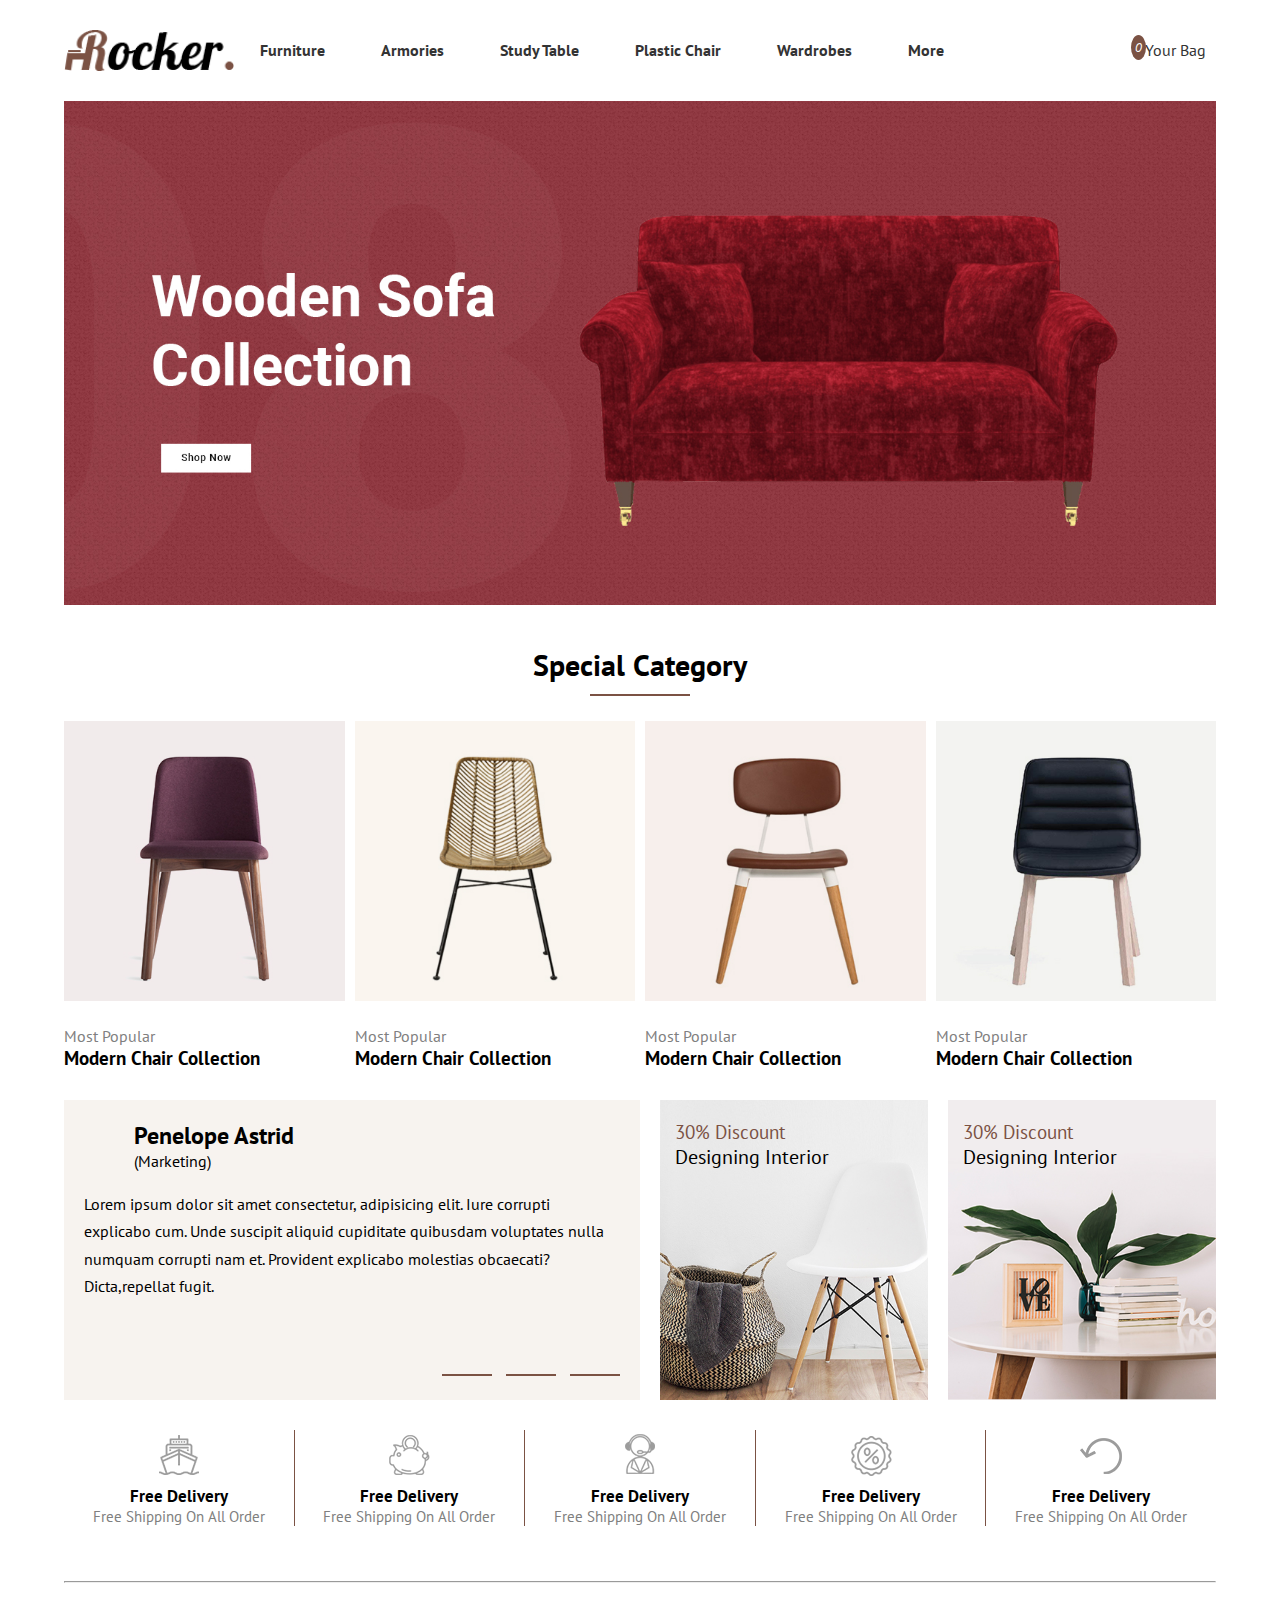
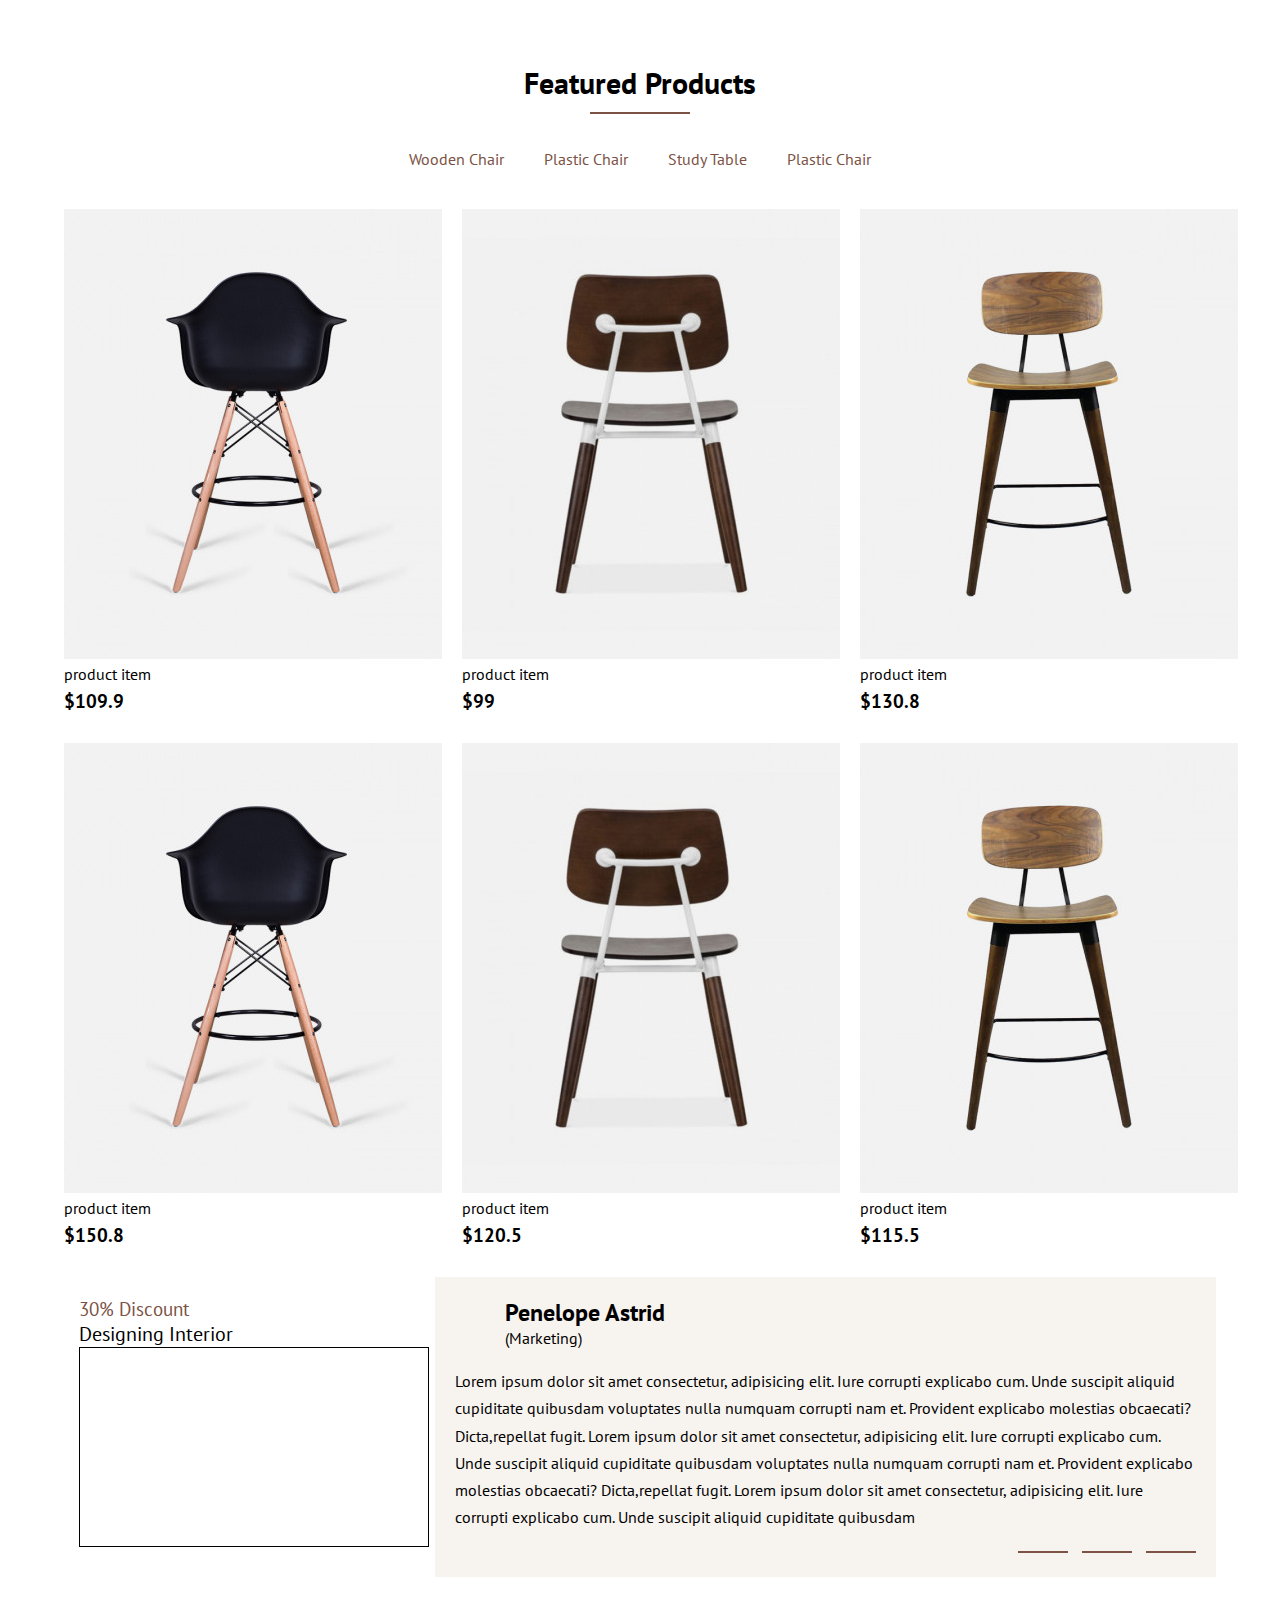
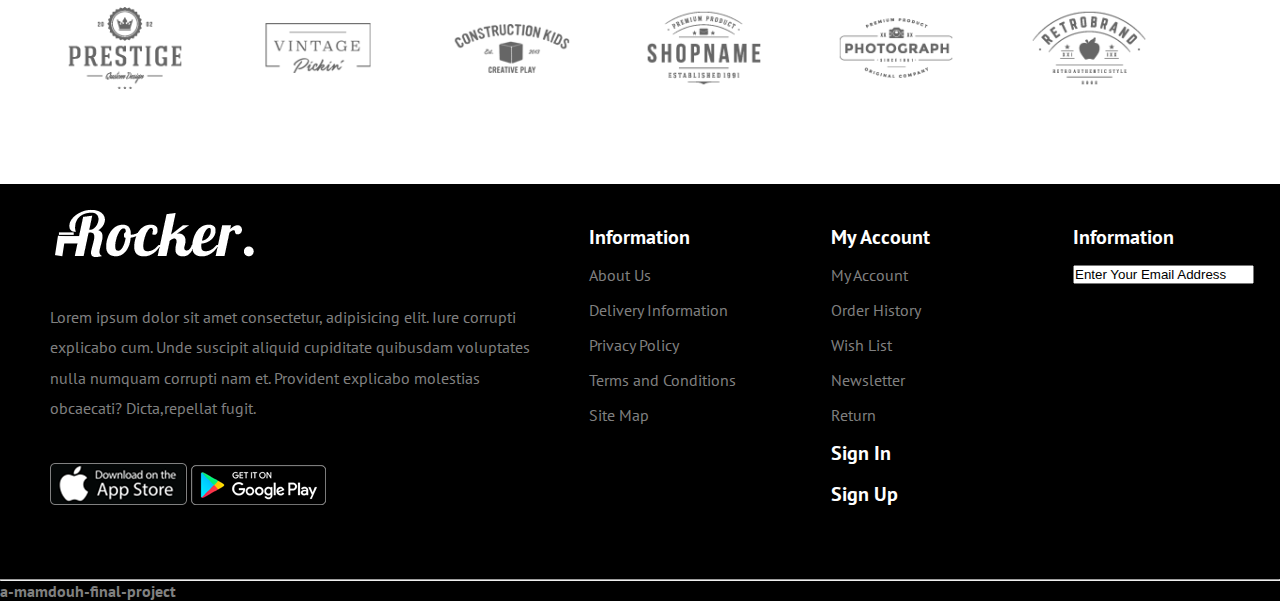
<file: Final Project/home.html>
<html>
  <head>
    <meta charset="UTF-8" />
    <meta name="keywords" content="" />
    <meta name="description" content="" />
    <title>Final Project Website</title>

    <!--Font-->
    <link
      rel="stylesheet"
      href="https://fonts.googleapis.com/css2?family=Dancing+Script&family=PT+Sans&display=swap"
    />

    <!--Css Files-->
    <link
      rel="stylesheet"
      href="https://use.fontawesome.com/releases/v5.11.2/css/all.css"
      integrity="sha384-KA6wR/X5RY4zFAHpv/CnoG2UW1uogYfdnP67Uv7eULvTveboZJg0qUpmJZb5VqzN"
      crossorigin="anonymous"
    />
    <link rel="stylesheet" href="css/styles.css" />
    <script type="text/javascript">window.$crisp=[];window.CRISP_WEBSITE_ID="2c34f57b-efd4-4cc2-8f10-f66d7a299c35";(function(){d=document;s=d.createElement("script");s.src="https://client.crisp.chat/l.js";s.async=1;d.getElementsByTagName("head")[0].appendChild(s);})();</script>

  </head>
  <body>
    <!-- Header -->
    <header>
      <div class="container">
        <div class="header-content">
          <img src="images/logo.png" alt="logo" draggable="false" />
          <nav class="navbar">
            <ul class="list-unstyled">
              <li class="dropdown">
                <a class="link-item" href="#">Furniture</a>
                <div class="dropdown-menu">
                  <ul class="list-unstyled">
                    <li><a href="#"> Tables </a></li>
                    <li><a href="#"> Study Table 1</a></li>
                    <li><a href="#"> Study Table 2</a></li>
                    <li><a href="#"> Study Table 3</a></li>
                    <li><a href="#"> Study Table 4</a></li>
                  </ul>
                  <ul class="list-unstyled">
                    <li><a href="#"> Tables </a></li>
                    <li><a href="#"> Study Table 1</a></li>
                    <li><a href="#"> Study Table 2</a></li>
                    <li><a href="#"> Study Table 3</a></li>
                    <li><a href="#"> Study Table 4</a></li>
                  </ul>
                  <ul class="list-unstyled">
                    <li><a href="#"> Tables </a></li>
                    <li><a href="#"> Study Table 1</a></li>
                    <li><a href="#"> Study Table 2</a></li>
                    <li><a href="#"> Study Table 3</a></li>
                    <li><a href="#"> Study Table 4</a></li>
                  </ul>
                </div>
              </li>
              <li><a class="link-item" href="#"> Armories</a></li>
              <li><a class="link-item" href="#"> Study Table</a></li>

              <li class="dropdown">
                <a class="link-item" href="#">Plastic Chair</a>
                <div class="dropdown-menu">
                  <ul class="list-unstyled">
                    <li><a href="#"></a></li>
                    <div>
                      <li><a href="#"> Bookshelves</a></li>
                    </div>
                    <div>
                      <li><a href="#"> Cupboards</a></li>
                    </div>
                    <div>
                      <li><a href="#"> Shoe Racks</a></li>
                    </div>
                  </ul>
                </div>
              </li>

              <li><a class="link-item" href="#">Wardrobes</a></li>

              <li class="dropdown">
                <a class="link-item" href="#">More</a>
                <div class="dropdown-menu">
                  <ul class="list-unstyled">
                    <li><a href="#"></a></li>
                    <div>
                      <li><a href="#"> Office Chairs</a></li>
                    </div>
                    <div>
                      <li><a href="#"> Wooden Chair</a></li>
                    </div>
                    <div>
                      <li><a href="#"> Blogs</a></li>
                    </div>
                  </ul>
                </div>
              </li>
            </ul>
          </nav>
          <!-- ./navbar-->
          <div class="login">
            <ul class="list-unstyled">
              <li><i class="fa fa-search fa-2x"></i></li>
              <li>
                <i class="fa fa-user fa-2x"></i>
              </li>
              <li><i class="fa fa-cart-plus fa-2x"></i> Your Bag</li>
            </ul>
          </div>
          <!-- ./login -->
        </div>
        <!-- ./headder-content-->
      </div>
      <!-- ./container-->
    </header>

    <!-- Slider -->
    <section class="slider">
      <div class="container">
        <img src="images/main-banner-2-1600x700.jpg" alt="" />
      </div>
    </section>

    <!-- Category section -->
    <section class="category section-padding">
      <div class="section-header">
        <h2 class="section-title">Special Category</h2>
        <span class="line"></span>
      </div>
      <!-- ./section header -->
      <div class="container">
        <div class="category-items">
          <!-- category-item-->
          <div class="category-item">
            <img src="images/category-banner1.jpg" alt="" />
            <h4 class="category-item-subtitle">Most Popular</h4>
            <h3 class="category-item-title">Modern Chair Collection</h3>
            <i class="icon fa fa-angle-right fa-lg"></i>
          </div>
          <!-- category-item-->
          <div class="category-item">
            <img src="images/category-banner2.jpg" alt="" />
            <h4 class="category-item-subtitle">Most Popular</h4>
            <h3 class="category-item-title">Modern Chair Collection</h3>
            <i class="icon fa fa-angle-right fa-lg"></i>
          </div>
          <!-- category-item-->
          <div class="category-item">
            <img src="images/category-banner3.jpg" alt="" />
            <h4 class="category-item-subtitle">Most Popular</h4>
            <h3 class="category-item-title">Modern Chair Collection</h3>
            <i class="icon fa fa-angle-right fa-lg"></i>
          </div>
          <!-- category-item-->
          <div class="category-item">
            <img src="images/category-banner4.jpg" alt="" />
            <h4 class="category-item-subtitle">Most Popular</h4>
            <h3 class="category-item-title">Modern Chair Collection</h3>
            <i class="icon fa fa-angle-right fa-lg"></i>
          </div>
        </div>
        <!-- ./Category-Items -->

        <div class="discount">
          <div class="discount-desc">
            <div class="top">
              <i class="icon fa fa-quote-left fa-lg"></i>
              <h2 class="discount-title">Penelope Astrid</h2>
              <span class="discount-subtitle"> (Marketing) </span>
            </div>
            <p>
              Lorem ipsum dolor sit amet consectetur, adipisicing elit. Iure
              corrupti explicabo cum. Unde suscipit aliquid cupiditate quibusdam
              voluptates nulla numquam corrupti nam et. Provident explicabo
              molestias obcaecati? Dicta,repellat fugit.
            </p>
            <div class="bolletes">
              <span></span>
              <span></span>
              <span></span>
            </div>
          </div>
          <!-- ./discount-desc -->
          <div class="discount-item">
            <div class="discount-item-info">
              <h3>30% Discount</h3>
              <h2>Designing Interior</h2>
            </div>
          </div>
          <!-- ./discount-item -->
          <div class="discount-item">
            <div class="discount-item-info">
              <h3>30% Discount</h3>
              <h2>Designing Interior</h2>
            </div>
          </div>
          <!-- ./discount-item -->
        </div>
        <!-- ./discount-->

        <div class="sprites">
          <div class="sprite-item">
            <div class="sprite-icon sprite-icon-1"></div>
            <div class="sprite-info">
              <h3>Free Delivery</h3>
              <span> Free Shipping On All Order</span>
            </div>
          </div>

          <div class="sprite-item">
            <div class="sprite-icon sprite-icon-2"></div>
            <div class="sprite-info">
              <h3>Free Delivery</h3>
              <span> Free Shipping On All Order</span>
            </div>
          </div>

          <div class="sprite-item">
            <div class="sprite-icon sprite-icon-3"></div>
            <div class="sprite-info">
              <h3>Free Delivery</h3>
              <span> Free Shipping On All Order</span>
            </div>
          </div>

          <div class="sprite-item">
            <div class="sprite-icon sprite-icon-4"></div>
            <div class="sprite-info">
              <h3>Free Delivery</h3>
              <span> Free Shipping On All Order</span>
            </div>
          </div>

          <div class="sprite-item">
            <div class="sprite-icon sprite-icon-5"></div>
            <div class="sprite-info">
              <h3>Free Delivery</h3>
              <span> Free Shipping On All Order</span>
            </div>
          </div>
        </div>
        <!-- ./sprites -->
        <hr />
      </div>
    </section>
    <!-- ./Category -->

    <!-- products section -->
    <section class="products section-padding">
      <div class="section-header">
        <h2 class="section-title">Featured Products</h2>
        <span class="line"></span>
      </div>
      <div class="container">
        <ul class="list-products list-unstyled">
          <li>Wooden Chair</li>
          <li>Plastic Chair</li>
          <li>Study Table</li>
          <li>Plastic Chair</li>
        </ul>
        <div class="products-items">
          <div class="product-item">
            <div class="product-img">
              <img src="images/chair1.jpg" alt="" />
              <div class="product-overlay">
                <img src="images/chair2.jpg" alt="" />
                <ul class="list-unstyled">
                  <li><i class="icon fa fa-heart fa-lg"></i></li>
                  <li><i class="icon fa fa-eye fa-lg"></i></li>
                  <li><i class="icon fa fa-align-left fa-lg"></i></li>
                  <li><i class="icon fa fa-cart-plus fa-lg"></i></li>
                </ul>
              </div>
              <div class="product-info">
                <i class="active fa fa-star fa-sm"></i>
                <i class="active fa fa-star fa-sm"></i>
                <i class="active fa fa-star fa-sm"></i>
                <i class="far fa-star fa-sm"></i>
                <i class="far fa-star fa-sm"></i>
                <span> product item </span>
                <h3>$109.9</h3>
            </div>
            </div>
          </div> 
          <div class="product-item">
            <div class="product-img">
              <img src="images/chair3.jpg" alt="" />
              <div class="product-overlay">
                <img src="images/chair4.jpg" alt="" />
                <ul class="list-unstyled">
                  <li><i class="icon fa fa-heart fa-lg"></i></li>
                  <li><i class="icon fa fa-eye fa-lg"></i></li>
                  <li><i class="icon fa fa-align-left fa-lg"></i></li>
                  <li><i class="icon fa fa-cart-plus fa-lg"></i></li>
                </ul>
              </div>
              <div class="product-info">
                <i class="active fa fa-star fa-sm"></i>
                <i class="active fa fa-star fa-sm"></i>
                <i class="active fa fa-star fa-sm"></i>
                <i class="far fa-star fa-sm"></i>
                <i class="far fa-star fa-sm"></i>
                <span> product item </span>
                <h3>$99</h3>
            </div>
            </div>
          </div>    
          <div class="product-item">
            <div class="product-img">
              <img src="images/chair5.jpg" alt="" />
              <div class="product-overlay">
                <img src="images/chair6.jpg" alt="" />
                <ul class="list-unstyled">
                  <li><i class="icon fa fa-heart fa-lg"></i></li>
                  <li><i class="icon fa fa-eye fa-lg"></i></li>
                  <li><i class="icon fa fa-align-left fa-lg"></i></li>
                  <li><i class="icon fa fa-cart-plus fa-lg"></i></li>
                </ul>
              </div>
              <div class="product-info">
                <i class="active fa fa-star fa-sm"></i>
                <i class="active fa fa-star fa-sm"></i>
                <i class="active fa fa-star fa-sm"></i>
                <i class="far fa-star fa-sm"></i>
                <i class="far fa-star fa-sm"></i>
                <span> product item </span>
                <h3>$130.8</h3>
            </div>
            </div>
          </div>       
        </div>
        <div class="products-items">
            <div class="product-item">
              <div class="product-img">
                <img src="images/chair1.jpg" alt="" />
                <div class="product-overlay">
                  <img src="images/chair2.jpg" alt="" />
                  <ul class="list-unstyled">
                    <li><i class="icon fa fa-heart fa-lg"></i></li>
                    <li><i class="icon fa fa-eye fa-lg"></i></li>
                    <li><i class="icon fa fa-align-left fa-lg"></i></li>
                    <li><i class="icon fa fa-cart-plus fa-lg"></i></li>
                  </ul>
                </div>
                <div class="product-info">
                  <i class="active fa fa-star fa-sm"></i>
                  <i class="active fa fa-star fa-sm"></i>
                  <i class="active fa fa-star fa-sm"></i>
                  <i class="far fa-star fa-sm"></i>
                  <i class="far fa-star fa-sm"></i>
                  <span> product item </span>
                  <h3>$150.8</h3>
              </div>
              </div>
            </div> 
            <div class="product-item">
              <div class="product-img">
                <img src="images/chair3.jpg" alt="" />
                <div class="product-overlay">
                  <img src="images/chair4.jpg" alt="" />
                  <ul class="list-unstyled">
                    <li><i class="icon fa fa-heart fa-lg"></i></li>
                    <li><i class="icon fa fa-eye fa-lg"></i></li>
                    <li><i class="icon fa fa-align-left fa-lg"></i></li>
                    <li><i class="icon fa fa-cart-plus fa-lg"></i></li>
                  </ul>
                </div>
                <div class="product-info">
                  <i class="active fa fa-star fa-sm"></i>
                  <i class="active fa fa-star fa-sm"></i>
                  <i class="active fa fa-star fa-sm"></i>
                  <i class="far fa-star fa-sm"></i>
                  <i class="far fa-star fa-sm"></i>
                  <span> product item </span>
                  <h3>$120.5</h3>
              </div>
              </div>
            </div>    
            <div class="product-item">
              <div class="product-img">
                <img src="images/chair5.jpg" alt="" />
                <div class="product-overlay">
                  <img src="images/chair6.jpg" alt="" />
                  <ul class="list-unstyled">
                    <li><i class="icon fa fa-heart fa-lg"></i></li>
                    <li><i class="icon fa fa-eye fa-lg"></i></li>
                    <li><i class="icon fa fa-align-left fa-lg"></i></li>
                    <li><i class="icon fa fa-cart-plus fa-lg"></i></li>
                  </ul>
                </div>
                <div class="product-info">
                  <i class="active fa fa-star fa-sm"></i>
                  <i class="active fa fa-star fa-sm"></i>
                  <i class="active fa fa-star fa-sm"></i>
                  <i class="far fa-star fa-sm"></i>
                  <i class="far fa-star fa-sm"></i>
                  <span> product item </span>
                  <h3>$115.5</h3>
              </div>
              </div>
            </div>       
          </div>

          <div class="banner">
            <div class="banner-item">
                <div class="banner-item-info">
                  <h3>30% Discount</h3>
                  <h2>Designing Interior</h2>
                  <iframe class="banner-video" src="https://www.youtube.com/embed/4uTA86VlYSI"></iframe>
                </div>
              </div>
              <!-- ./discount-item -->  
            <div class="banner-vid-second">
              <div class="top">
                <i class="icon fa fa-quote-left fa-lg"></i>
                <h2 class="discount-title">Penelope Astrid</h2>
                <span class="discount-subtitle"> (Marketing) </span>
              </div>
              <p>
                Lorem ipsum dolor sit amet consectetur, adipisicing elit. Iure
                corrupti explicabo cum. Unde suscipit aliquid cupiditate quibusdam
                voluptates nulla numquam corrupti nam et. Provident explicabo
                molestias obcaecati? Dicta,repellat fugit.
                Lorem ipsum dolor sit amet consectetur, adipisicing elit. Iure
                corrupti explicabo cum. Unde suscipit aliquid cupiditate quibusdam
                voluptates nulla numquam corrupti nam et. Provident explicabo
                molestias obcaecati? Dicta,repellat fugit.
                Lorem ipsum dolor sit amet consectetur, adipisicing elit. Iure
                corrupti explicabo cum. Unde suscipit aliquid cupiditate quibusdam
              </p>
              <div class="bolletes">
                <span></span>
                <span></span>
                <span></span>
              </div>
            </div>
            <!-- ./banner-desc -->
          </div>

            <!-- client-items -->
          <div class="client-items">
            <!-- client-item-->
            <div class="client-item">
              <img src="images/client1.png" alt="" />
            </div>
            <!-- client-item-->
            <div class="client-item">
              <img src="images/client2.png" alt="" />
            </div>
            <!-- client-item-->
            <div class="client-item">
              <img src="images/client3.png" alt="" />
            </div>
            <!-- client-item-->
            <div class="client-item">
                <img src="images/client4.png" alt="" />
              </div>
            <!-- client-item-->
            <div class="client-item">
                <img src="images/client5.png" alt="" />
              </div>
            <!-- client-item-->
            <div class="client-item">
                <img src="images/client6.png" alt="" />
              </div>
            </div>
          <!-- ./client-Items -->
      </div>
    </section>
 <!-- ./products section -->





  <!-- last-section -->
 <section class="last-section">
    <div class="contact-us">
        <div class="contact-desc">
          <div class="top">
            <img src="images/footer-logo.png" alt="logo" draggable="false" />
          </div>
          <p>
            Lorem ipsum dolor sit amet consectetur, adipisicing elit. Iure
            corrupti explicabo cum. Unde suscipit aliquid cupiditate quibusdam
            voluptates nulla numquam corrupti nam et. Provident explicabo
            molestias obcaecati? Dicta,repellat fugit.
          </p>
          <span>
            <img src="images/cms-footer-1.png" alt="logo" draggable="false" />
            <img src="images/cms-footer-2.png" alt="logo" draggable="false" />
          </span>
        </div>
        <!-- ./contact-desc -->
        <div class="information">
          <div class="information-table">
            <ul class="list-unstyled">
                <li><a href="#" style="color: white; font-size:20px; font-weight: bolder;"> Information </a></li>
                <li><a href="#"> About Us </a></li>
                <li><a href="#"> Delivery Information </a></li>
                <li><a href="#"> Privacy Policy </a></li>
                <li><a href="#"> Terms and Conditions </a></li>
                <li><a href="#"> Site Map </a></li>

              </ul>
      </div>
        </div>
        <!-- ./information-table-->
        <div class="information">
            <div class="information-table">
              <ul class="list-unstyled">
                  <li><a href="#" style="color: white; font-size:20px; font-weight: bolder;"> My Account </a></li>
                  <li><a href="#"> My Account </a></li>
                  <li><a href="#"> Order History </a></li>
                  <li><a href="#"> Wish List </a></li>
                  <li><a href="#"> Newsletter </a></li>
                  <li><a href="#"> Return </a></li>
                 <li><a href="signin.html" style="color: white; font-size:20px; font-weight: bolder;"> Sign In </a></li>
                 <li><a href="signup.html" style="color: white; font-size:20px; font-weight: bolder;"> Sign Up </a></li>
      
  
                </ul>
        </div>
          </div>
          <!-- ./discount-item -->
          <div class="information">
            <div class="information-table">
              <ul class="list-unstyled">
                  <li><a href="#" style="color: white; font-size:20px; font-weight: bolder;"> Information </a></li>
                </ul>
                <div>
                    <input type="email" value="Enter Your Email Address">
                    <i class="fa fa-paper-plane fa-sm"></i>
                </div>
                <br>
                <br>
                <br>

                <span>
                <i class="fab fa-facebook-f"></i>
                <i class="fab fa-twitter"></i>
                <i class="fab fa-youtube"></i>
                <i class="fab fa-google-plus-g"></i>
                <i class="fab fa-instagram"></i>
            </span>
            
        </div>

          </div>
            <!-- ./discount-item -->
  
      </div>
      <!-- ./discount-->
      <hr/>
      <span>
        <h4>a-mamdouh-final-project<i class="far fa-copyright"></i>
        </h4>
      </span>
 </section>
   <!-- last-section -->


  </body>
</html>
</file>
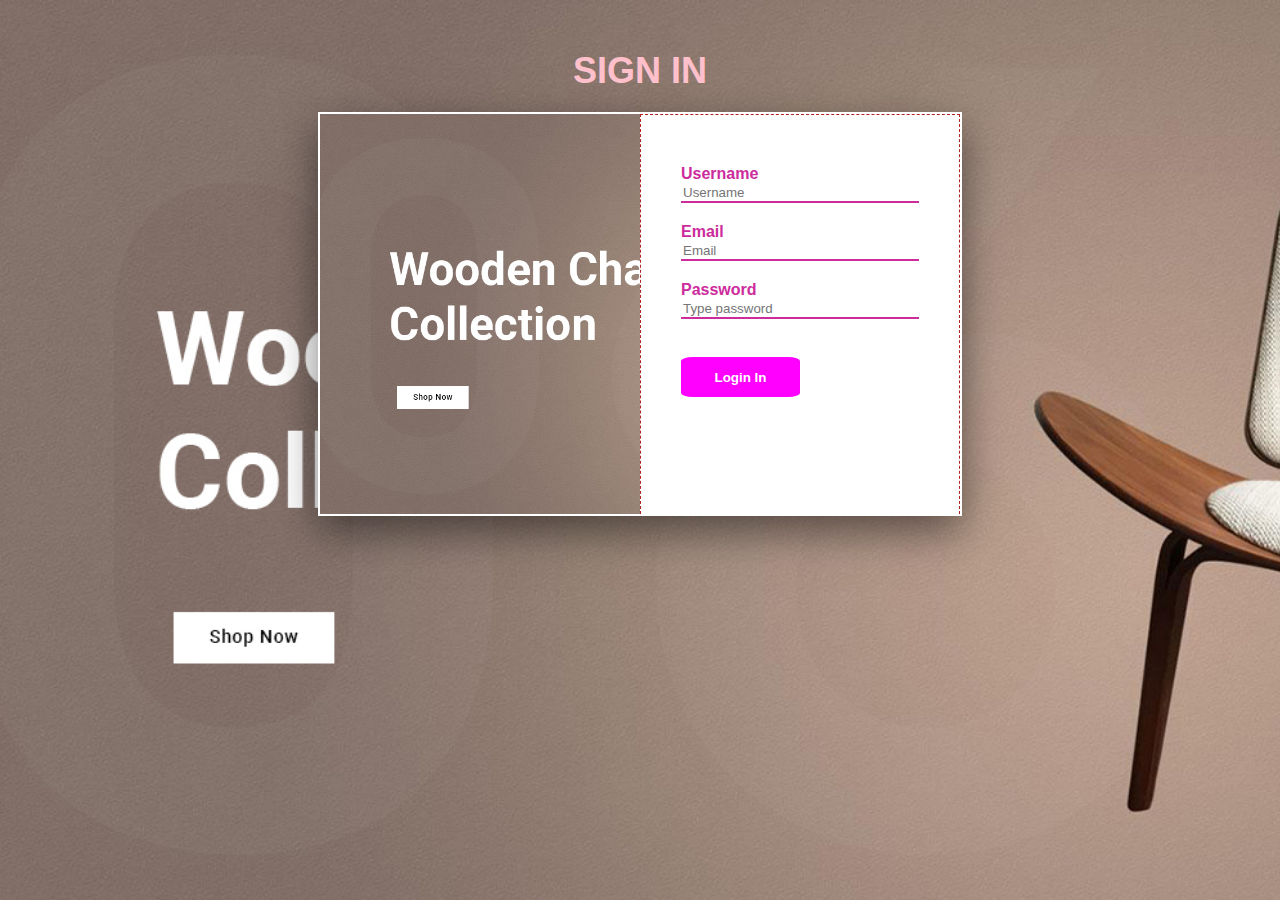
<file: Final Project/login.html>
<html><head>
    <title> Sign In  </title>
    <link rel="stylesheet" href="../SignIn/3.4.css">
    <!-- (1) Internal Stylesheet -->
    <style>

    </style>
</head>

<body>
    <div class="title"><h1>Sign In</h1></div>
    <div class="container">
        <div class="left"></div>
        <div class="right">
            <div class="formBox">
                <form action="home.html" method="GET">
                    <p>Username</p>
                    <input type="text" name="" placeholder="Username">
                    <p>Email</p>
                    <input type="email" name="" placeholder="Email">
                    <p>Password</p>
                    <input type="password" name="" placeholder="Type password">
                    <br>   
                    <br>
                        <input type="submit" name="" value="Login In">
                </form>
            </div>
        </div>
    </div>
</file>
<file: Final Project/css/styles.css>
* {
    margin: 0;
    padding: 0;
    box-sizing: border-box;
}

body {
    height: auto;
    font-family: "PT Sans", sans-serif;
}

:root {
    --mainColor: #7b5244;
    --subColor: #333;
}

.container {
    width: 90%;
    margin: auto;
}

a {
    text-decoration: none;

}

.list-unstyled {
    list-style: none;
}

.section-padding {
    padding: 40px 0;
}

.section-header {
    text-align: center;
    margin-bottom: 25px;
}

.section-title {
    font-size: 30px;
    margin-bottom: 10px;
}

.section-header .line {
    display: block;
    width: 100px;
    margin: auto;
    height: 2px;
    background: var(--mainColor);
    transition: width 0.5s;
}

.section-header:hover .line {
    width: 150px;

}

.last-section{
    background-color:black;
    color:grey;
    
}

/*Header*/
header {
    padding: 30px 0;
}

header .header-content {
    display: flex;
    justify-content: space-between;
    align-items: center;

}

.header-content img {
    flex: 1;
    max-width: 170px;
}

.header-content nav {
    flex: 3;
    text-align: center;
}

.header-content .login {
    flex: 1;
    text-align: right;
}

.header-content ul li {
    display: inline-block;
}



.header-content ul li,
.header-content ul li a {
    color: var(--subColor);
}

.header-content nav ul {
    display: flex;
    justify-content: space-between;

}

.header-content nav ul li .link-item {
    padding: 10px 26px;
    display: block;
    font-weight: bold;
    position: relative;
}

.header-content nav ul li .link-item:before {
    content: "";
    position: absolute;
    border-width: 0 2px;
    border-color: var(--mainColor);
    border-style: solid;
    width: 100%;
    height: 104%;
    top: 0;
    left: 0;
    transition: transform 0.2s;
    transform: scale3d(1, 0, 1);

}

.header-content nav ul li .link-item:hover:before {
    transform: scale3d(1, 1, 1);
}

.header-content nav ul li .link-item:after {
    content: "";
    position: absolute;
    border-width: 2px 0;
    border-color: var(--mainColor);
    border-style: solid;
    width: 100%;
    height: 100%;
    top: 0;
    left: 0;
    transition: transform 0.2s;
    transform: scale3d(0, 1, 1);
    transform-origin: left;

}

.header-content nav ul li .link-item:hover:after {
    transform: scale3d(1, 1, 1);
    transition-delay: 0.2s;

}



.header-content .login ul li {
    padding: 10px;

}

.header-content .login ul li:last-child i {
    position: relative;
    margin-right: 10px;
}

.header-content .login ul li:last-child i::after {
    position: absolute;
    content: "0";
    background: var(--mainColor);
    color: #fff;
    bottom: 0px;
    right: -11px;
    border-radius: 50%;
    padding: 4px;
    font-size: 13px;
}


/* Dropdown */
.dropdown {
    position: relative;
}

.dropdown-menu {
    position: absolute;
    width: 450px;
    border: 2px solid var(--mainColor);
    padding: 15px;
    margin-top: 5px;
    background: #fff;
    transform: scale(0);
    visibility: hidden;
    opacity: 0;
    transition: transform 0.5s, visibility 0.5s;
}

.dropdown:hover .dropdown-menu {
    transform: scale(1);
    visibility: visible;
    opacity: 1;
}

.dropdown-menu .list-unstyled {
    display: table-cell;
    text-align: left;

}

.dropdown-menu .list-unstyled li:first-child a {
    display: block;
    margin-bottom: 10px;
    border-bottom: 1px dotted var(--mainColor);
}

.dropdown-menu .list-unstyled li {
    line-height: 1.7;
}


/* slider */
section.slider img {
    width: 100%;
}


/* category */

.category-items {
    display: grid;
    grid-template-columns: auto auto auto auto;
    grid-gap: 10px;
}

.category-item {
    position: relative;
}

.category-item img {
    width: 100%;
    margin-bottom: 25px;
}

.category-item-subtitle {
    color: grey;
    font-weight: normal;
}

.category-item .icon {
    width: 40px;
    height: 40px;
    background: var(--mainColor);
    color: #fff;
    text-align: center;
    display: block;
    line-height: 40px;
    position: absolute;
    bottom: 0;
    right: 0;
    opacity: 0;
    visibility: hidden;
    transition: opacity 0.5s;
}

.category-item:hover .icon {
    visibility: visible;
    opacity: 1;
}



/*discount */

.discount{
    margin: 30px 0; 
    display: flex;
    grid-template-columns: auto auto auto auto;
}

.discount-desc{
    flex: 2;
    background: #f7f3ef;
    padding: 20px;
    position: relative;
}

.discount-desc .top{
    position: relative;
    padding-left: 50px;
    margin-bottom: 20px;
}

.discount-desc .top .icon{
    position: absolute;
    left: 0px;
    top: 0px;
    font-size:50px;
    color: var(--mainColor);
}

.discount-desc .top + p{
    line-height:1.7;
}
.discount-desc .bolletes{
    text-align:right;
    position: absolute;
    bottom: 20px;
    right: 20px;
}

.discount-desc .bolletes span{
    display: inline-block;
    width:50px;
    height: 2px;
    background: var(--mainColor);
    margin-left: 10px;
}


.discount-item{
    flex: 1;
    height: 300px;
    position: relative;
}

.discount-item-info{
    position:absolute;
    top: 20px;
    left: 15px;
}

.discount-item-info h3{
    font-weight: normal;
    color: var(--mainColor);
}

.discount-item-info h2{
    font-size: 20px;
    font-weight: normal;
}

.discount-item:nth-child(2),
.discount-item:nth-child(3){
    background-size: cover;
    transition: transform 0.2s;
}

.discount-item:nth-child(2):hover,
.discount-item:nth-child(3):hover{
    transform: scale(1.1);
}


.discount-item:nth-child(2){
    margin: 0 20px;
    background-image: url(../images/cms-banner-1.jpg);
}

.discount-item:nth-child(3){
    background-image: url(../images/cms-banner-2.jpg);

}


/* sprites */

.sprites{
    display: flex;
    margin-bottom: 55px;
}

.sprite-item{
    flex: 1;
    text-align: center;
    border-right: 1px solid var(--mainColor);
}

.sprite-item:last-child{
    border: 0;
}

.sprite-icon{
    background-image: url(../images/service-icon.png);
    height: 55px;
    background-repeat: no-repeat;
}

.sprite-icon-1{
    background-position: center 5px;
}

.sprite-item:hover .sprite-icon-1{
    background-position: center -86px;
    transition: 0.5s;
}

.sprite-icon-2{
    background-position: center -180px;
}

.sprite-item:hover .sprite-icon-2{
    background-position: center -273px;
    transition: 0.5s;
}

.sprite-icon-3{
    background-position: center -366px;
}

.sprite-item:hover .sprite-icon-3{
    background-position: center -455px;
    transition: 0.5s;
}

.sprite-icon-4{
    background-position: center -549px;
}

.sprite-item:hover .sprite-icon-4{
    background-position: center -639px;
    transition: 0.5s;
}

.sprite-icon-5{
    background-position: center -734px;
}

.sprite-item:hover .sprite-icon-5{
    background-position: center -826px;
    transition: 0.5s;
}

.sprite-info h3{
    font-size: 17px;
}

.sprite-info span{
    color: grey;
    font-size: 15px;
}



/* products */

.list-products{
    display: flex;
    justify-content: center;
}

.list-products li{
    margin: 10px 20px;
    color: var(--mainColor)
}

.products-items{
    display: grid;
    grid-template-columns: repeat(3, 1fr);
    grid-gap: 20px;
    margin: 30px 0;
} 

.product-img{
    position: relative;
}

.product-overlay{
    position: absolute;
    top: 0;
    left: 0;
    transform: scaleX(0);
    transition: transform 0.2s;
}

.product-overlay ul{
    position:absolute;
    top: 50%;
    left: 50%;
    transform: translate(-50%, -50%)
}

.product-overlay ul li{
    width: 40px;
    height: 40px;
    background: var(--mainColor);
    display: inline-block;
    text-align: center;
}

.product-overlay ul li i{
    color:#fff;
    line-height: 40px;
}

.product-item:hover .product-overlay{
    transform: scaleX(1);
}

.product-info i.active {
    color: yellow;
}

.product-info i{
    margin-top: 10px;
}

.product-info span{
    display: block;
    margin: 5px 0;
}



/* banner */

.banner{
    margin: 30px 0; 
    display: flex;
    grid-template-columns: auto auto auto auto;
}

.banner-vid-second{
    flex: 2;
    background: #f7f3ef;
    padding: 20px;
    position: relative;
}

.banner-vid-second .top{
    position: relative;
    padding-left: 50px;
    margin-bottom: 20px;
}

.banner-vid-second .top .icon{
    position: absolute;
    left: 0px;
    top: 0px;
    font-size:50px;
    color: var(--mainColor);
}

.banner-vid-second .top + p{
    line-height:1.7;
}
.banner-vid-second .bolletes{
    text-align:right;
    position: absolute;
    bottom: 20px;
    right: 20px;
}

.banner-vid-second .bolletes span{
    display: inline-block;
    width:50px;
    height: 2px;
    background: var(--mainColor);
    margin-left: 10px;
}


.banner-item{
    flex: 1;
    height: 300px;
    position: relative;
}

.banner-item-info{
    position:absolute;
    top: 20px;
    left: 15px;
}

.banner-item-info h3{
    font-weight: normal;
    color: var(--mainColor);
}

.banner-item-info h2{
    font-size: 20px;
    font-weight: normal;
}
.banner-item-info .banner-video{
    border: 1px solid;
    height: 200;
    width: 350;
}


/* clinet-items */

.client-items {
    display: grid;
    grid-template-columns: auto auto auto auto auto auto;
    grid-gap: 5px;
}

.client-item {
    position: relative;
}

.client-item img {
    width: 65%;
    margin-bottom: 25px;
}




/*.last-section */

.contact-us{
    margin: 30px 0; 
    display: flex;
    grid-template-columns: auto auto auto auto auto;
}

.contact-desc{
    flex: 2;
    padding: 20px;
    position: relative;
    position: relative;
    padding-left: 50px;
    margin-bottom: 20px;

}

.contact-desc .top img{
    padding: 5px;
}

.contact-desc .top span img{
    padding: 5px;
    position: relative;
    padding-left: 50px;
    margin-bottom: 20px;

}


.contact-desc .top + p{
    line-height:1.9;
    padding: 40px 0;    
}


.information{
    flex: 1;
    height: 300px;
    position: relative;
}

.information-table{
    position:absolute;
    top: 20px;
    left: 15px;
    padding: 20px;
}

.information-table ul li,
.information-table ul li a {
    color:grey;
    padding-bottom: 15px;
}

.information-table span i{
    padding: 7px;
}
</file>
<file: css/styles.css>
* {
  margin: 0;
  padding: 0;
  box-sizing: border-box;
}

body {
  height: auto;
  font-family: "PT Sans", sans-serif;
  font-size: 13px;
}

:root {
  --mainColor: #7b5244;
  --subColor: #333;
}

.container {
  width: 90%;
  margin: auto;
}

a {
  text-decoration: none;
}

.list-unstyled {
  list-style: none;
  margin-bottom: 30px;
}

.section-padding {
  padding: 40px 0;
}

.section-header {
  text-align: center;
  margin-bottom: 25px;
}

.section-title {
  font-size: 30px;
  margin-bottom: 10px;
}

.section-header .line {
  display: block;
  width: 100px;
  margin: auto;
  height: 2px;
  background: var(--mainColor);
  transition: width 0.5s;
}

.section-header:hover .line {
  width: 150px;
}

.last-section {
  background-color: black;
  color: grey;
}

/*Header*/
header {
  padding: 30px 0;
}

header .header-content {
  display: flex;
  justify-content: space-between;
  align-items: center;
}

.header-content img {
  flex: 1;
  max-width: 170px;
}

.header-content nav {
  flex: 3;
  text-align: center;
}

.header-content .login {
  flex: 1;
  text-align: right;
}

.header-content ul li {
  display: inline-block;
}

.header-content ul li,
.header-content ul li a {
  color: var(--subColor);
}

.header-content nav ul {
  display: flex;
  justify-content: space-between;
}

.header-content nav ul li .link-item {
  padding: 10px 26px;
  display: block;
  font-weight: bold;
  position: relative;
}

.header-content nav ul li .link-item:before {
  content: "";
  position: absolute;
  border-width: 0 2px;
  border-color: var(--mainColor);
  border-style: solid;
  width: 100%;
  height: 104%;
  top: 0;
  left: 0;
  transition: transform 0.2s;
  transform: scale3d(1, 0, 1);
}

.header-content nav ul li .link-item:hover:before {
  transform: scale3d(1, 1, 1);
}

.header-content nav ul li .link-item:after {
  content: "";
  position: absolute;
  border-width: 2px 0;
  border-color: var(--mainColor);
  border-style: solid;
  width: 100%;
  height: 100%;
  top: 0;
  left: 0;
  transition: transform 0.2s;
  transform: scale3d(0, 1, 1);
  transform-origin: left;
}

.header-content nav ul li .link-item:hover:after {
  transform: scale3d(1, 1, 1);
  transition-delay: 0.2s;
}

.header-content .login ul li {
  padding: 10px;
}

.header-content .login ul li:last-child i {
  position: relative;
  margin-right: 10px;
}

.header-content .login ul li:last-child i::after {
  position: absolute;
  content: "0";
  background: var(--mainColor);
  color: #fff;
  bottom: 0px;
  right: -11px;
  border-radius: 50%;
  padding: 4px;
  font-size: 13px;
}

/* Dropdown */
.dropdown {
  position: relative;
}

.dropdown-menu {
  position: absolute;
  width: 450px;
  border: 2px solid var(--mainColor);
  padding: 15px;
  margin-top: 5px;
  background: #fff;
  transform: scale(0);
  visibility: hidden;
  opacity: 0;
  transition: transform 0.5s, visibility 0.5s;
}

.dropdown:hover .dropdown-menu {
  transform: scale(1);
  visibility: visible;
  opacity: 1;
}

.dropdown-menu .list-unstyled {
  display: table-cell;
  text-align: left;
}

.dropdown-menu .list-unstyled li:first-child a {
  display: block;
  margin-bottom: 10px;
  border-bottom: 1px dotted var(--mainColor);
}

.dropdown-menu .list-unstyled li {
  line-height: 1.7;
}

/* slider */
section.slider img {
  width: 100%;
}

/* category */

.category-items {
  display: grid;
  grid-template-columns: auto auto auto auto;
  grid-gap: 10px;
}

.category-item {
  position: relative;
}

.category-item img {
  width: 100%;
  margin-bottom: 25px;
}

.category-item-subtitle {
  color: grey;
  font-weight: normal;
}

.category-item .icon {
  width: 40px;
  height: 40px;
  background: var(--mainColor);
  color: #fff;
  text-align: center;
  display: block;
  line-height: 40px;
  position: absolute;
  bottom: 0;
  right: 0;
  opacity: 0;
  visibility: hidden;
  transition: opacity 0.5s;
}

.category-item:hover .icon {
  visibility: visible;
  opacity: 1;
}

/*discount */

.discount {
  margin: 30px 0;
  display: flex;
  grid-template-columns: auto auto auto auto;
}

.discount-desc {
  flex: 2;
  background: #f7f3ef;
  padding: 20px;
  position: relative;
}

.discount-desc .top {
  position: relative;
  padding-left: 50px;
  margin-bottom: 20px;
}

.discount-desc .top .icon {
  position: absolute;
  left: 0px;
  top: 0px;
  font-size: 50px;
  color: var(--mainColor);
}

.discount-desc .top + p {
  line-height: 1.7;
}
.discount-desc .bolletes {
  text-align: right;
  position: absolute;
  bottom: 20px;
  right: 20px;
}

.discount-desc .bolletes span {
  display: inline-block;
  width: 50px;
  height: 2px;
  background: var(--mainColor);
  margin-left: 10px;
}

.discount-item {
  flex: 1;
  height: 300px;
  position: relative;
}

.discount-item-info {
  position: absolute;
  top: 20px;
  left: 15px;
}

.discount-item-info h3 {
  font-weight: normal;
  color: var(--mainColor);
}

.discount-item-info h2 {
  font-size: 20px;
  font-weight: normal;
}

.discount-item:nth-child(2),
.discount-item:nth-child(3) {
  background-size: cover;
  transition: transform 0.2s;
}

.discount-item:nth-child(2):hover,
.discount-item:nth-child(3):hover {
  transform: scale(1.1);
}

.discount-item:nth-child(2) {
  margin: 0 20px;
  background-image: url(../images/cms-banner-1.jpg);
}

.discount-item:nth-child(3) {
  background-image: url(../images/cms-banner-2.jpg);
}

/* sprites */

.sprites {
  display: flex;
  margin-bottom: 55px;
}

.sprite-item {
  flex: 1;
  text-align: center;
  border-right: 1px solid var(--mainColor);
}

.sprite-item:last-child {
  border: 0;
}

.sprite-icon {
  background-image: url(../images/service-icon.png);
  height: 55px;
  background-repeat: no-repeat;
}

.sprite-icon-1 {
  background-position: center 5px;
}

.sprite-item:hover .sprite-icon-1 {
  background-position: center -86px;
  transition: 0.5s;
}

.sprite-icon-2 {
  background-position: center -180px;
}

.sprite-item:hover .sprite-icon-2 {
  background-position: center -273px;
  transition: 0.5s;
}

.sprite-icon-3 {
  background-position: center -366px;
}

.sprite-item:hover .sprite-icon-3 {
  background-position: center -455px;
  transition: 0.5s;
}

.sprite-icon-4 {
  background-position: center -549px;
}

.sprite-item:hover .sprite-icon-4 {
  background-position: center -639px;
  transition: 0.5s;
}

.sprite-icon-5 {
  background-position: center -734px;
}

.sprite-item:hover .sprite-icon-5 {
  background-position: center -826px;
  transition: 0.5s;
}

.sprite-info h3 {
  font-size: 17px;
}

.sprite-info span {
  color: grey;
  font-size: 15px;
}

/* products */

.list-products {
  display: flex;
  justify-content: center;
}

.list-products li {
  margin: 10px 20px;
  color: var(--mainColor);
}

.products-items {
  display: grid;
  grid-template-columns: repeat(3, 1fr);
  grid-gap: 20px;
  margin: 30px 0;
}

.product-img {
  position: relative;
}

.product-overlay {
  position: absolute;
  top: 0;
  left: 0;
  transform: scaleX(0);
  transition: transform 0.2s;
}

.product-overlay ul {
  position: absolute;
  top: 50%;
  left: 50%;
  transform: translate(-50%, -50%);
}

.product-overlay ul li {
  width: 40px;
  height: 40px;
  background: var(--mainColor);
  display: inline-block;
  text-align: center;
}

.product-overlay ul li i {
  color: #fff;
  line-height: 40px;
}

.product-item:hover .product-overlay {
  transform: scaleX(1);
}

.product-info i.active {
  color: yellow;
}

.product-info i {
  margin-top: 10px;
}

.product-info span {
  display: block;
  margin: 5px 0;
}

/* banner */

.banner {
  margin: 30px 0;
  display: flex;
  grid-template-columns: auto auto auto auto;
}

.banner-vid-second {
  flex: 2;
  background: #f7f3ef;
  padding: 20px;
  position: relative;
}

.banner-vid-second .top {
  position: relative;
  padding-left: 50px;
  margin-bottom: 20px;
}

.banner-vid-second .top .icon {
  position: absolute;
  left: 0px;
  top: 0px;
  font-size: 50px;
  color: var(--mainColor);
}

.banner-vid-second .top + p {
  line-height: 1.7;
}
.banner-vid-second .bolletes {
  text-align: right;
  position: absolute;
  bottom: 20px;
  right: 20px;
}

.banner-vid-second .bolletes span {
  display: inline-block;
  width: 50px;
  height: 2px;
  background: var(--mainColor);
  margin-left: 10px;
}

.banner-item {
  flex: 1;
  height: 300px;
  position: relative;
}

.banner-item-info {
  position: absolute;
  top: 20px;
  left: 15px;
}

.banner-item-info h3 {
  font-weight: normal;
  color: var(--mainColor);
}

.banner-item-info h2 {
  font-size: 20px;
  font-weight: normal;
}
.banner-item-info .banner-video {
  border: 1px solid;
  height: 200;
  width: 350;
}

/* clinet-items */

.client-items {
  display: grid;
  grid-template-columns: auto auto auto auto auto auto;
  grid-gap: 5px;
}

.client-item {
  position: relative;
}

.client-item img {
  width: 65%;
  margin-bottom: 25px;
}

/*.last-section */

.contact-us {
  margin: 30px 0;
  display: flex;
  flex-direction: row;
  /* grid-template-columns: auto auto auto auto auto; */
}

.contact-desc {
  flex: 0.7;
  /* width: 40%; */
  padding: 20px;
  /* position: relative; */
  /* position: relative; */
  padding-left: 70px;
  margin-bottom: 20px;
  margin-right: 35px;
}

.contact-desc .top img {
  padding: 5px;
}

.contact-desc .top span img {
  padding: 5px;
  /* position: relative; */
  padding-left: 50px;
  margin-bottom: 20px;
}

.contact-desc .top + p {
  line-height: 1.9;
  padding: 40px 0;
  color: #888888;
  cursor: pointer;
  font-weight: 400;
  letter-spacing: 0.7px;
  line-height: 26px;
  margin-bottom: 38px;
}

.information {
  flex: 0.5;
  /* flex: 35% 20% 20% 25%; */
  height: 300px;
  /* position: relative; */
}

.information-table {
  /* position: absolute; */
  top: 20px;
  left: 15px;
  padding: 20px;
  padding-left: 0;
}

.information-table ul li,
.information-table ul li a {
  color: grey;
  padding-bottom: 15px;
}

.information-table span i {
  padding: 7px;
}

#emailfooter {
  background-color: black;
  font-size: 13px;
  border: 0;
  border-bottom: 1px solid #3a3a3a;
  padding: 22px 45px 10px 10px;
  height: 45px;
  color: #f6f6f6;
  font-weight: 400;
  width: 80%;
}

#emailfooter:focus {
  outline: none;
  /* border:0;
    border-bottom: 1px solid #3a3a3a; */
}
#Subscribe {
  margin-right: 30px;
}

#emailSend {
  height: 45px;
  width: 40px;
  font-size: 32px;
  font-weight: 100;
}
</file>
<file: Login/3.4.css>
* {
	margin: 0;
	padding: 0;
	font-family: 'Roboto', sans-serif;
}

aside {
	float: left;
	width: 20.5%;
}

#account ul {
	width: 100%;
	display: table;
	text-align: center;
}

#account ul li {
	display: inline-block;
	text-decoration: none;
	padding: 30px 5px;
}

#account ul li a {
	color: black;
}

#account ul li a:hover {
	text-decoration: underline !important;
	color: #7b5244;
}

#account {
	/* height: 100px; */
	background-color: #f6f6f6;
	font-family: 'Roboto', sans-serif;
	font-size: 13px;
	font-weight: 400;
	line-height: 26px;
	letter-spacing: .5px;
	margin-bottom: 40px;
}

.row {
	margin-left: 40px;
	margin-right: 0px;
}

table{
	border: #f6f6f6 solid 2px;
	width: 81%;
	padding: 0;
	margin-left: 37px;
}

table tr td {
	padding: 5px 15px;
}

table tr th {
	color: #ffffff;
	padding: 12px 20px;
	font: 600 16px/24px 'Roboto', sans-serif;
	text-align: left;
	letter-spacing: 0.5px;
}

#informationLogin th, #Specials th {
	color: black;
}

#accountsd, #Categories {
	background-color: #7b5244;
}

table #informationLogin, #Specials th {
	background-color: #f6f6f6;
	
}

#informtable
{
	margin-top: 25px;
}

table tr td a, .show a{
	font-size: 13px;
	color: #262626;
	font-weight: 400;
	line-height: 26px;
	letter-spacing: .5px;
	cursor: pointer;
}

table tr td a:hover, .show a:hover {
	color: #7b5244;
	cursor: pointer;
}

#newCust,
#login {
	width: 35%;
	float: left;
	border: 1px solid #e5e5e5;
	padding: 15px;
	margin-bottom: 20px;
	background-color: #fff;
	/* height: 400px; */
	margin: 0px 15px
}

#newCust h3,
#login h3 {
	font-size: 16px;
	color: #000;
	margin-bottom: 15px;
	font-weight: 600;
}


#newCust h5,
#newCust p,
#login h5,
#login p {
	color: gray;
	font-family: 'Roboto', sans-serif;
	font-size: 12px;
	font-weight: 400;
	line-height: 27px;
	letter-spacing: .5px;
	margin-bottom: 10px;
}

.txt {
	font-size: 14px;
	width: 100%;
	height: 40px;
	padding: 6px 12px;
	font-size: 14px;
	color: #888;
	background-color: #fff;
	border: 1px solid #e5e5e5;
}

label {
	font-size: 13px;
	font-weight: bold;
	color: #262626;
	font-family: 'Roboto',sans-serif;
    line-height: 26px;
    letter-spacing: .5px;
}

#email
{
	margin-bottom: 15px;
}

#fgtpass
{
	color: #000;
	font-family: 'Roboto',sans-serif;
    font-size: 13px;
    font-weight: 400;
    line-height: 26px;
    letter-spacing: .5px;
}

#fgtpass:hover
{
	color: #7b5244;
}

#fgtpassdiv
{
	margin-bottom: 15px;
}

.button {
	border: 0px;
	color: #ffffff;
	background: #7b5244;
	border: 1px solid #7b5244;
	padding: 13px 22px;
	font-size: 14px;
	margin: 0;
}

.button:hover {
	background-color: black;
}
</file>
<file: css/Armoires.css>
main{
    overflow: hidden;
}

main .left,main .right{
    display: inline-block;
    width: fit-content;
    width: 49.7%;
    margin: 0;
    padding: 0;
    margin-bottom: 20px;
}
main .right{
    text-align: right;
}
main .left .fa-th-large{
    margin-right: 10px;
}
main .left .fa-list{
    margin-right: 10px;
}
/* ------------------------------------------------- */
.product{
    margin-top: 20px;   
}
.product .product-item{
    position: relative;
    margin-top: 30px;
}
.product .product-item .photo{
    float: left;
    width: 29.9%;
    background-image: url("../images/chair1.jpg");
    background-repeat: no-repeat;
    background-size: 100% 100%;
    background-position: center;
    height: 350px;
    position: relative;
}
.product .product-item span{
    color: white;
    padding: 2px 5px;
    position: absolute;
    top: 10px;
    font-size: 15px;
}
.product .product-item span:first-child{
    background-color: #7b5244;

    right: 10px;
}
.product .product-item span:nth-child(2){
    background-color: #000;
    left: 10px;
    display: none;
}
.product .product-item .icons{
    position: absolute;
    top: 50%;
    left: 50%;
    transform: translate(-50%,-50%);
    display: none;
}
.product .product-item .icons .fa-heart,
.product .product-item .icons .fa-eye,
.product .product-item .icons .fa-exchange-alt
 {
    background-color: #000;
    color: white;
    margin: 2px;
    padding: 5px;
}
.product .product-item .details{
    float: right;
    width: 69%;
    margin-left: 10px;
    overflow: hidden;
    margin-top: 20px;
}
.product .product-item .details a{
    display: block;
}
.product .product-item .details  hr{
    margin: 20px 0 ;
}
.product .product-item .details .fa-star{
    color: #ddd;
}
.product .product-item .details p{
    margin-bottom: 10px;
}
.product .product-item .details p:first-of-type{
    margin-top: 10px;
}
.product .product-item .details button{
    margin-top: 20px;
    padding: 10px 20px;
    color: white;
    background-color: #7b5244;
    border: none;
    cursor: pointer;
}
.product .product-item .details button{
    margin-top: 20px;
    padding: 10px 20px;
    color: white;
    background-color: #7b5244;
    border: none;
    cursor: pointer;
}
.product .product-item .details p{
    opacity: 0.8;
}
main >hr{
    margin: 20px 0px;
}
main p:last-child{
    margin: 10px 0px;
    opacity: 0.8;
}
.product-item:hover .details button{
    background-color: #000;
}
.product-item:hover .photo{
    background-image: url("../images/chair2.jpg");
}
.product-item:hover .details a{
    color: #7b5244;
}
.product-item:hover .photo span:nth-child(1){
    display: none;
}
.product-item:hover .photo span:nth-child(2){
    display: block;
}
.product-item:hover .icons{
    display: block;
}

.product .product-item .photo:nth-of-type(2){
    background-image: url("../images/chair2.jpg");
}

.product .product-item:nth-of-type(3) .photo{
    background-image: url("../images/chair3.jpg");
}
.product .product-item:nth-of-type(3):hover .photo{
    background-image: url("../images/chair4.jpg");
}
.product .product-item:nth-of-type(5) .photo{
    background-image: url("../images/chair2.jpg");
}
.product .product-item:nth-of-type(5):hover .photo{
    background-image: url("../images/chair1.jpg");
}
.product .product-item:nth-of-type(7) .photo{
    background-image: url("../images/chair3.jpg");
}
.product .product-item:nth-of-type(7):hover .photo{
    background-image: url("../images/chair4.jpg");
}
.product .product-item:nth-of-type(9) .photo{
    background-image: url("../images/chair5.jpg");
}
.product .product-item:nth-of-type(9):hover .photo{
    background-image: url("../images/chair6.jpg");
}
.product .product-item:nth-of-type(11) .photo{
    background-image: url("../images/chair6.jpg");
}
.product .product-item:nth-of-type(11):hover .photo{
    background-image: url("../images/chair1.jpg");
}
.product .product-item:nth-of-type(13) .photo{
    background-image: url("../images/chair1.jpg");
}
.product .product-item:nth-of-type(13):hover .photo{
    background-image: url("../images/chair2.jpg");
}
.product .product-item:nth-of-type(15) .photo{
    background-image: url("../images/chair2.jpg");
}
.product .product-item:nth-of-type(15):hover .photo{
    background-image: url("../images/chair3.jpg");
}
</file>
<file: css/styles-footer.css>
:root {
    --mainColor: #7b5244;
    --subColor: #333;
}

.container {
    width: 90%;
    margin: auto;
}

a {
    text-decoration: none;

}

.list-unstyled {
    list-style: none;
    margin-bottom: 30px;
}

.section-padding {
    padding: 40px 0;
}

.section-header {
    text-align: center;
    margin-bottom: 25px;
}

.section-title {
    font-size: 30px;
    margin-bottom: 10px;
}

.section-header .line {
    display: block;
    width: 100px;
    margin: auto;
    height: 2px;
    background: var(--mainColor);
    transition: width 0.5s;
}

.section-header:hover .line {
    width: 150px;

}

.last-section{
    background-color:black;
    color:grey;
    
}






/*.last-section */

.contact-us{
    margin: 30px 0; 
    display: flex;
    grid-template-columns: auto auto auto auto auto;
}

.contact-desc{
    flex: .7;
    /* width: 40%; */
    padding: 20px;
    position: relative;
    position: relative;
    padding-left: 70px;
    margin-bottom: 20px;
    margin-right: 35px;
}

.contact-desc .top img{
    padding: 5px;
}

.contact-desc .top span img{
    padding: 5px;
    position: relative;
    padding-left: 50px;
    margin-bottom: 20px;
}

.contact-desc .top + p{
    line-height:1.9;
    padding: 40px 0;  
    color: #888888;
    cursor: pointer;
    font-weight: 400;
    letter-spacing: .7px;
    line-height: 26px;
    margin-bottom: 38px;  
}


.information{
    flex: .5;
    /* flex: 35% 20% 20% 25%; */
    height: 300px;
    position: relative;
}

.information-table{
    position:absolute;
    top: 20px;
    left: 15px;
    padding: 20px;
    padding-left: 0;
}

.information-table ul li,
.information-table ul li a {
    color:grey;
    padding-bottom: 15px;
}

.information-table span i{
    padding: 7px;
}

#emailfooter
{
    background-color: black;
    font-size: 13px;
    border: 0;
    border-bottom: 1px solid #3a3a3a;
    padding: 22px 45px 10px 10px;
    height: 45px;
    color: #f6f6f6;
    font-weight: 400;
    width: 80%;
}


#emailfooter:focus
{
    outline: none;
    width: 80%;
    /* border:0;
    border-bottom: 1px solid #3a3a3a; */
}
#Subscribe
{
    margin-right: 30px;
    display: inline-block;
}

#emailSend
{
    display: inline-block;
    width: 10%;
    position: absolute;
    right: 0;
    bottom: 10px;
}
</file>
<file: css/contact-us.css>
/* start public style  */

/**{
    margin: 0;
    padding: 0;
    font-family: 'Roboto', sans-serif; ;
}
a{
    text-decoration: none;
    color: black;
}
ul{
    list-style: none;
    margin: 0;
    padding: 0;
}
*/
/*.container{
    width: 90%;
    display: block;
    margin: auto;
}*/
/* end public style  */
/* start nav  */
/*nav{
    padding-top: 20px;
    background-color: white;
    position: fixed;
    width: 100%;
    z-index: 5;

}
.logo{
    display: inline-block;
}
.links{
    display: inline-block;
    margin-left: 100px;
    

}
.links>li{
    display: inline-block;
    cursor: pointer;
    position: relative;
    width: max-content;
    padding: 0;
    margin: 0;
    padding-bottom: 28px;*/
    /* background-color: #262626; */
/*}
.links>li>a{
    padding: 10px 20px;
    display: block;
    color: black;
    text-decoration: none;
    width: 100%;
    text-align: center;
    width: max-content;
    border: 2px solid transparent;*/
    /* background-color: aqua; */
/*}
.links>li>a:hover {
    border: 2px solid #7b5244;
}
.links>li:first-child:hover .tables{
    display: block;
}
.links>li:nth-child(4):hover .plastic-chair {
    display: block;
}
.links>li:last-child:hover .more {
    display: block;
}

.links .tables,.plastic-chair,.more{
    display: none;
    background-color: white;
    border: 2px solid #7b5244;
    padding: 10px;
}
.tables,.plastic-chair {
    position: absolute;
    top: 70px;
    left: 0px;
    width: max-content;
}
.more{
    position: absolute;
    top: 70px;
    right: 0px;
    width: max-content;
}
.tables ul{
    display: inline-block;
    margin-right: 40px;
}
.tables ul li, .plastic-chair li, .more li{
    padding: 10px ;
    padding-left: 0px;
    width: fit-content;

}
.navIcons{
    display: inline-block;
    margin-left: 37px;
}
.navIcons ul li{
    display: inline-block;
    margin: 10px ;
    font-size: 25px;
}
.navIcons ul li:last-child span{
    font-size: 15px;
}

.navIcons ul li:last-child .fa-shopping-bag{
    display: inline-block;
    margin-right: 10px;
}
.fas{
    font-weight: normal;
}
.home{*/
    /* padding: 50px; */
    /*display: inline-block;
    width: 100%;
    margin-top: 100px;
    height: 90px;
    line-height: 90px;
    background-color: #f1f1f1;
    text-align: center;
    font-size: 15px;
}
.home .fa-home{
    margin-right: 5px;
}
.home a{
    text-decoration: none;
    color: black;
    margin-left: 5px;
}
.home a:hover:not(.home a:first-child){
    text-decoration: underline;
}*/
/* end nav  */
/* start aside  */
aside{
    width: fit-content;
    font-size: 12px;
    float: left;
    margin-top: 40px;

}
aside h4{
    background-color: #7b5244;
    color: white;
    padding: 10px;
    margin-bottom: 5px;
    font-size: 15px;
}
aside .info h4{
    background-color: #f1f1f1;
    color: black;
}
aside .account, aside .info{
    border: 2px solid #f1f1f1;
    margin: 10px 0px;
}
aside img{
    display: block;
    margin: 10px 0;
    width: 210px;
}
aside ul{
    padding: 10px;
    margin-left: 15px;
}
aside li{
}
aside li a{
    padding: 7px 0px;
    display: block;
    color: #262626;
}
aside li a:hover{
    opacity: 0.8;

}
/* end aside  */

/* start main  */
main{
    float: left;
    padding: 10px;
    margin-left: 40px;
    width: 75%;
    margin-top: 40px;
}
main h4{
    margin-bottom: 20px;
    font-size: 25px;
}
main h5{
    margin-bottom: 20px;
    font-size: 20px;
}
main .loc{
    border: 2px solid #f1f1f1;
    opacity: 0.7;
    padding-left: 40px;    
    display: block;
    margin: 40px 0;
    padding-bottom: 40px;
    width: 98%;
}
main .loc p:first-of-type, main .loc p:nth-of-type(3){
    display: inline-block;
    margin-left: 10px;
    margin-bottom: 10px;
    margin-top: 50px;
}
main .loc p:nth-of-type(2),main .loc p:nth-of-type(4){
    margin-left: 35px;
}
main .fa-mobile-alt, main .fa-home{
    border-radius: 50%;
    padding: 5px;
    font-size: 10px ;
    border: 1px solid black;
    box-sizing: content-box;
}
main form{
    margin-top: 50px;
}
main table{
    width: 100%;
    
    padding: 0;
}
main table tr td:first-child{
    vertical-align: top;
    /* width: fit-content; */
    width: 175px;
}
main table tr td label{
    /* display: block; */
    font-size: 12px;
}

main form input[type="text"],main form input[type="email"],main form textarea{
    display: inline-block;
    width: 100%;
    font-size: 25px;
    margin-bottom: 20px;
    outline: none;
    border:1px solid rgb(229, 229, 229) ;
    color: rgb(136, 136, 136);
    padding: 6px 12px;
}
main form textarea{
    height: 200px;
    font-size: 14px
}
main form input[type="submit"]{
    background-color: #7b5244;
    color: white;
    padding: 10px 20px;
    border: none;
    font-size: 17px;
    margin-right: -25px;
}
/* end main  */

@media only screen and (max-width: 1025px) {
    aside {
        width: 30%;
    }
}

@media only screen and (max-width: 769px) {
    aside {
        width: 30%;
    }

    .contact-us {
        flex-direction: column !important;
        text-align: center !important;
    }
}

@media only screen and (max-width: 456px) {
    .header_container {
        flex-direction: column;
        text-align: center;
    }

    .header_left,
    .header_center,
    .header_right {
        width: 100%;
    }

    .body_container {
        flex-direction: column;
    }

    aside {
        order: 1;
        width: 100%;
    }

    section {
        order: 2;
        width: 100%;
    }
}
</file>
<file: css/home.css>
* {
    margin: 0;
    padding: 0;
    box-sizing: border-box;
}

body {
    height: auto;
    font-family: "PT Sans", sans-serif;
}

:root {
    --mainColor: #7b5244;
    --subColor: #333;
}

.container {
    width: 90%;
    margin: auto;
}

a {
    text-decoration: none;
}

.list-unstyled {
    list-style: none;
}

.section-padding {
    padding: 40px 0;
}

.section-header {
    text-align: center;
    margin-bottom: 25px;
}

.section-title {
    font-size: 30px;
    margin-bottom: 10px;
}

.section-header .line {
    display: block;
    width: 100px;
    margin: auto;
    height: 2px;
    background: var(--mainColor);
    transition: width 0.5s;
}

.section-header:hover .line {
    width: 150px;
}

.last-section {
    background-color: black;
    color: grey;
}

/*Header*/
header {
    padding: 30px 0;
}

    header .header-content{
        display: flex; 
        justify-content: space-between;
        align-items: center;
    }

.header-content img {
    flex: 1;
    max-width: 170px;
}

.header-content nav {
    flex: 3;
    text-align: center;
}

.header-content .login {
    flex: 1;
    text-align: right;
}

.header-content ul li {
    display: inline-block;
}

    .header-content ul li,
    .header-content ul li a {
        color: var(--subColor);
    }

.header-content nav ul {
     display: flex; 
    justify-content: space-between;
}

    .header-content nav ul li .link-item {
        padding: 10px 26px;
        display: block;
        font-weight: bold;
        position: relative;
    }

        .header-content nav ul li .link-item:before {
            content: "";
            position: absolute;
            border-width: 0 2px;
            border-color: var(--mainColor);
            border-style: solid;
            width: 100%; 
            height: 104%;
            top: 0;
            left: 0;
            transition: transform 0.2s;
            transform: scale3d(1, 0, 1);
        }

        .header-content nav ul li .link-item:hover:before {
            transform: scale3d(1, 1, 1);
        }

        .header-content nav ul li .link-item:after {
            content: "";
            position: absolute;
            border-width: 2px 0;
            border-color: var(--mainColor);
            border-style: solid;
            width: 100%; 
            height: 100%;
            top: 0;
            left: 0;
            transition: transform 0.2s;
            transform: scale3d(0, 1, 1);
            transform-origin: left;
        }

        .header-content nav ul li .link-item:hover:after {
            transform: scale3d(1, 1, 1);
            transition-delay: 0.2s;
        }

.header-content .login ul li {
    padding: 10px;
}



    .header-content .login ul li:last-child i {
        position: relative;
        margin-right: 10px;
    }

        .header-content .login ul li:last-child i::after {
            position: absolute;
            content: "0";
            background: var(--mainColor);
            color: #fff;
            bottom: 0px;
            right: -11px;
            border-radius: 50%;
            padding: 4px;
            font-size: 13px;
        }

/* Dropdown */
.dropdown {
    position: relative;
}

.dropdown-menu {
    position: absolute;
    width: 400px;
    border: 2px solid var(--mainColor);
    padding: 15px;
    margin-top: 5px;
    background: #fff;
    transform: scale(0);
    visibility: hidden;
    opacity: 0;
    transition: transform 0.5s, visibility 0.5s;
}

.dropdown:hover .dropdown-menu {
    transform: scale(1);
    visibility: visible;
    opacity: 1;
}

.dropdown-menu .list-unstyled {
    display: table-cell;
    text-align: left;
}

    .dropdown-menu .list-unstyled li:first-child a {
        display: block;
        margin-bottom: 10px;
        border-bottom: 1px dotted var(--mainColor);
    }

    .dropdown-menu .list-unstyled li {
        line-height: 1.7;
    }

/* slider */
section.slider img {
    width: 100%;
}

/* category */

.category-items {
    display: grid;
    grid-template-columns: auto auto auto auto;
    grid-gap: 10px;
}

.category-item {
    position: relative;
}

    .category-item img {
        width: 100%;
        margin-bottom: 25px;
    }

.category-item-subtitle {
    color: grey;
    font-weight: normal;
}

.category-item .icon {
    width: 40px;
    height: 40px;
    background: var(--mainColor);
    color: #fff;
    text-align: center;
    display: block;
    line-height: 40px;
    position: absolute;
    bottom: 0;
    right: 0;
    opacity: 0;
    visibility: hidden;
    transition: opacity 0.5s;
}

.category-item:hover .icon {
    visibility: visible;
    opacity: 1;
}

/*discount */

.discount {
    margin: 30px 0;
    display: flex;
    grid-template-columns: auto auto auto auto;
}

.discount-desc {
    flex: 2;
    background: #f7f3ef;
    padding: 20px;
    position: relative;
}

    .discount-desc .top {
        position: relative;
        padding-left: 50px;
        margin-bottom: 20px;
    }

        .discount-desc .top .icon {
            position: absolute;
            left: 0px;
            top: 0px;
            font-size: 50px;
            color: var(--mainColor);
        }

        .discount-desc .top + p {
            line-height: 1.7;
        }

    .discount-desc .bolletes {
        text-align: right;
        position: absolute;
        bottom: 20px;
        right: 20px;
    }

        .discount-desc .bolletes span {
            display: inline-block;
            width: 50px;
            height: 2px;
            background: var(--mainColor);
            margin-left: 10px;
        }

.discount-item {
    flex: 1;
    height: 300px;
    position: relative;
}

.discount-item-info {
    position: absolute;
    top: 20px;
    left: 15px;
}

    .discount-item-info h3 {
        font-weight: normal;
        color: var(--mainColor);
    }

    .discount-item-info h2 {
        font-size: 20px;
        font-weight: normal;
    }

.discount-item:nth-child(2),
.discount-item:nth-child(3) {
    background-size: cover;
    transition: transform 0.2s;
}

    .discount-item:nth-child(2):hover,
    .discount-item:nth-child(3):hover {
        transform: scale(1.1);
    }

.discount-item:nth-child(2) {
    margin: 0 20px;
    background-image: url(../images/cms-banner-1.jpg);
}

.discount-item:nth-child(3) {
    background-image: url(../images/cms-banner-2.jpg);
}

/* sprites */

.sprites {
    display: flex;
    margin-bottom: 55px;
}

.sprite-item {
    flex: 1;
    text-align: center;
    border-right: 1px solid var(--mainColor);
}

    .sprite-item:last-child {
        border: 0;
    }

.sprite-icon {
    background-image: url(../images/service-icon.png);
    height: 55px;
    background-repeat: no-repeat;
}

.sprite-icon-1 {
    background-position: center 5px;
}

.sprite-item:hover .sprite-icon-1 {
    background-position: center -86px;
    transition: 0.5s;
}

.sprite-icon-2 {
    background-position: center -180px;
}

.sprite-item:hover .sprite-icon-2 {
    background-position: center -273px;
    transition: 0.5s;
}

.sprite-icon-3 {
    background-position: center -366px;
}

.sprite-item:hover .sprite-icon-3 {
    background-position: center -455px;
    transition: 0.5s;
}

.sprite-icon-4 {
    background-position: center -549px;
}

.sprite-item:hover .sprite-icon-4 {
    background-position: center -639px;
    transition: 0.5s;
}

.sprite-icon-5 {
    background-position: center -734px;
}

.sprite-item:hover .sprite-icon-5 {
    background-position: center -826px;
    transition: 0.5s;
}

.sprite-info h3 {
    font-size: 17px;
}

.sprite-info span {
    color: grey;
    font-size: 15px;
}

/* products */

.list-products {
    display: flex;
    justify-content: center;
}

    .list-products li {
        margin: 10px 20px;
        color: var(--mainColor);
    }

.products-items {
    display: grid;
    grid-template-columns: repeat(3, 1fr);
    grid-gap: 20px;
    margin: 30px 0;
}

.product-img {
    position: relative;
}

.product-overlay {
    position: absolute;
    top: 0;
    left: 0;
    transform: scaleX(0);
    transition: transform 0.2s;
}

    .product-overlay ul {
        position: absolute;
        top: 50%;
        left: 50%;
        transform: translate(-50%, -50%);
    }

        .product-overlay ul li {
            width: 40px;
            height: 40px;
            background: var(--mainColor);
            display: inline-block;
            text-align: center;
        }

            .product-overlay ul li i {
                color: #fff;
                line-height: 40px;
            }

.product-item:hover .product-overlay {
    transform: scaleX(1);
}

.product-info i.active {
    color: yellow;
}

.product-info i {
    margin-top: 10px;
}

.product-info span {
    display: block;
    margin: 5px 0;
}

/* banner */

.banner {
    margin: 30px 0;
    display: flex;
    grid-template-columns: auto auto auto auto;
}

.banner-vid-second {
    flex: 2;
    background: #f7f3ef;
    padding: 20px;
    position: relative;
}

    .banner-vid-second .top {
        position: relative;
        padding-left: 50px;
        margin-bottom: 20px;
    }

        .banner-vid-second .top .icon {
            position: absolute;
            left: 0px;
            top: 0px;
            font-size: 50px;
            color: var(--mainColor);
        }

        .banner-vid-second .top + p {
            line-height: 1.7;
        }

    .banner-vid-second .bolletes {
        text-align: right;
        position: absolute;
        bottom: 20px;
        right: 20px;
    }

        .banner-vid-second .bolletes span {
            display: inline-block;
            width: 50px;
            height: 2px;
            background: var(--mainColor);
            margin-left: 10px;
        }

.banner-item {
    flex: 1;
    height: 300px;
    position: relative;
}

.banner-item-info {
    position: absolute;
    top: 20px;
    left: 15px;
}

    .banner-item-info h3 {
        font-weight: normal;
        color: var(--mainColor);
    }

    .banner-item-info h2 {
        font-size: 20px;
        font-weight: normal;
    }

    .banner-item-info .banner-video {
        border: 1px solid;
        height: 200;
        width: 350;
    }

/* clinet-items */

.client-items {
    display: grid;
    grid-template-columns: auto auto auto auto auto auto;
    grid-gap: 5px;
}

.client-item {
    position: relative;
}

    .client-item img {
        width: 65%;
        margin-bottom: 25px;
    }

/*.last-section */

.contact-us {
    margin: 30px 0;
    display: flex;
    grid-template-columns: auto auto auto auto auto;
}

.contact-desc {
    flex: 2;
    padding: 20px;
    position: relative;
    position: relative;
    padding-left: 50px;
    margin-bottom: 20px;
}

    .contact-desc .top img {
        padding: 5px;
    }

    .contact-desc .top span img {
        padding: 5px;
        position: relative;
        padding-left: 50px;
        margin-bottom: 20px;
    }

    .contact-desc .top + p {
        line-height: 1.9;
        padding: 40px 0;
    }

.information {
    flex: 1;
    height: 300px;
    position: relative;
}

.information-table {
    position: absolute;
    top: 20px;
    left: 15px;
    padding: 20px;
}

    .information-table ul li,
    .information-table ul li a {
        color: grey;
        padding-bottom: 15px;
    }

    .information-table span i {
        padding: 7px;
    }

/*Nav Bar*/
#account ul {
    width: 100%;
    display: table;
    text-align: center;
}

    #account ul li {
        display: inline-block;
        text-decoration: none;
        padding: 30px 5px;
    }

        #account ul li a {
            color: black;
        }

            #account ul li a:hover {
                text-decoration: underline !important;
                color: #7b5244;
            }

#account {
    /* height: 100px; */
    background-color: #f6f6f6;
    font-family: "Roboto", sans-serif;
    font-size: 13px;
    font-weight: 400;
    line-height: 26px;
    letter-spacing: 0.5px;
    margin-bottom: 40px;
}

#cprights {
    text-align: center;
}



@media screen and (max-width:1250px) {
    .header-content .login ul li {
        padding: 3px;
    }

    .header-content img {
        flex: 1;
        max-width: 100px;
    }

    .header-content .login {
        display: none;
    }

    .header-content nav ul li .link-item {
        padding: 10px 30px;
        display: block;
        font-weight: bold;
        position: relative;
    }
}

@media screen and (max-width:1200px) {
    .products-items {
        display: grid;
        grid-template-columns: repeat(2, .7fr);
        grid-gap: 10px;
        margin: 30px 0;
        text-align: center;
    }
}

@media screen and (max-width:780px) {
    header{
        display: none;
    }
}

@media screen and (max-width:340px) {
    .products-items {
        display: grid;
        grid-template-columns: repeat(1, 2fr);
        grid-gap: 10px;
        margin: 30px 0;
        text-align: center;
    }

    .last-section{
        display:none;
    }

}
</file>
<file: SignIn/3.4.css>
body
{
	margin: 0;
	padding: 0;
	background: url(../images/main-banner-1-1600x700.jpg);
	background-size: cover;
	font-family: sans-serif;
	z-index: 0;

}

.title{
	text-align: center;
	padding: 50px 0 20px;
}

.title h1{
	margin: 0;
	padding: 0;
	color:pink;
	text-transform: uppercase;
	font-size: 36px;

}

.container{
	width: 50%;
	height: 400px;
	background: #fff;
	margin: 0 auto;
	border: 2px solid #fff;
	box-shadow: 0 15px 40px rgba(0,0,0,.5);
	z-index: 0;
}

.container .left{
	float: left;
	width: 50%;
	height: 400px;
	background: url(../images/main-banner-1-1600x700.jpg);
	background-size: cover;
	box-sizing: border-box;
	z-index: 1;
}

.container .right{
	float: right;
	width: 50%;
	height: 400px;
	box-sizing: border-box;
	z-index: 3;
	border: 1px dashed firebrick;
}

.formBox{
	width: 100%;
	padding: 50px 40px;
	box-sizing: border-box;
	height: 400px;
	background:#fff;
}

.formBox p{
	margin: 0;
	padding:0;
	font-weight: bold;
	color: #cc2c9c;
}

.formBox input{
	width: 100%;
	margin-bottom: 20px;
	
}

.formBox input[type="text"],
.formBox input[type="password"],
.formBox input[type="email"]

{
	border: none;
	border-bottom: 2px solid #cc2c9c;
	outline: none;
	height: 20px;
}

.formBox input[type="text"]:focus,
.formBox input[type="password"]:focus,
.formBox input[type="email"]:focus
{
	border-bottom: 2px solid #262626;
	background:fuchsia;
}

.formBox input[type="submit"]:hover{
	box-shadow: 0px 8px 16px white ;
	background-color: grey;
	
}

.formBox input[type="submit"]{
  position: relative;
  background-color: fuchsia;
  color: #FFFFFF;
  text-align: center;
  text-decoration: none;
  overflow: hidden;
  cursor: pointer;
  border: none;
  font-weight: bold;
  width: 50%;
  border-radius: 10%;
  min-height: 40px;
}
</file>
<file: Register.css>
body{
    margin: 0;
    box-sizing: border-box;
    font-family: 'Roboto',sans-serif;
    font-size: 13px;
    font-weight: 400;
    line-height: 26px;
    letter-spacing: .5px;

}
header{
   
    padding: 7px;
    text-align: center;
    /* border: 1px dotted green; */
   

}
.header_container{
    /* border: 1px solid red; */
    display: inline-flex;
    /* margin: 10px 100px 10px 120px ; */
    text-align: center;
    padding: 0 100px  ;
    display: flex;
    justify-content: space-between;

}
.header_left{
   /* border: 1px solid pink; */
   margin: 15px 25px;
   width: 15%;
   /* height: 1%; */
}
.header_center{
    /* border: 1px solid purple; */
    width: 60%;
}
.center_list{
    list-style: none;
    text-align: center;
    margin: 13px 65px 0px 0px
    
}
.center_list >li {
    /* border: 1px solid green; */
    text-decoration: none;
    display: inline-block;
    padding: 10px;
    margin: 0px 0px 0px 20px;
    
    
}
.center_list >li >a{
    text-decoration: none;
    color: black;
}
.header_right{
    display: flex;
    width: 25%;
    margin: 15px -75px 0px 0px;
}
.header_right>div{
    padding: 10px;
}
#search .search-img {
   background: url(top-icon.png) no-repeat scroll center 4px transparent;
    width: 30px;
    height: 30px;
    background-position-x: center ;
    background-position-y: 4px;
   display: block;
}
.header_myaccount >a {
    background: url(top-icon.png) no-repeat scroll center 4px transparent;
    width: 30px;
    height: 30px;
    background-position-x: center ;
    background-position-y: -137px;
   display: block;
}

.the_cart, .header_cart{
    display: flex;
}

.header_cart .the_cart .img{
    background: url(top-icon.png) no-repeat scroll center 4px transparent;
    width: 30px;
    height: 30px;
    /* border: 1px solid green; */
    background-position-x: center ;
    background-position-y: -278px;
}
.the_bag{
    margin: 8px -15px;
}
.cart_total,.cart_bag{
    margin: 5px 10px 5px -5px
}
.cart_total{
    background-color: sienna;
    border-radius: 50px;
    margin: 5px;
    padding: 1px 5px;
    color: snow;
    font-weight: bold;
}
.cart_bag{
    font-weight: bold;
}
/* nav_bar */
.nav_container{
    background-color: #f6f6f6;
    padding: 30px;
    text-align: center;
}

.nav_container a{
    text-decoration: none;
    color: black;
    padding: 5px;

}
#nav_account,#nav_register{
    border-left: 1px solid silver;
}
#nav_account:hover,#nav_register:hover,#home:hover{
    color: sienna;
    text-decoration:underline;
}
/* body{aside-section} */
.body_container{
    border: 1px solid black;
    display: flex;
    /* background:cornflowerblue; */
    width: 80%;
    margin: 40px auto;
    /* justify-content: center; */
}
aside{
    width: 20%;
}
.first,.secound{
    border: 1px solid silver;
}
.first >h4{
    background-color: #7b5244;
    padding: 10px;
    margin: auto;
    color: #ffffff;
    font-weight: bold;
    font-size: 15px;
    letter-spacing: 0.5px;
}
.secound{
    margin-top:20px;
}
.secound >h4{
    background-color: #f6f6f6;
    padding: 10px;
    margin: auto;
    color: black;
    font-weight: bold;
    font-size: 15px;
    letter-spacing: 0.5px;
}
.first >
section{
    width: 80%;
}
</file>
<file: css/sitemap.css>
body {
    height: auto;
    font-family: "PT Sans", sans-serif;
}

:root {
    --mainColor: #7b5244;
    --subColor: #333;
}

.container {
    width: 90%;
    margin: auto;
}

a {
    text-decoration: none;
}

.list-unstyled {
    list-style: none;
}

.section-padding {
    padding: 40px 0;
}

.section-header {
    text-align: center;
    margin-bottom: 25px;
}

.section-title {
    font-size: 30px;
    margin-bottom: 10px;
}

.section-header .line {
    display: block;
    width: 100px;
    margin: auto;
    height: 2px;
    background: var(--mainColor);
    transition: width 0.5s;
}

.section-header:hover .line {
    width: 150px;
}

.last-section {
    background-color: black;
    color: grey;
}

/*Header*/
header {
    padding: 30px 0;
}

    header .header-content {
        display: flex;
        justify-content: space-between;
        align-items: center;
    }

.header-content img {
    flex: 1;
    max-width: 170px;
}

.header-content nav {
    flex: 3;
    text-align: center;
}

.header-content .login {
    flex: 1;
    text-align: right;
}

.header-content ul li {
    display: inline-block;
}



    .header-content ul li,
    .header-content ul li a {
        color: var(--subColor);
    }

.header-content nav ul {
    display: flex;
    justify-content: space-between;
}

    .header-content nav ul li .link-item {
        padding: 10px 26px;
        display: block;
        font-weight: bold;
        position: relative;
    }

        .header-content nav ul li .link-item:before {
            content: "";
            position: absolute;
            border-width: 0 2px;
            border-color: var(--mainColor);
            border-style: solid;
            width: 100%;
            height: 104%;
            top: 0;
            left: 0;
            transition: transform 0.2s;
            transform: scale3d(1, 0, 1);
        }

        .header-content nav ul li .link-item:hover:before {
            transform: scale3d(1, 1, 1);
        }

        .header-content nav ul li .link-item:after {
            content: "";
            position: absolute;
            border-width: 2px 0;
            border-color: var(--mainColor);
            border-style: solid;
            width: 100%;
            height: 100%;
            top: 0;
            left: 0;
            transition: transform 0.2s;
            transform: scale3d(0, 1, 1);
            transform-origin: left;
        }

        .header-content nav ul li .link-item:hover:after {
            transform: scale3d(1, 1, 1);
            transition-delay: 0.2s;
        }



.header-content .login ul li {
    padding: 10px;
}

    .header-content .login ul li:last-child i {
        position: relative;
        margin-right: 10px;
    }

        .header-content .login ul li:last-child i::after {
            position: absolute;
            content: "0";
            background: var(--mainColor);
            color: #fff;
            bottom: 0px;
            right: -11px;
            border-radius: 50%;
            padding: 4px;
            font-size: 13px;
        }


/* Dropdown */
.dropdown {
    position: relative;
}

.dropdown-menu {
    position: absolute;
    width: 450px;
    border: 2px solid var(--mainColor);
    padding: 15px;
    margin-top: 5px;
    background: #fff;
    transform: scale(0);
    visibility: hidden;
    opacity: 0;
    transition: transform 0.5s, visibility 0.5s;
}

.dropdown:hover .dropdown-menu {
    transform: scale(1);
    visibility: visible;
    opacity: 1;
}

.dropdown-menu .list-unstyled {
    display: table-cell;
    text-align: left;
}

    .dropdown-menu .list-unstyled li:first-child a {
        display: block;
        margin-bottom: 10px;
        border-bottom: 1px dotted var(--mainColor);
    }

    .dropdown-menu .list-unstyled li {
        line-height: 1.7;
    }


/* sitemap-section */

/* Left Side */

* {
    margin: 0;
    padding: 0;
    font-family: 'Roboto', sans-serif;
}

aside {
    float: left;
    width: 20.5%;
}

#account ul {
    width: 100%;
    display: table;
    text-align: center;
}

    #account ul li {
        display: inline-block;
        text-decoration: none;
        padding: 30px 5px;
    }

        #account ul li a {
            color: black;
        }

            #account ul li a:hover {
                text-decoration: underline !important;
            }

#account {
    background-color: #f6f6f6;
    font-family: 'Roboto', sans-serif;
    font-size: 13px;
    font-weight: 400;
    line-height: 26px;
    letter-spacing: .5px;
    margin-bottom: 40px;
}

.row {
    margin-left: 40px;
    margin-right: 0px;
}

table {
    border: #f6f6f6 solid 2px;
    width: 80%;
    padding:0px;
    margin-left: 37px;
}

    table tr td {
        padding: 5px 15px;
    }

    table tr th {
        color: #ffffff;
        padding: 12px 20px;
        font: 600 16px/24px 'Roboto', sans-serif;
        text-align: left;
        letter-spacing: 0.5px;
    }

#information th {
    color: black;
}

#accountsd {
    background-color: #7b5244;
}

#information {
    background-color: #f6f6f6;
}

table tr td a {
    font-size: 13px;
    color: #262626;
    font-weight: 400;
    line-height: 26px;
    letter-spacing: .5px;
}

    table tr td a:hover {
        color: #7b5244;
    }

/* Right Side*/
#account ul {
    width: 100%;
    display: table;
    text-align: center;
}

    #account ul li {
        display: inline-block;
        text-decoration: none;
        padding: 30px 5px;
    }

        #account ul li a {
            color: black;
        }

            #account ul li a:hover {
                text-decoration: underline !important;
            }

#account {
    /* height: 100px; */
    background-color: #f6f6f6;
    font-family: 'Roboto', sans-serif;
    font-size: 13px;
    font-weight: 400;
    line-height: 26px;
    letter-spacing: .5px;
    margin-bottom: 40px;
}

.row {
    margin-left: 40px;
    margin-right: 0px;
}

table {
    border: #f6f6f6 solid 2px;
    width: 80%;
    padding: 0;
    margin-left: 37px;
}

    table tr td {
        padding: 5px 15px;
    }

    table tr th {
        color: #ffffff;
        padding: 12px 20px;
        font: 600 16px/24px 'Roboto', sans-serif;
        text-align: left;
        letter-spacing: 0.5px;
    }

#information th {
    color: black;
}

#accountsd {
    background-color: #7b5244;
}

#information {
    background-color: #f6f6f6;
}

table tr td a {
    font-size: 13px;
    color: #262626;
    font-weight: 400;
    line-height: 26px;
    letter-spacing: .5px;
}

    table tr td a:hover {
        color: #7b5244;
    }

#newCust,
#login {
    width: 35%;
    float: left;
    border: 1px solid #e5e5e5;
    padding: 15px;
    margin-bottom: 20px;
    background-color: #fff;
    /* height: 400px; */
    margin: 0px 15px
}

    #newCust h3,
    #login h3 {
        font-size: 16px;
        color: #000;
        margin-bottom: 15px;
        font-weight: 600;
    }


    #newCust h5,
    #newCust p,
    #login h5,
    #login p {
        color: gray;
        font-family: 'Roboto', sans-serif;
        font-size: 12px;
        font-weight: 400;
        line-height: 27px;
        letter-spacing: .5px;
        margin-bottom: 10px;
    }

.txt {
    font-size: 14px;
    width: 100%;
    height: 40px;
    padding: 6px 12px;
    font-size: 14px;
    color: #888;
    background-color: #fff;
    border: 1px solid #e5e5e5;
}

label {
    font-size: 13px;
    font-weight: bold;
    color: #262626;
    font-family: 'Roboto',sans-serif;
    line-height: 26px;
    letter-spacing: .5px;
}

#email {
    margin-bottom: 15px;
}

#fgtpass {
    color: #000;
    font-family: 'Roboto',sans-serif;
    font-size: 13px;
    font-weight: 400;
    line-height: 26px;
    letter-spacing: .5px;
}

    #fgtpass:hover {
        color: #7b5244;
    }

#fgtpassdiv {
    margin-bottom: 15px;
}

.button {
    border: 0px;
    color: #ffffff;
    background: #7b5244;
    border: 1px solid #7b5244;
    padding: 13px 22px;
    font-size: 14px;
    margin: 0;
}

    .button:hover {
        background-color: black;
    }









/*.last-section */

.contact-us {
    margin: 30px 0;
    display: flex;
    grid-template-columns: auto auto auto auto auto;
}

.contact-desc {
    flex: 2;
    padding: 20px;
    position: relative;
    position: relative;
    padding-left: 50px;
    margin-bottom: 20px;
}

    .contact-desc .top img {
        padding: 5px;
    }

    .contact-desc .top span img {
        padding: 5px;
        position: relative;
        padding-left: 50px;
        margin-bottom: 20px;
    }


    .contact-desc .top + p {
        line-height: 1.9;
        padding: 40px 0;
    }


.information {
    flex: 1;
    height: 300px;
    position: relative;
}

.information-table {
    position: absolute;
    top: 20px;
    left: 15px;
    padding: 20px;
}

    .information-table ul li,
    .information-table ul li a {
        color: grey;
        padding-bottom: 15px;
    }

    .information-table span i {
        padding: 7px;
    }

#cprights {
    text-align: center;
}
</file>
<file: Login/login.css>
/* With Bootstrab */
* {
	margin: 0;
	padding: 0;
	font-family: 'Roboto', sans-serif;
}

.card-body a {
	color: #262626;
	text-decoration: none;
	padding: 5px 25px;
    text-transform: capitalize;
    font-size: 13px;
}

.card-body a:hover {
	color: #7b5244;
}

.card-header
{
	background: #7b5244;
	color: white;
	height: 45px;
}

button
{
	background: #7b5244;
}

.head{
	font-weight: 600;
	font-size: 13px;
	color: gray;
}


.parg
{
	color: gray;
	font-size: 13px;
    font-weight: 400;
    line-height: 26px;
    letter-spacing: .5px;
}

label {
    font-size: 13px;
    font-weight: 600;
    color: #262626;
}


@media screen and (max-width:1250px) {
    .header-content .login ul li {
        padding: 3px;
    }

    .header-content img {
        flex: 1;
        max-width: 100px;
    }

    .header-content .login {
        display: none;
    }

    .header-content nav ul li .link-item {
        padding: 10px 30px;
        display: block;
        font-weight: bold;
        position: relative;
    }
}

@media screen and (max-width:1200px) {
    .products-items {
        display: grid;
        grid-template-columns: repeat(2, .7fr);
        grid-gap: 10px;
        margin: 30px 0;
        text-align: center;
    }
}

@media screen and (max-width:780px) {
    header{
        display: none;
    }
}

@media screen and (max-width:340px) {
    .products-items {
        display: grid;
        grid-template-columns: repeat(1, 2fr);
        grid-gap: 10px;
        margin: 30px 0;
        text-align: center;
    }

    .last-section{
        display:none;
    }

}

/* PureCSS */

/* 

aside {
	float: left;
	width: 20.5%;
}

#account ul {
	width: 100%;
	display: table;
	text-align: center;
}

#account ul li {
	display: inline-block;
	text-decoration: none;
	padding: 30px 5px;
}

#account ul li a {
	color: black;
}

#account ul li a:hover {
	text-decoration: underline !important;
	color: #7b5244;
}

#account {
	background-color: #f6f6f6;
	font-family: 'Roboto', sans-serif;
	font-size: 13px;
	font-weight: 400;
	line-height: 26px;
	letter-spacing: .5px;
	margin-bottom: 40px;
}

.row {
	margin-left: 40px;
	margin-right: 0px;
}

table{
	border: #f6f6f6 solid 2px;
	width: 81%;
	padding: 0;
	margin-left: 37px;
}

table tr td {
	padding: 5px 15px;
}

table tr th {
	color: #ffffff;
	padding: 12px 20px;
	font: 600 16px/24px 'Roboto', sans-serif;
	text-align: left;
	letter-spacing: 0.5px;
}

#informationLogin th, #Specials th {
	color: black;
}

#accountsd, #Categories {
	background-color: #7b5244;
}

table #informationLogin, #Specials th {
	background-color: #f6f6f6;
	
}

#informtable
{
	margin-top: 25px;
}

table tr td a, .show a{
	font-size: 13px;
	color: #262626;
	font-weight: 400;
	line-height: 26px;
	letter-spacing: .5px;
	cursor: pointer;
}

table tr td a:hover, .show a:hover {
	color: #7b5244;
	cursor: pointer;
}

#newCust,
#login {
	width: 35%;
	float: left;
	border: 1px solid #e5e5e5;
	padding: 15px;
	margin-bottom: 20px;
	background-color: #fff;
	margin: 0px 15px
}

#newCust h3,
#login h3 {
	font-size: 16px;
	color: #000;
	margin-bottom: 15px;
	font-weight: 600;
}


#newCust h5,
#newCust p,
#login h5,
#login p {
	color: gray;
	font-family: 'Roboto', sans-serif;
	font-size: 12px;
	font-weight: 400;
	line-height: 27px;
	letter-spacing: .5px;
	margin-bottom: 10px;
}

.txt {
	font-size: 14px;
	width: 100%;
	height: 40px;
	padding: 6px 12px;
	font-size: 14px;
	color: #888;
	background-color: #fff;
	border: 1px solid #e5e5e5;
}

label {
	font-size: 13px;
	font-weight: bold;
	color: #262626;
	font-family: 'Roboto',sans-serif;
    line-height: 26px;
    letter-spacing: .5px;
}

#email
{
	margin-bottom: 15px;
}

#fgtpass
{
	color: #000;
	font-family: 'Roboto',sans-serif;
    font-size: 13px;
    font-weight: 400;
    line-height: 26px;
    letter-spacing: .5px;
}

#fgtpass:hover
{
	color: #7b5244;
}

#fgtpassdiv
{
	margin-bottom: 15px;
}

.button {
	border: 0px;
	color: #ffffff;
	background: #7b5244;
	border: 1px solid #7b5244;
	padding: 13px 22px;
	font-size: 14px;
	margin: 0;
}

.button:hover {
	background-color: black;
}
 */
</file>
<file: Wardrobes/Wardrobes.css>
/* bootstrap */
body
{
    font-family: 'Roboto',sans-serif;
    font-size: 13px;
    font-weight: 400;
    line-height: 26px;
    letter-spacing: .5px;
}

.discount
{
    margin:0;
    padding: 0;
    display: inline-block;
    padding-left: 10px;
    text-decoration: line-through;
    color: #888888;
}

.price
{
    color: #000000;
    font-weight: 600;
}

.imgSide
{
    opacity: .7;
    width: 80px;
    margin-left: auto;
    margin-right: auto;
}

.imgSide:hover
{
    opacity: 0.4;
    transition: opacity 1s;
    cursor:pointer;
    transform: scaleX(.8);
    transition: transform 0.2s;
}


/* left side Header */

.lftShowSd a:hover{
    color: #7b5244;
    cursor: pointer;
}

.lftShowSd i{
    font-size: 22px;
    cursor: pointer;
}

.lftShowSd i:hover{
    color: #7b5244;
}

.lftShowSd i:active{
    color: #7b5244;
}

#df
{
    color: #7b5244;
}

.link
{
    color: rgb(70, 68, 68);
    font-size: 14px;
    text-decoration: none;
}

.link:hover
{
    color: #7b5244;
}


/* Left Side */
/* #chairImg
{
    width: 80%;
    margin-left: 37px;
    padding: 0;
    margin-top: 30px;
} */



/* Pure CSS */
/* 
#SpecialsTable
{
    margin-top: 30px;
}

.imgSide
{
    opacity: .7;
    width: 80px;
    margin-left: auto;
    margin-right: auto;
}

.imgSide:hover
{
    opacity: 0.4;
    transition: opacity 1s;
    cursor:pointer;
}

.discount
{
    margin:0;
    padding: 0;
    display: inline-block;
    padding-left: 10px;
    text-decoration: line-through;
    color: #888888;
}

.price
{
    color: #000000;
    font-weight: 600;
}

#SpecialsTable div
{
    margin: 9px 0px 8px;
}

/* Content 

.ContentW
{
    padding: 0px 15px 20px;
    float: left;
    width: 75%;
}

/* Row Header 
.ContentW h1{
    color: black;
    margin-bottom: 15px;
    margin-top: 0px;
    font-size: 22px;
    font-weight: 549;
}

/* left side Header 
.lftShowSd
{
    float: left;
}

.lftShowSd a:hover{
    color: #7b5244;
    cursor: pointer;
}

.lftShowSd i{
    font-size: 22px;
    padding: 25px 0px;
    padding-right: 10px;
    cursor: pointer;
}

.lftShowSd i:hover{
    color: #7b5244;
}

.lftShowSd i:active{
    color: #7b5244;
}

#df
{
    color: #7b5244;
}

.link
{
    margin: 0 0;
    color: rgb(70, 68, 68);
    font-size: 14px;
}

.link:hover
{
    color: #7b5244;
}

/* right side 

.showSort
{
    float: right;
    padding: 18px;
    padding-right: 10px;
    margin-bottom: 0;
}

.showSort span{
    padding-right: 10px;
}

.showSort label
{
    font-size: 13px;
    font-weight: 700;
    color: #666565;
    display: inline-block;
    margin-bottom: 5px;
}

.showSort select
{
    border: rgb(199, 197, 197) solid 1px;
    
    height: 34px;
    font-size: 12px;
    color: black;
    padding: 10px;
}

.showSort select:hover, .showSort select:active, .showSort select:default
{
    border: rgb(199, 197, 197) solid 1px;
}

.showSort option
{
    color:#888;
    
}

.mainhHeader
{
    border: none;
    display: inline-block;
    width: 100%;
    border-bottom: 1px solid #e5e5e5;
}

.sub
{
    display: none;
}

/* .item 
{
    position: relative;
}

.item img
{
    display: block;
} */
/* 
.item i{
    position: absolute; 
    bottom:50%; 
    left:50%; 
} */


/* Product */
.star
{
    display:block;
    text-align: left;
}

.products-items img
{
    width: 304px;
}

.product-overlay ul li
{
    width:34px;
    height: 36px;
}

.product-info i.active
{
    color: orange;
}

.product-info span
{
    display: inline-block;
}

.price
{
    font-weight: 800;
}

.off
{
    background-color: #7b5244;
    color: #ffffff;
    float: right;
    font-weight: 400;
    font-size: 12px;
    line-height: 14px;
    letter-spacing: .61px;
    text-transform: capitalize;
    position: absolute;
    padding: 3px 6px;
    top: 12px;
    right: 12px;
    display: block;
}

.sale
{
    color: #ffffff;
    font-size: 12px;
    line-height: 15px;
    font-weight: 400;
    letter-spacing: 0.6px;
    left: 12px;
    padding: 2px 7px;
    position: absolute;
    text-align: right;
    text-transform: capitalize;
    top: 12px;
    background: #000000;
}

.product-overlay ul li
{
    background-color: black;
    cursor: pointer;
}

.product-overlay ul li:hover
{
    background-color: #7b5244;
}

.product-overlay
{
    transition: transform 0.8s
}

.product-overlay img
{
    opacity: .9;
}

.base:hover
{
    opacity: 0;
}

/* footer Content 
#footerContent
{
    display: inline-block;
    margin: 10px 0 10px ;
    margin-bottom: 0;
    padding-top: 15px;
    width: 100%;
    background: none;
    border-top: 1px solid #e5e5e5;
    color: #888;
} */


@media screen and (max-width:1250px) {
    .header-content .login ul li {
        padding: 3px;
    }

    .header-content img {
        flex: 1;
        max-width: 100px;
    }

    .header-content .login {
        display: none;
    }

    .header-content nav ul li .link-item {
        padding: 10px 30px;
        display: block;
        font-weight: bold;
        position: relative;
    }
}

@media screen and (max-width:1200px) {
    .products-items {
        display: grid;
        grid-template-columns: repeat(2, .7fr);
        grid-gap: 10px;
        margin: 30px 0;
        text-align: center;
    }
}

@media screen and (max-width:780px) {
    header {
        display: none;
    }
}

@media screen and (max-width:340px) {
    .products-items {
        display: grid;
        grid-template-columns: repeat(1, 2fr);
        grid-gap: 10px;
        margin: 30px 0;
        text-align: center;
    }

    .last-section {
        display: none;
    }
}

@media only screen and (max-width: 1025px) {
    aside {
        width: 30%;
    }
}

@media only screen and (max-width: 769px) {
    aside {
        width: 30%;
    }

    .contact-us {
        flex-direction: column !important;
        text-align: center !important;
    }
}

@media only screen and (max-width: 456px) {
    .header_container {
        flex-direction: column;
        text-align: center;
    }

    .header_left,
    .header_center,
    .header_right {
        width: 100%;
    }

    .body_container {
        flex-direction: column;
    }

    aside {
        order: 1;
        width: 100%;
    }

    section {
        order: 2;
        width: 100%;
    }
}
</file>
